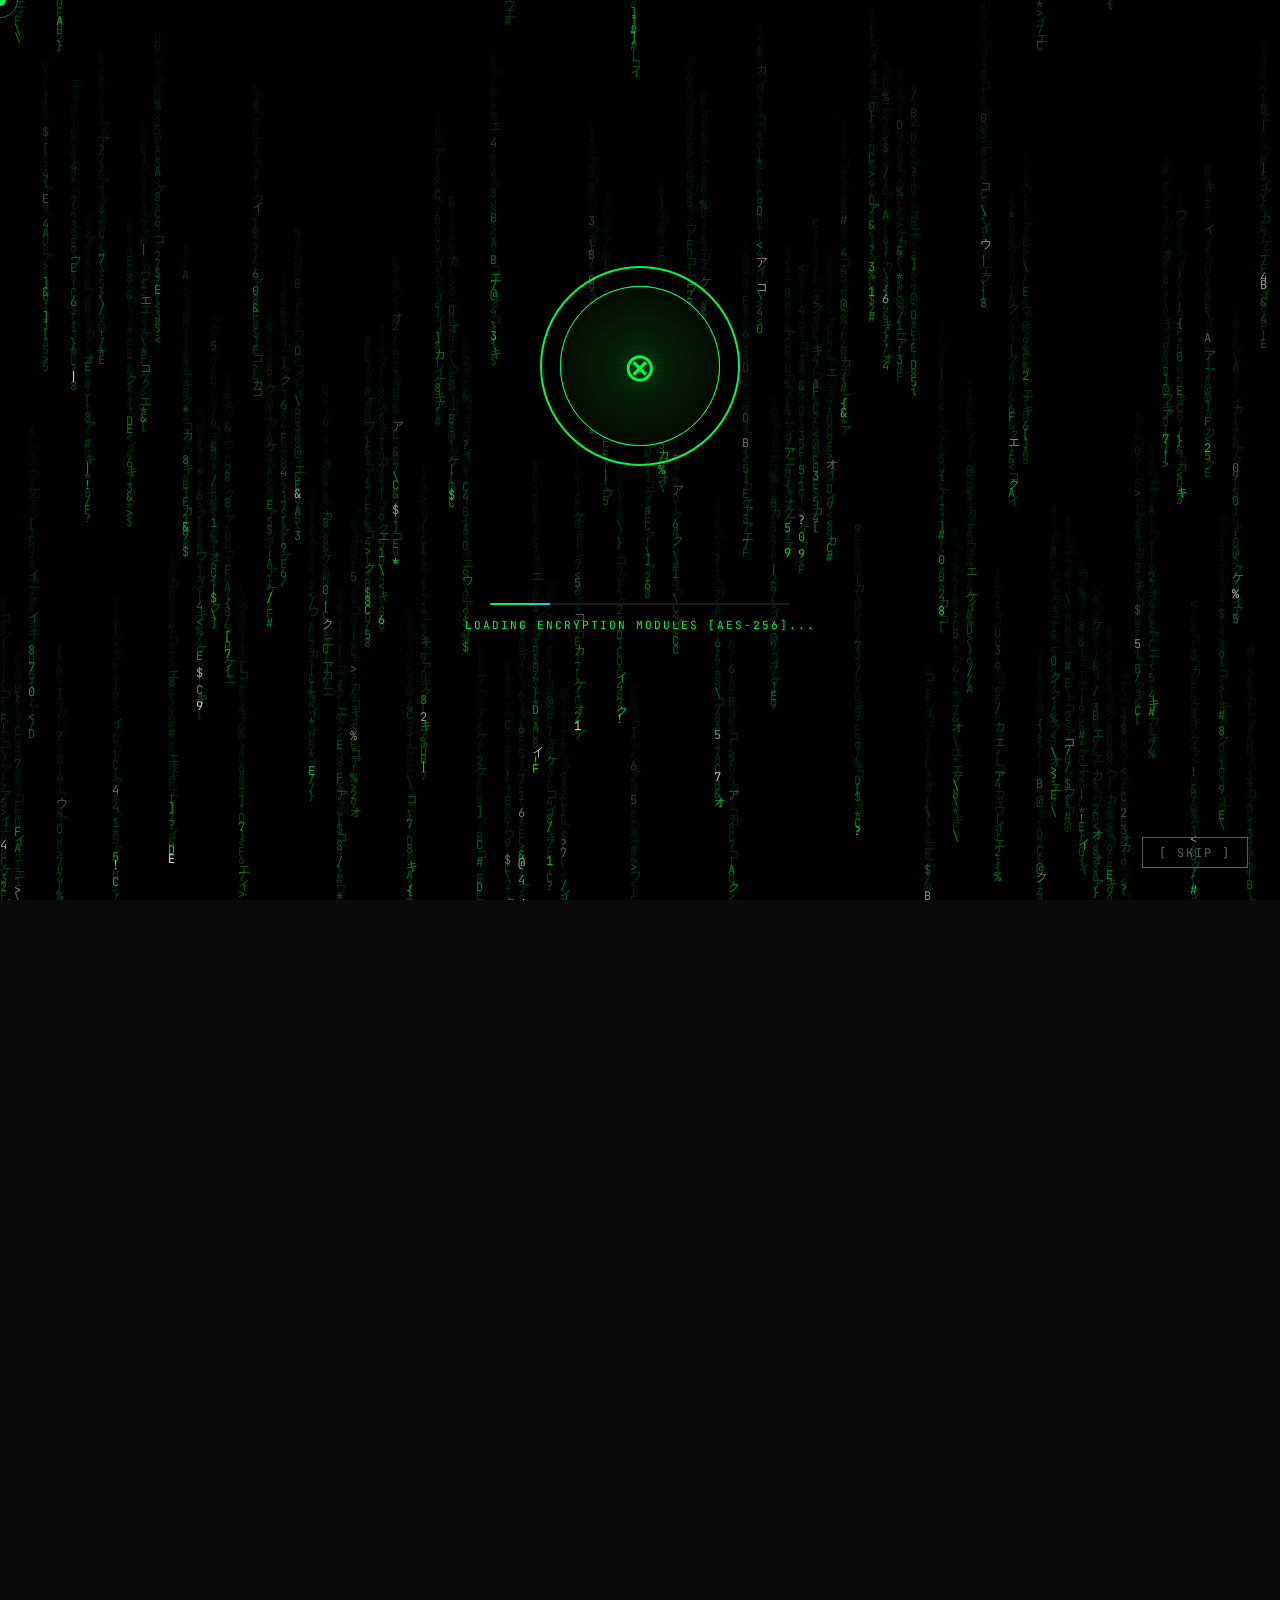
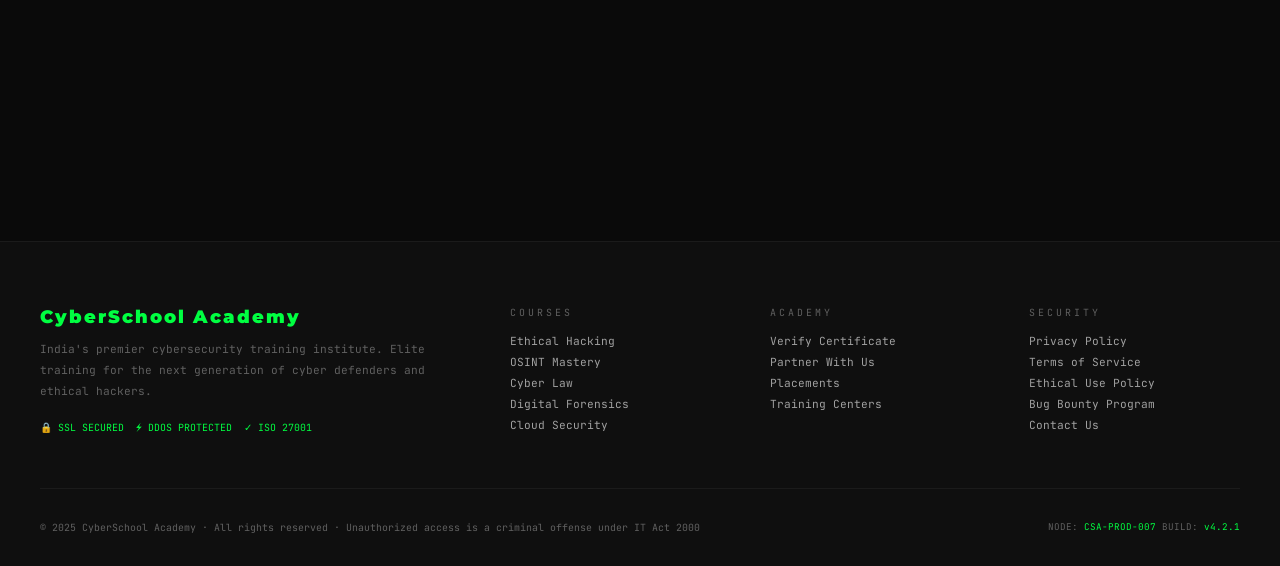
<file: index.html>
<!DOCTYPE html>
<html lang="en">
<head>
<meta charset="UTF-8">
<meta name="viewport" content="width=device-width, initial-scale=1.0">
<title>CyberSchool Academy — Elite Cybersecurity Training</title>
<link href="https://fonts.googleapis.com/css2?family=JetBrains+Mono:wght@300;400;500;700&family=Montserrat:wght@300;400;600;700;900&display=swap" rel="stylesheet">
<style>
*,*::before,*::after{box-sizing:border-box;margin:0;padding:0}
:root{
--black:#0a0a0a;--green:#00ff41;--blue:#00d4ff;--purple:#7b2fff;
--red:#ff3366;--orange:#ff6b2b;--gold:#ffd700;
--surface1:#0f0f0f;--surface2:#141414;--surface3:#1a1a1a;--surface4:#1f1f1f;
--border:#ffffff0d;--border2:#ffffff1a;--text1:#f0f0f0;--text2:#a0a0a0;--text3:#606060;
--font-mono:'JetBrains Mono',monospace;--font-head:'Montserrat',sans-serif;
--glow-green:0 0 20px #00ff4133,0 0 60px #00ff4111;
--glow-blue:0 0 20px #00d4ff33,0 0 60px #00d4ff11;
--transition:all .3s cubic-bezier(.4,0,.2,1);
}
html{scroll-behavior:smooth}
body{background:var(--black);color:var(--text1);font-family:var(--font-head);overflow-x:hidden;cursor:none}
.cursor{position:fixed;width:12px;height:12px;background:var(--green);border-radius:50%;pointer-events:none;z-index:99999;transform:translate(-50%,-50%);mix-blend-mode:screen}
.cursor-ring{position:fixed;width:36px;height:36px;border:1px solid var(--green);border-radius:50%;pointer-events:none;z-index:99998;transform:translate(-50%,-50%);transition:all .12s ease;opacity:.5}
::-webkit-scrollbar{width:4px}::-webkit-scrollbar-track{background:#0a0a0a}::-webkit-scrollbar-thumb{background:var(--green);border-radius:2px}
::selection{background:var(--green);color:#000}

/* CINEMATIC INTRO */
#cinematic-intro{position:fixed;inset:0;z-index:10000;background:#000;display:flex;align-items:center;justify-content:center;flex-direction:column}
#intro-canvas{position:absolute;inset:0;width:100%;height:100%}
.vault-container{position:relative;z-index:2;text-align:center}
.vault-door{width:200px;height:200px;margin:0 auto 2rem;position:relative}
.vault-ring{position:absolute;inset:0;border-radius:50%;border:2px solid var(--green);animation:vaultSpin 2s linear infinite;opacity:0;transition:opacity .5s}
.vault-ring:nth-child(2){border-color:var(--blue);animation-duration:3s;animation-direction:reverse;width:80%;height:80%;top:10%;left:10%}
.vault-ring:nth-child(3){border-style:dashed;width:60%;height:60%;top:20%;left:20%;animation-duration:1.5s}
.vault-inner{position:absolute;inset:20px;background:radial-gradient(circle,#0a2a0a,#000);border-radius:50%;display:flex;align-items:center;justify-content:center;border:1px solid var(--green)}
.vault-lock{font-family:var(--font-mono);color:var(--green);font-size:2.5rem;text-shadow:var(--glow-green)}
.intro-logo{font-family:var(--font-head);font-weight:900;font-size:2.5rem;color:var(--green);letter-spacing:4px;opacity:0;text-transform:uppercase}
.intro-sub{font-family:var(--font-mono);color:var(--text2);font-size:.75rem;letter-spacing:6px;opacity:0;margin-top:.5rem}
.intro-bar{width:300px;height:2px;background:var(--surface3);margin:2rem auto 0;border-radius:1px;overflow:hidden}
.intro-progress{height:100%;background:linear-gradient(90deg,var(--green),var(--blue));width:0%;transition:width .15s linear}
.intro-status{font-family:var(--font-mono);color:var(--green);font-size:.7rem;margin-top:.8rem;letter-spacing:2px;min-height:1rem}
.skip-btn{position:absolute;bottom:2rem;right:2rem;font-family:var(--font-mono);color:var(--text3);font-size:.75rem;background:none;border:1px solid var(--text3);padding:.4rem 1rem;cursor:none;transition:var(--transition);letter-spacing:2px}
.skip-btn:hover{color:var(--green);border-color:var(--green)}
@keyframes vaultSpin{to{transform:rotate(360deg)}}

/* MAIN */
#app{opacity:0;transition:opacity 1s ease}
#app.visible{opacity:1}

/* NAV */
nav{position:fixed;top:0;left:0;right:0;z-index:1000;height:64px;background:#0a0a0aee;backdrop-filter:blur(20px);border-bottom:1px solid var(--border);display:flex;align-items:center;padding:0 2rem;gap:1.5rem}
.nav-logo{font-family:var(--font-head);font-weight:900;font-size:1rem;color:var(--green);letter-spacing:2px;text-transform:uppercase;cursor:none;white-space:nowrap}
.nav-logo span{color:var(--blue)}
.nav-links{display:flex;gap:1rem;margin:0 auto}
.nav-link{font-family:var(--font-mono);font-size:.7rem;color:var(--text2);text-decoration:none;letter-spacing:2px;text-transform:uppercase;transition:var(--transition);cursor:none;padding:.3rem 0;border-bottom:1px solid transparent}
.nav-link:hover,.nav-link.active{color:var(--green);border-color:var(--green)}
.nav-actions{display:flex;gap:.5rem;align-items:center}
.nav-btn{font-family:var(--font-mono);font-size:.65rem;padding:.35rem .8rem;border:1px solid var(--border2);color:var(--text2);background:transparent;cursor:none;transition:var(--transition);letter-spacing:1px;white-space:nowrap}
.nav-btn:hover{border-color:var(--green);color:var(--green)}
.nav-btn.primary{border-color:var(--green);color:var(--green);background:#00ff4111}

/* CLI SEARCH */
.cli-search{position:relative;display:flex;align-items:center;background:var(--surface2);border:1px solid var(--border2);padding:.3rem .8rem;min-width:200px;transition:var(--transition)}
.cli-search:focus-within{border-color:var(--green);box-shadow:var(--glow-green)}
.cli-prompt{font-family:var(--font-mono);color:var(--green);font-size:.7rem;margin-right:.5rem;white-space:nowrap}
.cli-input{background:none;border:none;outline:none;font-family:var(--font-mono);color:var(--text1);font-size:.7rem;width:100%;caret-color:var(--green)}
.cli-results{position:absolute;top:100%;left:0;right:0;background:var(--surface2);border:1px solid var(--border2);border-top:none;z-index:100;max-height:280px;overflow-y:auto;display:none}
.cli-result-item{padding:.5rem .8rem;font-family:var(--font-mono);font-size:.7rem;color:var(--text2);cursor:none;transition:var(--transition);border-bottom:1px solid var(--border)}
.cli-result-item:hover{background:var(--surface3);color:var(--green)}
.cli-search.open .cli-results{display:block}

/* PAGES */
.page{display:none;min-height:100vh;padding-top:64px}
.page.active{display:block}

/* HERO */
#hero{position:relative;min-height:100vh;display:flex;align-items:center;justify-content:center;overflow:hidden}
#hero-canvas{position:absolute;inset:0;width:100%;height:100%}
.hero-content{position:relative;z-index:2;text-align:center;padding:2rem}
.hero-badge{display:inline-flex;align-items:center;gap:.5rem;background:#00ff4111;border:1px solid var(--green);color:var(--green);font-family:var(--font-mono);font-size:.68rem;padding:.3rem 1rem;letter-spacing:2px;margin-bottom:2rem;animation:badgePulse 2s infinite}
@keyframes badgePulse{0%,100%{box-shadow:0 0 0 0 #00ff4133}50%{box-shadow:0 0 0 8px transparent}}
.hero-title{font-family:var(--font-head);font-weight:900;font-size:clamp(2.2rem,6vw,4.5rem);line-height:1.05;letter-spacing:-1px;margin-bottom:1.5rem}
.hero-title .line1{color:var(--text1);display:block}
.hero-title .line2{color:var(--green);display:block;position:relative}
.hero-title .line3{color:var(--blue);display:block}
.glitch{position:relative;display:inline-block}
.glitch::before{content:attr(data-text);position:absolute;inset:0;color:var(--red);clip-path:polygon(0 0,100% 0,100% 35%,0 35%);animation:glitch1 3.5s infinite;transform:translate(-2px,0)}
.glitch::after{content:attr(data-text);position:absolute;inset:0;color:var(--blue);clip-path:polygon(0 65%,100% 65%,100% 100%,0 100%);animation:glitch2 3.5s infinite;transform:translate(2px,0)}
@keyframes glitch1{0%,92%,100%{transform:translate(0)}95%{transform:translate(-3px,1px)}97%{transform:translate(3px,-1px)}}
@keyframes glitch2{0%,92%,100%{transform:translate(0)}94%{transform:translate(3px,1px)}96%{transform:translate(-3px,-1px)}}
.hero-desc{font-family:var(--font-mono);color:var(--text2);font-size:.85rem;max-width:560px;margin:0 auto 2.5rem;line-height:1.9;letter-spacing:.3px}
.hero-actions{display:flex;gap:1rem;justify-content:center;flex-wrap:wrap}
.btn{font-family:var(--font-mono);font-size:.75rem;padding:.7rem 1.75rem;border:1px solid;cursor:none;transition:var(--transition);letter-spacing:2px;text-transform:uppercase;text-decoration:none;display:inline-block}
.btn-green{border-color:var(--green);color:var(--green);background:#00ff4108}
.btn-green:hover{box-shadow:var(--glow-green);background:#00ff4118}
.btn-blue{border-color:var(--blue);color:var(--blue);background:#00d4ff08}
.btn-blue:hover{box-shadow:var(--glow-blue);background:#00d4ff18}
.btn-outline{border-color:var(--border2);color:var(--text2)}
.btn-outline:hover{border-color:var(--text1);color:var(--text1)}
.hero-stats{display:flex;gap:3rem;justify-content:center;margin-top:4rem;padding-top:2rem;border-top:1px solid var(--border)}
.hero-stat{text-align:center}
.hero-stat-num{font-family:var(--font-head);font-weight:900;font-size:2rem;color:var(--green);display:block}
.hero-stat-label{font-family:var(--font-mono);color:var(--text3);font-size:.62rem;letter-spacing:3px;text-transform:uppercase;margin-top:.2rem}
.scroll-indicator{position:absolute;bottom:2rem;left:50%;transform:translateX(-50%);display:flex;flex-direction:column;align-items:center;gap:.5rem;animation:float 2s ease-in-out infinite}
.scroll-line{width:1px;height:40px;background:linear-gradient(to bottom,var(--green),transparent)}
.scroll-label{font-family:var(--font-mono);color:var(--text3);font-size:.6rem;letter-spacing:3px}
@keyframes float{0%,100%{transform:translateX(-50%) translateY(0)}50%{transform:translateX(-50%) translateY(8px)}}

/* SECTIONS */
.section{padding:6rem 2rem}
.section-alt{background:var(--surface1)}
.container{max-width:1200px;margin:0 auto}
.section-header{text-align:center;margin-bottom:4rem}
.section-tag{font-family:var(--font-mono);color:var(--green);font-size:.68rem;letter-spacing:4px;text-transform:uppercase;margin-bottom:.75rem;display:block}
.section-title{font-family:var(--font-head);font-weight:900;font-size:clamp(1.8rem,4vw,2.8rem);color:var(--text1);line-height:1.2}
.section-title span{color:var(--green)}
.section-desc{font-family:var(--font-mono);color:var(--text2);font-size:.8rem;max-width:480px;margin:.8rem auto 0;line-height:1.9}

/* NEURAL MAP */
#neural-map-container{position:relative;height:480px;margin:0 auto;max-width:1000px;border:1px solid var(--border);background:#050505;overflow:hidden}
#neural-canvas{width:100%;height:100%;cursor:none}
.neural-overlay{position:absolute;bottom:0;left:0;right:0;background:linear-gradient(to top,var(--surface1),transparent);height:80px;pointer-events:none}
.neural-feed{position:absolute;top:1rem;right:1rem;width:240px;background:#0a0a0acc;border:1px solid var(--border2);padding:.75rem;font-family:var(--font-mono);font-size:.63rem}
.neural-feed-title{color:var(--green);margin-bottom:.5rem;letter-spacing:2px}
.neural-event{color:var(--text3);padding:.2rem 0;border-bottom:1px solid var(--border);white-space:nowrap;overflow:hidden;text-overflow:ellipsis;transition:color 3s}
.neural-event.new{color:var(--green)}
.neural-coords{position:absolute;bottom:1rem;left:1rem;font-family:var(--font-mono);font-size:.6rem;color:var(--text3);letter-spacing:2px}

/* COURSES */
.dept-tabs{display:flex;gap:0;margin-bottom:3rem;border-bottom:1px solid var(--border);flex-wrap:wrap}
.dept-tab{font-family:var(--font-mono);font-size:.68rem;padding:.65rem 1.25rem;color:var(--text3);cursor:none;transition:var(--transition);letter-spacing:2px;text-transform:uppercase;border-bottom:2px solid transparent;margin-bottom:-1px}
.dept-tab:hover{color:var(--text2)}
.dept-tab.active{color:var(--green);border-color:var(--green)}
.courses-grid{display:grid;grid-template-columns:repeat(auto-fill,minmax(300px,1fr));gap:1.5rem}
.course-card{background:var(--surface2);border:1px solid var(--border);padding:1.5rem;position:relative;overflow:hidden;transition:var(--transition);cursor:none}
.course-card:hover{border-color:var(--border2);transform:translateY(-2px);box-shadow:0 12px 40px #00000080}
.course-card::before{content:'';position:absolute;top:0;left:-100%;width:100%;height:1px;background:linear-gradient(90deg,transparent,var(--green),transparent);transition:left .5s ease}
.course-card:hover::before{left:100%}
.course-card::after{content:'';position:absolute;left:0;right:0;height:2px;background:linear-gradient(to bottom,transparent,rgba(0,255,65,.12),transparent);top:-100%;transition:top .7s ease;pointer-events:none}
.course-card:hover::after{top:100%}
.course-dept{font-family:var(--font-mono);font-size:.6rem;color:var(--blue);letter-spacing:3px;text-transform:uppercase;margin-bottom:.75rem}
.course-title{font-family:var(--font-head);font-weight:700;font-size:1.05rem;color:var(--text1);margin-bottom:.6rem;line-height:1.3}
.course-desc{font-family:var(--font-mono);font-size:.7rem;color:var(--text2);line-height:1.75;margin-bottom:1.25rem}
.course-meta{display:flex;gap:.5rem;margin-bottom:1rem;flex-wrap:wrap}
.course-tag{font-family:var(--font-mono);font-size:.58rem;padding:.2rem .5rem;border:1px solid var(--border2);color:var(--text3)}
.course-seats{display:flex;align-items:center;gap:.5rem;font-family:var(--font-mono);font-size:.65rem;margin-bottom:1rem}
.seats-bar{flex:1;height:3px;background:var(--surface4);border-radius:1px;overflow:hidden}
.seats-fill{height:100%;border-radius:1px}
.seats-fill.low{background:var(--red)}
.seats-fill.med{background:var(--orange)}
.seats-fill.high{background:var(--green)}
.course-footer{display:flex;align-items:center;justify-content:space-between}
.course-price{font-family:var(--font-head);font-weight:700;font-size:1.05rem;color:var(--green)}
.course-enroll{font-family:var(--font-mono);font-size:.65rem;padding:.35rem .9rem;border:1px solid var(--green);color:var(--green);background:transparent;cursor:none;transition:var(--transition);letter-spacing:1px}
.course-enroll:hover{background:var(--green);color:#000}
.pdf-badge{position:absolute;top:1rem;right:1rem;font-family:var(--font-mono);font-size:.58rem;padding:.2rem .5rem;background:#00d4ff11;border:1px solid var(--blue);color:var(--blue);letter-spacing:1px;cursor:none;transition:var(--transition)}
.pdf-badge:hover{background:#00d4ff22}

/* VERIFY */
.verify-box{background:var(--surface2);border:1px solid var(--border);padding:2rem;position:relative}
.verify-box::before{content:'VERIFICATION ENGINE v2.1';font-family:var(--font-mono);font-size:.58rem;color:var(--green);position:absolute;top:-10px;left:1rem;background:var(--surface1);padding:0 .5rem;letter-spacing:2px}
.verify-tabs{display:flex;gap:0;margin-bottom:2rem}
.verify-tab{font-family:var(--font-mono);font-size:.68rem;padding:.55rem 1.25rem;background:var(--surface2);border:1px solid var(--border);color:var(--text3);cursor:none;transition:var(--transition);letter-spacing:1px;flex:1;text-align:center}
.verify-tab.active{background:#00ff4108;border-color:var(--green);color:var(--green)}
.verify-input-group{display:flex;gap:1rem;margin-bottom:1.5rem}
.verify-input{flex:1;background:var(--surface3);border:1px solid var(--border2);padding:.7rem 1rem;font-family:var(--font-mono);font-size:.82rem;color:var(--text1);outline:none;transition:var(--transition)}
.verify-input:focus{border-color:var(--green)}
.verify-input::placeholder{color:var(--text3)}
.verify-btn{font-family:var(--font-mono);font-size:.72rem;padding:.7rem 1.4rem;background:#00ff4111;border:1px solid var(--green);color:var(--green);cursor:none;transition:var(--transition);letter-spacing:2px;white-space:nowrap}
.verify-btn:hover{background:#00ff4122}
.verify-result{display:none;border:1px solid var(--border2);padding:1.5rem;position:relative}
.verify-result.valid{border-color:var(--green);background:#00ff4108}
.verify-result.invalid{border-color:var(--red);background:#ff336608}
.verify-result.show{display:block;animation:slideIn .3s ease}
@keyframes slideIn{from{opacity:0;transform:translateY(-10px)}to{opacity:1;transform:translateY(0)}}
.verify-status{display:flex;align-items:center;gap:1rem;margin-bottom:1rem}
.status-icon{width:40px;height:40px;border-radius:50%;display:flex;align-items:center;justify-content:center;font-size:1.1rem;flex-shrink:0}
.status-icon.valid{background:#00ff4122;border:1px solid var(--green);color:var(--green)}
.status-icon.invalid{background:#ff336622;border:1px solid var(--red);color:var(--red)}
.status-label{font-family:var(--font-head);font-weight:700;font-size:1.05rem}
.status-label.valid{color:var(--green)}
.status-label.invalid{color:var(--red)}
.verify-details{display:grid;grid-template-columns:1fr 1fr;gap:.6rem;margin-top:1rem}
.verify-detail{background:var(--surface3);padding:.55rem .75rem}
.verify-detail-label{font-family:var(--font-mono);font-size:.58rem;color:var(--text3);letter-spacing:2px;margin-bottom:.25rem}
.verify-detail-value{font-family:var(--font-mono);font-size:.75rem;color:var(--text1)}

/* B2B */
.b2b-grid{display:grid;grid-template-columns:1fr 1fr;gap:2rem;max-width:1000px;margin:2rem auto 0}
.b2b-card{background:var(--surface2);border:1px solid var(--border);padding:2rem}
.b2b-card-title{font-family:var(--font-head);font-weight:700;font-size:1.05rem;color:var(--text1);margin-bottom:.3rem}
.b2b-card-sub{font-family:var(--font-mono);font-size:.65rem;color:var(--text3);margin-bottom:1.5rem;letter-spacing:1px}
.form-group{margin-bottom:1rem}
.form-label{font-family:var(--font-mono);font-size:.62rem;color:var(--text3);letter-spacing:2px;margin-bottom:.4rem;display:block;text-transform:uppercase}
.form-input,.form-select,.form-textarea{width:100%;background:var(--surface3);border:1px solid var(--border2);padding:.6rem .8rem;font-family:var(--font-mono);font-size:.78rem;color:var(--text1);outline:none;transition:var(--transition);appearance:none;-webkit-appearance:none}
.form-input:focus,.form-select:focus,.form-textarea:focus{border-color:var(--green)}
.form-textarea{resize:vertical;min-height:90px}
.form-select{cursor:none}
.file-drop{border:1px dashed var(--border2);padding:1.25rem;text-align:center;cursor:none;transition:var(--transition)}
.file-drop:hover,.file-drop.dragover{border-color:var(--green);background:#00ff4108}
.file-drop-icon{font-size:1.8rem;margin-bottom:.4rem;color:var(--text3)}
.file-drop-label{font-family:var(--font-mono);font-size:.68rem;color:var(--text3)}
.submit-btn{width:100%;font-family:var(--font-mono);font-size:.72rem;padding:.7rem;background:#00ff4111;border:1px solid var(--green);color:var(--green);cursor:none;transition:var(--transition);letter-spacing:2px;margin-top:.25rem}
.submit-btn:hover{background:#00ff4122;box-shadow:var(--glow-green)}
.tracker-step{display:flex;align-items:center;gap:.75rem;margin-bottom:.5rem}
.tracker-dot{width:8px;height:8px;border-radius:50%;flex-shrink:0}
.tracker-dot.done{background:var(--green)}
.tracker-dot.active{background:var(--blue);animation:badgePulse 1.5s infinite}
.tracker-dot.pending{background:var(--surface4);border:1px solid var(--border2)}
.tracker-label{font-family:var(--font-mono);font-size:.68rem}
.tracker-label.done{color:var(--green)}.tracker-label.active{color:var(--blue)}.tracker-label.pending{color:var(--text3)}

/* PARTNERS */
.partners-grid{display:grid;grid-template-columns:repeat(auto-fill,minmax(180px,1fr));gap:1rem}
.partner-card{background:var(--surface2);border:1px solid var(--border);padding:1.25rem;text-align:center;cursor:none;transition:var(--transition)}
.partner-card:hover{border-color:var(--blue);background:#00d4ff08}
.partner-logo{font-family:var(--font-head);font-weight:900;font-size:1.1rem;color:var(--blue);margin-bottom:.4rem}
.partner-type{font-family:var(--font-mono);font-size:.62rem;color:var(--text3);letter-spacing:2px}
.partner-openings{font-family:var(--font-mono);font-size:.68rem;color:var(--green);margin-top:.4rem}

/* OFFLINE */
.offline-grid{display:grid;grid-template-columns:repeat(auto-fill,minmax(280px,1fr));gap:1.5rem}
.offline-card{background:var(--surface2);border:1px solid var(--border);padding:1.5rem;position:relative}
.offline-card::before{content:'';position:absolute;top:0;left:0;right:0;height:2px;background:linear-gradient(90deg,var(--purple),var(--blue))}
.offline-city{font-family:var(--font-head);font-weight:700;font-size:1.05rem;color:var(--text1);margin-bottom:.3rem}
.offline-address{font-family:var(--font-mono);font-size:.68rem;color:var(--text3);margin-bottom:.9rem;line-height:1.65}
.offline-badges{display:flex;gap:.4rem;flex-wrap:wrap}
.offline-badge{font-family:var(--font-mono);font-size:.58rem;padding:.15rem .5rem;border:1px solid}
.offline-badge.lab{border-color:var(--purple);color:var(--purple)}
.offline-badge.cert{border-color:var(--green);color:var(--green)}
.offline-badge.corp{border-color:var(--blue);color:var(--blue)}
.offline-capacity{font-family:var(--font-mono);font-size:.62rem;color:var(--text3);margin-top:.6rem}

/* AUTH */
.auth-page{min-height:100vh;display:flex;align-items:center;justify-content:center;padding:2rem;position:relative;overflow:hidden}
.auth-card{position:relative;z-index:2;background:var(--surface1);border:1px solid var(--border2);padding:2.5rem;width:100%;max-width:440px}
.auth-card::before{content:attr(data-title);font-family:var(--font-mono);font-size:.58rem;color:var(--green);position:absolute;top:-10px;left:1.5rem;background:var(--black);padding:0 .75rem;letter-spacing:3px}
.auth-logo{text-align:center;margin-bottom:2rem}
.auth-logo-text{font-family:var(--font-head);font-weight:900;font-size:1.5rem;color:var(--green);letter-spacing:3px}
.auth-logo-sub{font-family:var(--font-mono);font-size:.6rem;color:var(--text3);letter-spacing:4px;margin-top:.3rem}
.auth-title{font-family:var(--font-head);font-weight:700;font-size:1.3rem;margin-bottom:.3rem}
.auth-sub{font-family:var(--font-mono);font-size:.68rem;color:var(--text3);margin-bottom:1.5rem;letter-spacing:1px}
.auth-divider{display:flex;align-items:center;gap:1rem;margin:1.25rem 0}
.auth-divider-line{flex:1;height:1px;background:var(--border)}
.auth-divider-text{font-family:var(--font-mono);font-size:.62rem;color:var(--text3);letter-spacing:2px}
.auth-footer{text-align:center;margin-top:1.25rem;font-family:var(--font-mono);font-size:.68rem;color:var(--text3)}
.auth-footer a{color:var(--green);text-decoration:none;cursor:none}
.pass-strength{height:3px;border-radius:1px;margin-top:.4rem;background:var(--surface4);overflow:hidden}
.pass-strength-fill{height:100%;width:0;transition:width .3s,background .3s}
.pass-label{font-family:var(--font-mono);font-size:.58rem;color:var(--text3);margin-top:.25rem;letter-spacing:1px}

/* DASHBOARD */
.dashboard-layout{display:grid;grid-template-columns:220px 1fr;min-height:100vh;padding-top:64px}
.sidebar{background:var(--surface1);border-right:1px solid var(--border);padding:1.5rem 0;position:sticky;top:64px;height:calc(100vh - 64px);overflow-y:auto}
.sidebar-section{margin-bottom:1.75rem}
.sidebar-label{font-family:var(--font-mono);font-size:.58rem;color:var(--text3);letter-spacing:3px;text-transform:uppercase;padding:0 1.25rem;margin-bottom:.65rem}
.sidebar-item{display:flex;align-items:center;gap:.75rem;padding:.55rem 1.25rem;cursor:none;transition:var(--transition);font-family:var(--font-mono);font-size:.72rem;color:var(--text2);border-left:2px solid transparent}
.sidebar-item:hover,.sidebar-item.active{color:var(--green);background:#00ff4108;border-color:var(--green)}
.dashboard-main{padding:2rem;overflow-y:auto;min-height:calc(100vh - 64px)}
.dashboard-header{display:flex;align-items:flex-start;justify-content:space-between;margin-bottom:2rem;padding-bottom:1rem;border-bottom:1px solid var(--border)}
.dashboard-title{font-family:var(--font-head);font-weight:700;font-size:1.4rem}
.user-avatar{width:36px;height:36px;border-radius:50%;background:#00ff4122;border:1px solid var(--green);display:flex;align-items:center;justify-content:center;font-family:var(--font-mono);font-size:.7rem;color:var(--green)}
.stats-row{display:grid;grid-template-columns:repeat(4,1fr);gap:1rem;margin-bottom:1.75rem}
.stat-card{background:var(--surface2);border:1px solid var(--border);padding:1.25rem;position:relative;overflow:hidden}
.stat-card::after{content:'';position:absolute;bottom:0;left:0;right:0;height:2px}
.stat-card.green::after{background:var(--green)}
.stat-card.blue::after{background:var(--blue)}
.stat-card.purple::after{background:var(--purple)}
.stat-card.orange::after{background:var(--orange)}
.stat-num{font-family:var(--font-head);font-weight:900;font-size:2rem;color:var(--text1)}
.stat-label{font-family:var(--font-mono);font-size:.6rem;color:var(--text3);letter-spacing:2px;margin-top:.25rem}
.stat-change{font-family:var(--font-mono);font-size:.62rem;color:var(--green);margin-top:.4rem}
.progress-card,.activity-feed{background:var(--surface2);border:1px solid var(--border);padding:1.5rem}
.progress-title{font-family:var(--font-head);font-weight:600;font-size:.95rem;margin-bottom:1rem}
.progress-item{margin-bottom:.85rem}
.progress-item-header{display:flex;justify-content:space-between;margin-bottom:.35rem}
.progress-item-name{font-family:var(--font-mono);font-size:.72rem;color:var(--text2)}
.progress-item-pct{font-family:var(--font-mono);font-size:.72rem;color:var(--green)}
.progress-bar{height:4px;background:var(--surface4);border-radius:2px;overflow:hidden}
.progress-fill{height:100%;border-radius:2px;background:linear-gradient(90deg,var(--green),var(--blue))}
.activity-item{display:flex;align-items:flex-start;gap:.6rem;padding:.65rem 0;border-bottom:1px solid var(--border);font-family:var(--font-mono);font-size:.68rem}
.activity-dot{width:6px;height:6px;border-radius:50%;background:var(--green);margin-top:.25rem;flex-shrink:0}
.activity-text{color:var(--text2);line-height:1.5}
.activity-time{color:var(--text3);font-size:.62rem;margin-top:.15rem}
.admin-badge{background:#ff336611;border:1px solid var(--red);color:var(--red);font-family:var(--font-mono);font-size:.6rem;padding:.2rem .6rem;letter-spacing:2px;display:inline-block}

/* CERT PREVIEW */
.cert-preview{border:2px solid var(--gold);padding:2rem;text-align:center;position:relative;background:linear-gradient(135deg,#0a0a0a,#1a1500);margin-top:1.25rem}
.cert-preview::before{content:'';position:absolute;inset:8px;border:1px solid #ffd70030}
.cert-title{font-family:var(--font-head);font-weight:900;font-size:1.4rem;color:var(--gold);letter-spacing:4px;margin-bottom:.5rem}
.cert-body{font-family:var(--font-mono);font-size:.72rem;color:var(--text2);line-height:2.1}
.cert-id{font-family:var(--font-mono);font-size:.62rem;color:var(--green);letter-spacing:3px;margin-top:.9rem}
.cert-seal{font-size:1.8rem;margin-top:.4rem}
.cert-generator{background:var(--surface2);border:1px solid var(--border);padding:1.5rem}

/* MODAL & 2FA */
.modal-overlay{position:fixed;inset:0;background:#000000cc;z-index:5000;display:none;align-items:center;justify-content:center;backdrop-filter:blur(4px)}
.modal-overlay.show{display:flex;animation:mfade .2s ease}
@keyframes mfade{from{opacity:0}to{opacity:1}}
.modal-box{background:var(--surface1);border:1px solid var(--border2);padding:2rem;width:380px;position:relative}
.modal-box::before{content:'SECURE CHANNEL';font-family:var(--font-mono);font-size:.58rem;color:var(--green);position:absolute;top:-10px;left:1rem;background:var(--surface1);padding:0 .5rem;letter-spacing:3px}
.otp-inputs{display:flex;gap:.4rem;margin:1.5rem 0}
.otp-input{width:44px;height:52px;background:var(--surface3);border:1px solid var(--border2);font-family:var(--font-mono);font-size:1.4rem;color:var(--green);text-align:center;outline:none;transition:var(--transition)}
.otp-input:focus{border-color:var(--green);box-shadow:0 0 0 1px var(--green)}

/* TOASTS */
.toast-container{position:fixed;bottom:2rem;right:2rem;z-index:9000;display:flex;flex-direction:column;gap:.4rem}
.toast{background:var(--surface1);border:1px solid var(--border2);padding:.65rem 1.1rem;font-family:var(--font-mono);font-size:.7rem;color:var(--text1);display:flex;align-items:center;gap:.6rem;animation:tIn .3s ease,tOut .3s ease 2.7s forwards;max-width:320px}
.toast.success{border-color:var(--green)}.toast.error{border-color:var(--red)}.toast.info{border-color:var(--blue)}
@keyframes tIn{from{transform:translateX(110%);opacity:0}to{transform:translateX(0);opacity:1}}
@keyframes tOut{to{transform:translateX(110%);opacity:0}}

/* FOOTER */
footer{background:var(--surface1);border-top:1px solid var(--border);padding:4rem 2rem 2rem}
.footer-grid{display:grid;grid-template-columns:2fr 1fr 1fr 1fr;gap:3rem;max-width:1200px;margin:0 auto 3rem}
.footer-logo{font-family:var(--font-head);font-weight:900;font-size:1.1rem;color:var(--green);letter-spacing:2px;margin-bottom:.75rem}
footer p{font-family:var(--font-mono);font-size:.7rem;color:var(--text3);line-height:1.85}
.footer-col-title{font-family:var(--font-mono);font-size:.62rem;color:var(--text3);letter-spacing:3px;text-transform:uppercase;margin-bottom:.9rem}
.footer-link{display:block;font-family:var(--font-mono);font-size:.7rem;color:var(--text2);text-decoration:none;margin-bottom:.45rem;cursor:none;transition:var(--transition)}
.footer-link:hover{color:var(--green)}
.footer-bottom{display:flex;justify-content:space-between;align-items:center;padding-top:2rem;border-top:1px solid var(--border);max-width:1200px;margin:0 auto;flex-wrap:wrap;gap:1rem}
.footer-bottom-text{font-family:var(--font-mono);font-size:.62rem;color:var(--text3)}

/* UTIL */
.hidden{display:none!important}
.text-green{color:var(--green)}.text-blue{color:var(--blue)}.text-red{color:var(--red)}
.mono{font-family:var(--font-mono)}
.grid-2{display:grid;grid-template-columns:1fr 1fr;gap:1rem}
.dash-grid-2{display:grid;grid-template-columns:1fr 1fr;gap:1.5rem;margin-top:1.5rem}
.loading-screen{position:fixed;inset:0;background:var(--black);z-index:8000;display:flex;align-items:center;justify-content:center;transition:opacity .5s;pointer-events:none}
.loading-screen.hidden{opacity:0}
.loading-spinner{width:36px;height:36px;border:1px solid var(--border);border-top-color:var(--green);border-radius:50%;animation:spin .8s linear infinite;margin:0 auto 1rem}
@keyframes spin{to{transform:rotate(360deg)}}
body::after{content:'';position:fixed;inset:0;background:repeating-linear-gradient(0deg,transparent,transparent 2px,rgba(0,0,0,.03) 2px,rgba(0,0,0,.03) 4px);pointer-events:none;z-index:99990}

/* UNI CARD */
.uni-card{background:var(--surface2);border:1px solid var(--border);padding:1rem;margin-bottom:.75rem;cursor:none;transition:var(--transition)}
.uni-card:hover{border-color:var(--purple)}
.uni-name{font-family:var(--font-head);font-weight:700;font-size:.95rem;color:var(--text1)}
.uni-degree{font-family:var(--font-mono);font-size:.65rem;color:var(--purple);margin-top:.25rem}
.uni-intake{font-family:var(--font-mono);font-size:.62rem;color:var(--text3);margin-top:.35rem}

/* TABLE */
.data-table{width:100%;border-collapse:collapse;font-family:var(--font-mono);font-size:.68rem}
.data-table th{color:var(--text3);letter-spacing:2px;padding:.6rem .75rem;border-bottom:1px solid var(--border);text-align:left;text-transform:uppercase;font-size:.58rem}
.data-table td{padding:.6rem .75rem;border-bottom:1px solid var(--border);color:var(--text2)}
.data-table tr:hover td{background:var(--surface3);color:var(--text1)}
.badge-role{font-family:var(--font-mono);font-size:.58rem;padding:.15rem .5rem;border:1px solid}
.badge-role.admin{border-color:var(--red);color:var(--red)}
.badge-role.student{border-color:var(--blue);color:var(--blue)}

/* Assignment */
.assign-card{background:var(--surface2);border:1px solid var(--border);padding:1.25rem;margin-bottom:.75rem;position:relative}
.assign-card::before{content:'';position:absolute;left:0;top:0;bottom:0;width:3px}
.assign-card.pending::before{background:var(--orange)}
.assign-card.submitted::before{background:var(--green)}
.assign-card.overdue::before{background:var(--red)}
.assign-title{font-family:var(--font-head);font-weight:600;font-size:.95rem;margin-bottom:.35rem}
.assign-meta{font-family:var(--font-mono);font-size:.62rem;color:var(--text3)}
.assign-status{font-family:var(--font-mono);font-size:.6rem;padding:.15rem .5rem;border:1px solid;display:inline-block;margin-top:.5rem}
.assign-status.pending{border-color:var(--orange);color:var(--orange)}
.assign-status.submitted{border-color:var(--green);color:var(--green)}
.assign-status.overdue{border-color:var(--red);color:var(--red)}

@media(max-width:900px){
.nav-links{display:none}
.stats-row{grid-template-columns:1fr 1fr}
.dashboard-layout{grid-template-columns:1fr}
.sidebar{display:none}
.b2b-grid{grid-template-columns:1fr}
.footer-grid{grid-template-columns:1fr 1fr}
.hero-stats{gap:1.5rem;flex-wrap:wrap}
.verify-input-group{flex-direction:column}
.dash-grid-2{grid-template-columns:1fr}
}
</style>
</head>
<body>

<div class="cursor" id="cursor"></div>
<div class="cursor-ring" id="cursor-ring"></div>
<div class="toast-container" id="toast-container"></div>
<div class="loading-screen" id="loading-screen"><div style="text-align:center;font-family:var(--font-mono)"><div class="loading-spinner"></div><div style="color:var(--green);font-size:.72rem;letter-spacing:3px">INITIALIZING...</div></div></div>

<!-- CINEMATIC INTRO -->
<div id="cinematic-intro">
  <canvas id="intro-canvas"></canvas>
  <div class="vault-container">
    <div class="vault-door">
      <div class="vault-ring"></div>
      <div class="vault-ring"></div>
      <div class="vault-ring"></div>
      <div class="vault-inner"><div class="vault-lock" id="vault-lock">⊗</div></div>
    </div>
    <div class="intro-logo" id="intro-logo">CYBERSCHOOL ACADEMY</div>
    <div class="intro-sub" id="intro-sub">ELITE CYBERSECURITY TRAINING INSTITUTE</div>
    <div class="intro-bar"><div class="intro-progress" id="intro-progress"></div></div>
    <div class="intro-status" id="intro-status">&nbsp;</div>
  </div>
  <button class="skip-btn" onclick="skipIntro()">[ SKIP ]</button>
</div>

<!-- APP -->
<div id="app">

<nav id="main-nav">
  <div class="nav-logo">Cyber<span>School</span></div>
  <div class="nav-links">
    <a class="nav-link active" onclick="navigate('home')" data-page="home">// HOME</a>
    <a class="nav-link" onclick="navigate('courses')" data-page="courses">// COURSES</a>
    <a class="nav-link" onclick="navigate('verify')" data-page="verify">// VERIFY</a>
    <a class="nav-link" onclick="navigate('partners')" data-page="partners">// PARTNERS</a>
    <a class="nav-link" onclick="navigate('placements')" data-page="placements">// PLACEMENTS</a>
    <a class="nav-link" onclick="navigate('offline')" data-page="offline">// CENTERS</a>
  </div>
  <div class="nav-actions">
    <div class="cli-search" id="cli-search">
      <span class="cli-prompt">$</span>
      <input class="cli-input" id="cli-input" placeholder="/search [course]" oninput="handleSearch(this.value)" onkeydown="handleSearchKey(event)">
      <div class="cli-results" id="cli-results"></div>
    </div>
    <button class="nav-btn" id="nav-login-btn" onclick="navigate('login')">LOGIN</button>
    <button class="nav-btn primary" id="nav-register-btn" onclick="navigate('register')">ENROLL</button>
    <button class="nav-btn hidden" id="nav-dashboard-btn" onclick="navigate('dashboard')">DASHBOARD</button>
    <button class="nav-btn hidden" id="nav-logout-btn" onclick="logout()" style="border-color:var(--red);color:var(--red)">LOGOUT</button>
  </div>
</nav>

<!-- HOME PAGE -->
<div class="page active" id="page-home">
  <section id="hero">
    <canvas id="hero-canvas"></canvas>
    <div class="hero-content">
      <div class="hero-badge"><span style="width:6px;height:6px;border-radius:50%;background:var(--green);display:inline-block"></span>LIVE TRAINING ENVIRONMENT — INDIA</div>
      <h1 class="hero-title">
        <span class="line1">THE ELITE</span>
        <span class="line2 glitch" data-text="CYBERSECURITY">CYBERSECURITY</span>
        <span class="line3">ACADEMY</span>
      </h1>
      <p class="hero-desc">Master offensive &amp; defensive security through hands-on labs, real-world scenarios, and mentorship from industry veterans. Join <span class="text-green">12,000+</span> certified professionals.</p>
      <div class="hero-actions">
        <a class="btn btn-green" onclick="navigate('courses')">$ EXPLORE COURSES</a>
        <a class="btn btn-blue" onclick="navigate('register')">ENROLL NOW &gt;&gt;</a>
        <a class="btn btn-outline" onclick="navigate('verify')">VERIFY CERT</a>
      </div>
      <div class="hero-stats">
        <div class="hero-stat"><span class="hero-stat-num" id="stat-students">0</span><span class="hero-stat-label">Students Trained</span></div>
        <div class="hero-stat"><span class="hero-stat-num">94%</span><span class="hero-stat-label">Placement Rate</span></div>
        <div class="hero-stat"><span class="hero-stat-num">48</span><span class="hero-stat-label">Expert Mentors</span></div>
        <div class="hero-stat"><span class="hero-stat-num">200+</span><span class="hero-stat-label">Partner Companies</span></div>
      </div>
    </div>
    <div class="scroll-indicator"><div class="scroll-line"></div><div class="scroll-label">SCROLL</div></div>
  </section>

  <section class="section section-alt">
    <div class="container">
      <div class="section-header">
        <span class="section-tag">// LIVE ACTIVITY FEED</span>
        <h2 class="section-title">The <span>Neural Map</span></h2>
        <p class="section-desc">Real-time visualization of academy activity. Hover nodes for details.</p>
      </div>
      <div id="neural-map-container">
        <canvas id="neural-canvas"></canvas>
        <div class="neural-overlay"></div>
        <div class="neural-feed">
          <div class="neural-feed-title">// LIVE FEED</div>
          <div id="neural-events"></div>
        </div>
        <div class="neural-coords" id="neural-coords">ROT: 0.00 | NODES: 10 | LATENCY: 4ms</div>
      </div>
    </div>
  </section>
</div>

<!-- COURSES PAGE -->
<div class="page" id="page-courses">
  <div class="section">
    <div class="container">
      <div class="section-header">
        <span class="section-tag">// TRAINING MODULES</span>
        <h2 class="section-title">Academy <span>Departments</span></h2>
        <p class="section-desc">Choose your specialization. All courses include hands-on labs and a verified certificate.</p>
      </div>
      <div class="dept-tabs" id="dept-tabs">
        <div class="dept-tab active" onclick="filterDept(this,'all')">ALL MODULES</div>
        <div class="dept-tab" onclick="filterDept(this,'ethical')">ETHICAL HACKING</div>
        <div class="dept-tab" onclick="filterDept(this,'osint')">OSINT</div>
        <div class="dept-tab" onclick="filterDept(this,'law')">CYBER LAW</div>
        <div class="dept-tab" onclick="filterDept(this,'forensics')">FORENSICS</div>
        <div class="dept-tab" onclick="filterDept(this,'cloud')">CLOUD SEC</div>
      </div>
      <div class="courses-grid" id="courses-grid"></div>
    </div>
  </div>
</div>

<!-- VERIFY PAGE -->
<div class="page" id="page-verify">
  <div class="section section-alt">
    <div class="container" style="max-width:780px">
      <div class="section-header">
        <span class="section-tag">// VERIFICATION ENGINE v2.1</span>
        <h2 class="section-title">Security <span>Clearance</span> Check</h2>
        <p class="section-desc">Verify authenticity of certificates, team members, and partner organizations using unique IDs.</p>
      </div>
      <div class="verify-tabs">
        <div class="verify-tab active" onclick="switchVerify(this,'certificate')">CERTIFICATE</div>
        <div class="verify-tab" onclick="switchVerify(this,'member')">TEAM MEMBER</div>
        <div class="verify-tab" onclick="switchVerify(this,'partner')">PARTNER ORG</div>
      </div>
      <div class="verify-box">
        <div class="verify-input-group">
          <input class="verify-input" id="verify-input" placeholder="Enter ID (e.g. CSA-2024-001337)" maxlength="50" onkeydown="if(event.key==='Enter')verifyID()">
          <button class="verify-btn" onclick="verifyID()">⚡ VERIFY</button>
        </div>
        <div style="text-align:center;font-family:var(--font-mono);font-size:.62rem;color:var(--text3);margin-bottom:1.25rem;letter-spacing:2px">— OR USE DEMO IDs BELOW —</div>
        <div id="verify-result" class="verify-result"></div>
        <div style="margin-top:1.75rem;padding-top:1.75rem;border-top:1px solid var(--border)">
          <div style="font-family:var(--font-mono);font-size:.62rem;color:var(--text3);letter-spacing:2px;margin-bottom:.75rem">// DEMO IDs — CLICK TO TEST</div>
          <div style="display:flex;gap:.4rem;flex-wrap:wrap" id="demo-ids"></div>
        </div>
      </div>
    </div>
  </div>
</div>

<!-- PARTNERS PAGE -->
<div class="page" id="page-partners">
  <div class="section">
    <div class="container">
      <div class="section-header">
        <span class="section-tag">// B2B COLLABORATION PORTAL</span>
        <h2 class="section-title">Partner <span>With Us</span></h2>
        <p class="section-desc">Submit collaboration proposals for universities, corporations, and strategic partnerships.</p>
      </div>
      <div class="b2b-grid">
        <div class="b2b-card">
          <div class="b2b-card-title">Submit Proposal</div>
          <div class="b2b-card-sub">// ENCRYPTED — SSL/TLS 1.3</div>
          <div class="form-group">
            <label class="form-label">Organization Type</label>
            <select class="form-select" id="org-type">
              <option value="">Select type...</option>
              <option>University / College</option>
              <option>Corporate Partner</option>
              <option>Government Entity</option>
              <option>NGO / Non-Profit</option>
              <option>Startup Accelerator</option>
            </select>
          </div>
          <div class="form-group">
            <label class="form-label">Organization Name</label>
            <input class="form-input" id="org-name" placeholder="e.g. IIT Bombay Cyber Lab">
          </div>
          <div class="form-group">
            <label class="form-label">Contact Email</label>
            <input class="form-input" id="org-email" type="email" placeholder="contact@organization.ac.in">
          </div>
          <div class="form-group">
            <label class="form-label">Proposal Details</label>
            <textarea class="form-textarea" id="org-proposal" placeholder="Describe scope, objectives, expected outcomes..."></textarea>
          </div>
          <div class="form-group">
            <label class="form-label">Attach Document (PDF/DOCX)</label>
            <div class="file-drop" id="file-drop" ondragover="handleDragOver(event)" ondrop="handleDrop(event)" onclick="document.getElementById('file-input').click()">
              <div class="file-drop-icon">📎</div>
              <div class="file-drop-label">Drag &amp; drop or click to upload</div>
              <div id="file-name" style="font-family:var(--font-mono);font-size:.62rem;color:var(--green);margin-top:.4rem"></div>
            </div>
            <input type="file" id="file-input" style="display:none" accept=".pdf,.docx,.doc" onchange="handleFileSelect(this)">
          </div>
          <button class="submit-btn" onclick="submitProposal()">⟶ SUBMIT PROPOSAL</button>
        </div>
        <div class="b2b-card">
          <div class="b2b-card-title">Proposal Tracker</div>
          <div class="b2b-card-sub">// REAL-TIME STATUS MONITOR</div>
          <div id="proposal-list" style="margin-top:.75rem"></div>
          <div style="margin-top:1.75rem;padding-top:1.5rem;border-top:1px solid var(--border)">
            <div class="b2b-card-title" style="font-size:.9rem;margin-bottom:.9rem">Active Partners</div>
            <div id="active-partners-list"></div>
          </div>
        </div>
      </div>
    </div>
  </div>
</div>

<!-- PLACEMENTS PAGE -->
<div class="page" id="page-placements">
  <div class="section section-alt">
    <div class="container">
      <div class="section-header">
        <span class="section-tag">// CAREER &amp; UNIVERSITY HUB</span>
        <h2 class="section-title">Placements &amp; <span>Degrees</span></h2>
        <p class="section-desc">Direct pathways to partner corporations and academic institutions. 94% placement within 6 months.</p>
      </div>
      <div style="display:flex;gap:2rem;flex-wrap:wrap">
        <div style="flex:1;min-width:300px">
          <div style="font-family:var(--font-mono);font-size:.62rem;color:var(--blue);letter-spacing:3px;margin-bottom:1rem">// CORPORATE PARTNERS</div>
          <div class="partners-grid" id="corp-partners"></div>
        </div>
        <div style="width:280px;min-width:260px">
          <div style="font-family:var(--font-mono);font-size:.62rem;color:var(--purple);letter-spacing:3px;margin-bottom:1rem">// UNIVERSITY PATHWAYS</div>
          <div id="uni-partners"></div>
        </div>
      </div>
    </div>
  </div>
</div>

<!-- OFFLINE CENTERS -->
<div class="page" id="page-offline">
  <div class="section">
    <div class="container">
      <div class="section-header">
        <span class="section-tag">// PHYSICAL TRAINING CENTERS</span>
        <h2 class="section-title">Offline <span>Units</span></h2>
        <p class="section-desc">Fully equipped training centers with advanced labs, hardware hacking rigs, and certified instructors.</p>
      </div>
      <div class="offline-grid" id="offline-grid"></div>
    </div>
  </div>
</div>

<!-- LOGIN PAGE -->
<div class="page" id="page-login">
  <div class="auth-page">
    <canvas style="position:absolute;inset:0;width:100%;height:100%" id="login-canvas"></canvas>
    <div class="auth-card" data-title="// SECURE ACCESS PORTAL">
      <div class="auth-logo"><div class="auth-logo-text">CSA</div><div class="auth-logo-sub">CYBERSCHOOL ACADEMY</div></div>
      <div class="auth-title">Access Terminal</div>
      <div class="auth-sub">// AUTHENTICATE TO CONTINUE</div>
      <div class="form-group"><label class="form-label">Email / Username</label><input class="form-input" id="login-email" type="email" placeholder="agent@cyberschool.ac" autocomplete="email"></div>
      <div class="form-group">
        <label class="form-label">Password</label>
        <div style="position:relative">
          <input class="form-input" id="login-pass" type="password" placeholder="••••••••••" style="padding-right:2.5rem" autocomplete="current-password">
          <button onclick="togglePass('login-pass',this)" style="position:absolute;right:.6rem;top:50%;transform:translateY(-50%);background:none;border:none;color:var(--text3);cursor:none;font-size:.8rem;padding:.2rem">👁</button>
        </div>
      </div>
      <button class="submit-btn" onclick="handleLogin()">⟶ AUTHENTICATE</button>
      <div class="auth-divider"><div class="auth-divider-line"></div><div class="auth-divider-text">OR</div><div class="auth-divider-line"></div></div>
      <button class="submit-btn" style="background:#00d4ff08;border-color:var(--blue);color:var(--blue)" onclick="showToast('OAuth integration coming soon','info')">⟶ SIGN IN WITH GOOGLE</button>
      <div class="auth-footer">No account? <a onclick="navigate('register')">Enroll Now →</a></div>
      <div style="margin-top:1rem;padding:.75rem;background:var(--surface2);border:1px solid var(--border)">
        <div style="font-family:var(--font-mono);font-size:.58rem;color:var(--text3);letter-spacing:2px;margin-bottom:.4rem">// DEMO CREDENTIALS</div>
        <div style="font-family:var(--font-mono);font-size:.62rem;color:var(--green);cursor:none" onclick="document.getElementById('login-email').value='admin@cyberschool.ac';document.getElementById('login-pass').value='admin123'">admin@cyberschool.ac / admin123 (click to fill)</div>
        <div style="font-family:var(--font-mono);font-size:.62rem;color:var(--blue);margin-top:.2rem;cursor:none" onclick="document.getElementById('login-email').value='student@cyberschool.ac';document.getElementById('login-pass').value='student123'">student@cyberschool.ac / student123 (click to fill)</div>
      </div>
    </div>
  </div>
</div>

<!-- REGISTER PAGE -->
<div class="page" id="page-register">
  <div class="auth-page">
    <canvas style="position:absolute;inset:0;width:100%;height:100%" id="register-canvas"></canvas>
    <div class="auth-card" data-title="// NEW AGENT ENROLLMENT" style="max-width:500px">
      <div class="auth-logo"><div class="auth-logo-text">CSA</div><div class="auth-logo-sub">CYBERSCHOOL ACADEMY</div></div>
      <div class="auth-title">Enroll as Agent</div>
      <div class="auth-sub">// CREATE YOUR SECURE IDENTITY</div>
      <div class="grid-2">
        <div class="form-group"><label class="form-label">First Name</label><input class="form-input" id="reg-fname" placeholder="John"></div>
        <div class="form-group"><label class="form-label">Last Name</label><input class="form-input" id="reg-lname" placeholder="Doe"></div>
      </div>
      <div class="form-group"><label class="form-label">Email Address</label><input class="form-input" id="reg-email" type="email" placeholder="agent@domain.com"></div>
      <div class="form-group">
        <label class="form-label">Choose Track</label>
        <select class="form-select" id="reg-track">
          <option value="">Select specialization...</option>
          <option>Ethical Hacking</option><option>OSINT Analyst</option><option>Cyber Law</option>
          <option>Digital Forensics</option><option>Cloud Security</option><option>Red Team Operations</option>
        </select>
      </div>
      <div class="form-group">
        <label class="form-label">Create Password</label>
        <input class="form-input" id="reg-pass" type="password" placeholder="Min 8 characters" oninput="checkPassStrength(this.value)">
        <div class="pass-strength"><div class="pass-strength-fill" id="pass-fill"></div></div>
        <div class="pass-label" id="pass-label">Enter password to check strength</div>
      </div>
      <div class="form-group"><label class="form-label">Confirm Password</label><input class="form-input" id="reg-pass2" type="password" placeholder="Repeat password"></div>
      <div style="margin-bottom:.9rem"><label style="display:flex;align-items:flex-start;gap:.5rem;cursor:none;font-family:var(--font-mono);font-size:.65rem;color:var(--text3);line-height:1.5"><input type="checkbox" id="reg-agree" style="accent-color:var(--green);margin-top:2px;flex-shrink:0">I agree to the Terms, Privacy Policy, and Ethical Use Agreement</label></div>
      <button class="submit-btn" onclick="handleRegister()">⟶ CREATE SECURE ACCOUNT</button>
      <div class="auth-footer">Already enrolled? <a onclick="navigate('login')">Login →</a></div>
    </div>
  </div>
</div>

<!-- DASHBOARD PAGE -->
<div class="page" id="page-dashboard">
  <div class="dashboard-layout">
    <div class="sidebar" id="sidebar">
      <div class="sidebar-section">
        <div class="sidebar-label">NAVIGATION</div>
        <div class="sidebar-item active" onclick="showDashPanel('overview',this)">⬡ Overview</div>
        <div class="sidebar-item" onclick="showDashPanel('courses',this)">◈ My Courses</div>
        <div class="sidebar-item" onclick="showDashPanel('assignments',this)">◉ Assignments</div>
        <div class="sidebar-item" onclick="showDashPanel('certificates',this)">◆ Certificates</div>
        <div class="sidebar-item" onclick="showDashPanel('progress',this)">▸ Progress</div>
      </div>
      <div class="sidebar-section" id="admin-sidebar" style="display:none">
        <div class="sidebar-label">ADMIN — GOD MODE</div>
        <div class="sidebar-item" onclick="showDashPanel('admin',this)">⚡ Admin Panel</div>
        <div class="sidebar-item" onclick="showDashPanel('certgen',this)">⬟ Cert Generator</div>
        <div class="sidebar-item" onclick="showDashPanel('users',this)">◎ User Management</div>
        <div class="sidebar-item" onclick="showDashPanel('logs',this)">≡ Activity Logs</div>
      </div>
    </div>
    <div class="dashboard-main">
      <!-- OVERVIEW -->
      <div id="dash-overview" class="dash-panel">
        <div class="dashboard-header">
          <div><div class="dashboard-title">Command Center</div><div style="font-family:var(--font-mono);font-size:.68rem;color:var(--text3);margin-top:.2rem">Welcome back, <span id="dash-username" class="text-green"></span></div></div>
          <div style="display:flex;align-items:center;gap:.75rem"><div class="user-avatar" id="dash-avatar">U</div><div><div style="font-family:var(--font-mono);font-size:.75rem;color:var(--text1)" id="dash-user-display"></div><div style="font-family:var(--font-mono);font-size:.58rem;color:var(--text3);letter-spacing:2px" id="dash-user-role">STUDENT AGENT</div></div></div>
        </div>
        <div class="stats-row">
          <div class="stat-card green"><div class="stat-num">3</div><div class="stat-label">COURSES DONE</div><div class="stat-change">↑ 1 this month</div></div>
          <div class="stat-card blue"><div class="stat-num">7</div><div class="stat-label">LABS SOLVED</div><div class="stat-change">↑ 3 this week</div></div>
          <div class="stat-card purple"><div class="stat-num" id="ds-certs">2</div><div class="stat-label">CERTIFICATES</div><div class="stat-change">↑ 1 new</div></div>
          <div class="stat-card orange"><div class="stat-num">1,240</div><div class="stat-label">XP POINTS</div><div class="stat-change">Rank: Elite</div></div>
        </div>
        <div class="dash-grid-2">
          <div class="progress-card">
            <div class="progress-title">Current Progress</div>
            <div class="progress-item"><div class="progress-item-header"><span class="progress-item-name">Ethical Hacking Pro</span><span class="progress-item-pct">72%</span></div><div class="progress-bar"><div class="progress-fill" style="width:72%"></div></div></div>
            <div class="progress-item"><div class="progress-item-header"><span class="progress-item-name">OSINT Mastery</span><span class="progress-item-pct">45%</span></div><div class="progress-bar"><div class="progress-fill" style="width:45%"></div></div></div>
            <div class="progress-item"><div class="progress-item-header"><span class="progress-item-name">Python for Hackers</span><span class="progress-item-pct">90%</span></div><div class="progress-bar"><div class="progress-fill" style="width:90%"></div></div></div>
            <div class="progress-item"><div class="progress-item-header"><span class="progress-item-name">Digital Forensics</span><span class="progress-item-pct">30%</span></div><div class="progress-bar"><div class="progress-fill" style="width:30%"></div></div></div>
          </div>
          <div class="activity-feed">
            <div class="progress-title">Activity Log</div>
            <div id="user-activity"></div>
          </div>
        </div>
      </div>
      <!-- MY COURSES -->
      <div id="dash-courses" class="dash-panel hidden">
        <div class="dashboard-header"><div class="dashboard-title">My Courses</div></div>
        <div id="my-courses-list"></div>
      </div>
      <!-- ASSIGNMENTS -->
      <div id="dash-assignments" class="dash-panel hidden">
        <div class="dashboard-header"><div class="dashboard-title">Assignments</div></div>
        <div id="assignments-list"></div>
      </div>
      <!-- CERTIFICATES -->
      <div id="dash-certificates" class="dash-panel hidden">
        <div class="dashboard-header"><div class="dashboard-title">My Certificates</div></div>
        <div id="certs-list"></div>
      </div>
      <!-- PROGRESS -->
      <div id="dash-progress" class="dash-panel hidden">
        <div class="dashboard-header"><div class="dashboard-title">Progress Analytics</div></div>
        <div id="progress-analytics"></div>
      </div>
      <!-- ADMIN -->
      <div id="dash-admin" class="dash-panel hidden">
        <div class="dashboard-header"><div><div class="dashboard-title">Admin Panel</div><div class="admin-badge" style="margin-top:.5rem">⚡ GOD MODE ACTIVE</div></div></div>
        <div class="stats-row">
          <div class="stat-card green"><div class="stat-num" id="admin-total-students">0</div><div class="stat-label">TOTAL STUDENTS</div></div>
          <div class="stat-card blue"><div class="stat-num" id="admin-proposals">0</div><div class="stat-label">PROPOSALS</div></div>
          <div class="stat-card purple"><div class="stat-num" id="admin-certs-count">0</div><div class="stat-label">CERTS ISSUED</div></div>
          <div class="stat-card orange"><div class="stat-num">99.9%</div><div class="stat-label">UPTIME</div></div>
        </div>
        <div id="admin-users-table"></div>
      </div>
      <!-- CERT GENERATOR -->
      <div id="dash-certgen" class="dash-panel hidden">
        <div class="dashboard-header"><div class="dashboard-title">Certificate Generator</div></div>
        <div class="cert-generator">
          <div style="display:grid;grid-template-columns:1fr 1fr 1fr;gap:1rem;margin-bottom:1.25rem">
            <div class="form-group"><label class="form-label">Student Name</label><input class="form-input" id="cg-name" placeholder="Full Name"></div>
            <div class="form-group"><label class="form-label">Course</label><select class="form-select" id="cg-course"><option>Ethical Hacking Pro</option><option>OSINT Mastery</option><option>Cyber Law &amp; Policy</option><option>Digital Forensics</option><option>Cloud Security</option></select></div>
            <div class="form-group"><label class="form-label">Grade</label><select class="form-select" id="cg-grade"><option>Distinction</option><option>Merit</option><option>Pass</option></select></div>
          </div>
          <button class="submit-btn" style="width:auto;padding:.6rem 2rem" onclick="generateCert()">⟶ GENERATE CERTIFICATE</button>
          <div class="cert-preview" id="cert-preview" style="display:none"></div>
        </div>
      </div>
      <!-- USER MANAGEMENT -->
      <div id="dash-users" class="dash-panel hidden">
        <div class="dashboard-header"><div class="dashboard-title">User Management</div></div>
        <div id="user-mgmt-table"></div>
      </div>
      <!-- LOGS -->
      <div id="dash-logs" class="dash-panel hidden">
        <div class="dashboard-header"><div class="dashboard-title">Activity Logs</div></div>
        <div id="activity-logs-container" style="background:var(--surface2);border:1px solid var(--border);padding:1rem;font-family:var(--font-mono);font-size:.68rem;height:420px;overflow-y:auto;color:var(--green)"></div>
      </div>
    </div>
  </div>
</div>

</div><!-- end app -->

<!-- 2FA MODAL -->
<div class="modal-overlay" id="twofa-modal">
  <div class="modal-box">
    <div style="font-family:var(--font-head);font-weight:700;font-size:1.15rem;margin-bottom:.4rem">Two-Factor Authentication</div>
    <p style="font-family:var(--font-mono);font-size:.7rem;color:var(--text2);margin-bottom:.5rem">Enter the 6-digit code sent to your registered device.</p>
    <div class="otp-inputs" id="otp-inputs">
      <input class="otp-input" maxlength="1" oninput="otpInput(this,0)" onkeydown="otpKey(event,0)">
      <input class="otp-input" maxlength="1" oninput="otpInput(this,1)" onkeydown="otpKey(event,1)">
      <input class="otp-input" maxlength="1" oninput="otpInput(this,2)" onkeydown="otpKey(event,2)">
      <input class="otp-input" maxlength="1" oninput="otpInput(this,3)" onkeydown="otpKey(event,3)">
      <input class="otp-input" maxlength="1" oninput="otpInput(this,4)" onkeydown="otpKey(event,4)">
      <input class="otp-input" maxlength="1" oninput="otpInput(this,5)" onkeydown="otpKey(event,5)">
    </div>
    <div style="font-family:var(--font-mono);font-size:.65rem;color:var(--blue);margin-bottom:1rem;padding:.5rem;background:var(--surface3);border:1px solid var(--border)" id="otp-hint"></div>
    <button class="submit-btn" onclick="verify2FA()">VERIFY &amp; LOGIN →</button>
    <button class="submit-btn" style="background:transparent;border-color:var(--border2);color:var(--text3);margin-top:.4rem" onclick="document.getElementById('twofa-modal').classList.remove('show')">CANCEL</button>
  </div>
</div>

<!-- FOOTER -->
<footer id="main-footer">
  <div class="footer-grid">
    <div>
      <div class="footer-logo">CyberSchool Academy</div>
      <p>India's premier cybersecurity training institute. Elite training for the next generation of cyber defenders and ethical hackers.</p>
      <div style="margin-top:1.25rem;font-family:var(--font-mono);font-size:.62rem;color:var(--green)">🔒 SSL SECURED &nbsp;⚡ DDOS PROTECTED &nbsp;✓ ISO 27001</div>
    </div>
    <div>
      <div class="footer-col-title">Courses</div>
      <a class="footer-link" onclick="navigate('courses')">Ethical Hacking</a>
      <a class="footer-link" onclick="navigate('courses')">OSINT Mastery</a>
      <a class="footer-link" onclick="navigate('courses')">Cyber Law</a>
      <a class="footer-link" onclick="navigate('courses')">Digital Forensics</a>
      <a class="footer-link" onclick="navigate('courses')">Cloud Security</a>
    </div>
    <div>
      <div class="footer-col-title">Academy</div>
      <a class="footer-link" onclick="navigate('verify')">Verify Certificate</a>
      <a class="footer-link" onclick="navigate('partners')">Partner With Us</a>
      <a class="footer-link" onclick="navigate('placements')">Placements</a>
      <a class="footer-link" onclick="navigate('offline')">Training Centers</a>
    </div>
    <div>
      <div class="footer-col-title">Security</div>
      <a class="footer-link">Privacy Policy</a>
      <a class="footer-link">Terms of Service</a>
      <a class="footer-link">Ethical Use Policy</a>
      <a class="footer-link">Bug Bounty Program</a>
      <a class="footer-link">Contact Us</a>
    </div>
  </div>
  <div class="footer-bottom">
    <div class="footer-bottom-text">© 2025 CyberSchool Academy · All rights reserved · Unauthorized access is a criminal offense under IT Act 2000</div>
    <div style="font-family:var(--font-mono);font-size:.58rem;color:var(--text3)">NODE: <span class="text-green">CSA-PROD-007</span> BUILD: <span class="text-green">v4.2.1</span></div>
  </div>
</footer>

<script>
// ===== DATA =====
const COURSES=[
  {id:'C001',title:'Ethical Hacking Pro',dept:'ethical',desc:'Complete penetration testing from recon to exploitation. 50+ hands-on labs, real-world targets.',price:'₹24,999',seats:12,maxSeats:30,tags:['CEH','OSCP-Prep','Hands-On'],duration:'6 months',level:'Advanced'},
  {id:'C002',title:'OSINT Mastery',dept:'osint',desc:'Open source intelligence gathering with Maltego, Shodan, Recon-ng, and advanced OSINT frameworks.',price:'₹18,999',seats:8,maxSeats:25,tags:['OSINT','Recon','Threat Intel'],duration:'4 months',level:'Intermediate'},
  {id:'C003',title:'Cyber Law & Policy',dept:'law',desc:'Indian IT Act, GDPR, cybercrime law, digital evidence handling, and legal frameworks for cyber cases.',price:'₹14,999',seats:20,maxSeats:40,tags:['IT Act','GDPR','Legal'],duration:'3 months',level:'Beginner'},
  {id:'C004',title:'Digital Forensics',dept:'forensics',desc:'Disk imaging, memory forensics, network analysis, and courtroom-ready evidence presentation techniques.',price:'₹22,999',seats:5,maxSeats:20,tags:['Forensics','Autopsy','Volatility'],duration:'5 months',level:'Advanced'},
  {id:'C005',title:'Cloud Security Architect',dept:'cloud',desc:'AWS, Azure, GCP security architecture, IAM policies, cloud-native security tools and incident response.',price:'₹28,999',seats:15,maxSeats:35,tags:['AWS','Azure','CSSP'],duration:'4 months',level:'Expert'},
  {id:'C006',title:'Red Team Operations',dept:'ethical',desc:'Full red team campaign planning, C2 frameworks, AV evasion techniques, and professional reporting.',price:'₹34,999',seats:3,maxSeats:15,tags:['Red Team','C2','Cobalt Strike'],duration:'8 months',level:'Expert'},
  {id:'C007',title:'OSINT & Social Engineering',dept:'osint',desc:'Combine OSINT with social engineering tactics for comprehensive security assessments.',price:'₹21,999',seats:11,maxSeats:25,tags:['Social Eng','OSINT','Phishing'],duration:'3 months',level:'Intermediate'},
  {id:'C008',title:'Mobile App Pentesting',dept:'ethical',desc:'Android/iOS application security testing using Frida, Objection, Burp Suite, and mobile malware analysis.',price:'₹19,999',seats:18,maxSeats:30,tags:['Android','iOS','OWASP'],duration:'4 months',level:'Intermediate'},
  {id:'C009',title:'Cyber Law for Corporates',dept:'law',desc:'Data protection, IP law, corporate liability, compliance frameworks (ISO 27001, DPDP Act) for enterprises.',price:'₹16,999',seats:25,maxSeats:50,tags:['Compliance','DPDP','ISO 27001'],duration:'2 months',level:'Beginner'},
];

const VERIFY_DB={
  'CSA-2024-001337':{type:'certificate',name:'Arjun Sharma',course:'Ethical Hacking Pro',date:'2024-08-15',grade:'Distinction',status:'valid',issuer:'Dr. Priya Mehta'},
  'CSA-2024-007842':{type:'certificate',name:'Fatima Noor',course:'OSINT Mastery',date:'2024-10-22',grade:'Merit',status:'valid',issuer:'Rahul Verma'},
  'CSA-TEAM-001':{type:'member',name:'Dr. Priya Mehta',role:'Head — Ethical Hacking Dept',joined:'2022-01-01',status:'valid',clearance:'ADMIN'},
  'CSA-TEAM-002':{type:'member',name:'Rahul Verma',role:'Senior OSINT Instructor',joined:'2022-06-15',status:'valid',clearance:'INSTRUCTOR'},
  'CSA-PART-CYB':{type:'partner',org:'CyberShield Technologies Pvt. Ltd.',since:'2023-01-01',status:'valid',tier:'Gold Partner'},
  'CSA-FAKE-999':{type:'certificate',name:'John Smith',course:'Advanced Hacking',date:'2023-01-01',grade:'Pass',status:'fake'},
  'CSA-EXP-2022':{type:'certificate',name:'Old Student',course:'Basic IT Security',date:'2022-01-01',grade:'Pass',status:'expired'},
};

const NEURAL_EVENTS=[
  '✓ Certificate Verified — CSA-2024-001337','⟳ Enrollment — Ethical Hacking Pro','⚡ Lab Done — SQL Injection 101',
  '✓ Assignment Submitted — Module 7','⟳ Partner Joined — DataFortress Inc','⚡ CTF Solved — CryptoChallenge #42',
  '✓ Certificate Generated — OSINT Course','⟳ Student Enrolled — Cloud Security','⚡ Admin 2FA Verified','✓ B2B Proposal Approved — NIT Delhi',
  '⟳ 3 New Students Enrolled','⚡ Lab Opened — Buffer Overflow','✓ Partner Verified — TCS Cyber',
];

const CORP_PARTNERS=[
  {name:'CyberShield',type:'Corporate',openings:12},{name:'HackSecure',type:'Startup',openings:5},
  {name:'DataFortress',type:'Enterprise',openings:8},{name:'NetGuard Pro',type:'Corporate',openings:3},
  {name:'InfoSec Labs',type:'R&D',openings:7},{name:'CryptoDefend',type:'Fintech',openings:4},
];

const UNI_PARTNERS=[
  {name:'IIT Bombay',degree:'M.Tech Cybersecurity',intake:40},
  {name:'NIT Delhi',degree:'B.Tech InfoSec',intake:60},
  {name:'BITS Pilani',degree:'M.Sc Digital Forensics',intake:30},
  {name:'VIT Vellore',degree:'MBA Cyber Management',intake:45},
];

const OFFLINE_CENTERS=[
  {city:'Mumbai',address:'Level 8, Cyber Tower, BKC, Mumbai 400051',badges:['lab','cert','corp'],capacity:'Capacity: 120 seats'},
  {city:'Delhi NCR',address:'Block-C, Cyber Hub, Gurugram, Haryana 122002',badges:['lab','cert'],capacity:'Capacity: 80 seats'},
  {city:'Bangalore',address:'4th Floor, Tech Park, Whitefield, Bangalore 560066',badges:['lab','cert','corp'],capacity:'Capacity: 150 seats'},
  {city:'Hyderabad',address:'IT Tower 2, HITEC City, Hyderabad 500081',badges:['lab'],capacity:'Capacity: 60 seats'},
  {city:'Pune',address:'Innovation Hub, Hinjewadi Phase 2, Pune 411057',badges:['cert','corp'],capacity:'Capacity: 70 seats'},
  {city:'Chennai',address:'Tidel Park, Taramani, Chennai 600113',badges:['lab','cert'],capacity:'Capacity: 90 seats'},
];

const ASSIGNMENTS=[
  {title:'Module 4: Reconnaissance Lab',course:'Ethical Hacking Pro',due:'2025-05-20',status:'pending'},
  {title:'OSINT Target Analysis Report',course:'OSINT Mastery',due:'2025-05-15',status:'submitted'},
  {title:'Legal Brief — IT Act Case Study',course:'Cyber Law & Policy',due:'2025-04-30',status:'overdue'},
  {title:'Memory Forensics Writeup',course:'Digital Forensics',due:'2025-05-25',status:'pending'},
  {title:'AWS IAM Policy Audit',course:'Cloud Security',due:'2025-06-01',status:'pending'},
];

const MY_CERTS=[
  {id:'CSA-2024-001337',course:'Ethical Hacking Pro',date:'2024-08-15',grade:'Distinction'},
  {id:'CSA-2024-009001',course:'Python for Hackers',date:'2024-11-10',grade:'Merit'},
];

// ===== STATE =====
let currentUser=null,loginAttemptUser=null,current2FACode='',currentPage='home';
let proposals=JSON.parse(localStorage.getItem('csa_proposals')||'[]');
let users=JSON.parse(localStorage.getItem('csa_users')||'[]');
let logs=JSON.parse(localStorage.getItem('csa_logs')||'[]');
let generatedCerts=JSON.parse(localStorage.getItem('csa_certs')||'[]');

// Seed users
if(!users.some(u=>u.email==='admin@cyberschool.ac')){
  users.push({id:'USR001',email:'admin@cyberschool.ac',password:'admin123',name:'Admin Override',role:'admin',joined:new Date().toISOString(),track:'Administration'});
  localStorage.setItem('csa_users',JSON.stringify(users));
}
if(!users.some(u=>u.email==='student@cyberschool.ac')){
  users.push({id:'USR002',email:'student@cyberschool.ac',password:'student123',name:'Alex Hacker',role:'student',joined:new Date().toISOString(),track:'Ethical Hacking'});
  localStorage.setItem('csa_users',JSON.stringify(users));
}

// ===== CURSOR =====
const cursor=document.getElementById('cursor'),ring=document.getElementById('cursor-ring');
let mx=0,my=0,rx=0,ry=0;
document.addEventListener('mousemove',e=>{mx=e.clientX;my=e.clientY;cursor.style.left=mx+'px';cursor.style.top=my+'px'});
setInterval(()=>{rx+=(mx-rx)*.15;ry+=(my-ry)*.15;ring.style.left=rx+'px';ring.style.top=ry+'px'},16);
document.addEventListener('mousedown',()=>{cursor.style.width='6px';cursor.style.height='6px';ring.style.width='48px';ring.style.height='48px'});
document.addEventListener('mouseup',()=>{cursor.style.width='12px';cursor.style.height='12px';ring.style.width='36px';ring.style.height='36px'});

// ===== TOAST =====
function showToast(msg,type='info',icon=''){
  const icons={success:'✓',error:'✗',info:'ℹ'};
  const t=document.createElement('div');
  t.className=`toast ${type}`;
  t.innerHTML=`<span style="flex-shrink:0">${icon||icons[type]}</span><span>${msg}</span>`;
  document.getElementById('toast-container').appendChild(t);
  setTimeout(()=>t.remove(),3200);
}

// ===== LOGGING =====
function addLog(msg){
  const ts=new Date().toISOString();
  logs.unshift(`[${ts}] ${msg}`);
  if(logs.length>200)logs.pop();
  localStorage.setItem('csa_logs',JSON.stringify(logs));
}

// ===== CINEMATIC INTRO =====
function runIntro(){
  const canvas=document.getElementById('intro-canvas'),ctx=canvas.getContext('2d');
  canvas.width=window.innerWidth;canvas.height=window.innerHeight;
  const cols=Math.floor(canvas.width/14),drops=Array.from({length:cols},()=>Math.random()*50);
  const chars='アイウエオカキクケコ0123456789ABCDEF<>{}[]|/\\*&%$#@!?';
  let matInterval;
  function drawMatrix(){
    ctx.fillStyle='rgba(0,0,0,0.055)';ctx.fillRect(0,0,canvas.width,canvas.height);
    ctx.font='12px JetBrains Mono';
    drops.forEach((y,i)=>{
      const c=chars[Math.floor(Math.random()*chars.length)];
      const x=i*14;
      const brightness=Math.random();
      ctx.fillStyle=brightness>.97?'rgba(255,255,255,0.9)':brightness>.85?'rgba(0,255,65,0.9)':`rgba(0,255,65,${.2+brightness*.4})`;
      ctx.fillText(c,x,y*14);
      if(y*14>canvas.height&&Math.random()>.95)drops[i]=0;
      drops[i]+=.6;
    });
  }
  matInterval=setInterval(drawMatrix,35);
  const vaultRings=document.querySelectorAll('.vault-ring');
  setTimeout(()=>vaultRings.forEach(r=>r.style.opacity='1'),200);
  const steps=[
    {p:8,m:'INITIALIZING SECURE BOOT SEQUENCE...'},
    {p:20,m:'LOADING ENCRYPTION MODULES [AES-256]...'},
    {p:35,m:'ESTABLISHING NEURAL NETWORK TOPOLOGY...'},
    {p:48,m:'VERIFYING CERTIFICATE CHAIN [CA:ROOT]...'},
    {p:62,m:'CALIBRATING THREAT DETECTION SYSTEMS...'},
    {p:75,m:'DECRYPTING VAULT ARCHIVE [RSA-4096]...'},
    {p:88,m:'AUTHENTICATING BIOMETRIC SIGNATURE...'},
    {p:96,m:'OPENING VAULT DOOR...'},
    {p:100,m:'ACCESS GRANTED — WELCOME, AGENT ✓'},
  ];
  const prog=document.getElementById('intro-progress'),status=document.getElementById('intro-status');
  const logo=document.getElementById('intro-logo'),sub=document.getElementById('intro-sub');
  let si=0;
  function nextStep(){
    if(si>=steps.length){
      clearInterval(matInterval);
      logo.style.cssText='opacity:1;transition:opacity .6s';
      sub.style.cssText='opacity:1;transition:opacity .6s .3s';
      document.getElementById('vault-lock').textContent='✓';
      document.getElementById('vault-lock').style.color='var(--blue)';
      setTimeout(completeIntro,1800);return;
    }
    const s=steps[si++];
    prog.style.width=s.p+'%';status.textContent=s.m;
    setTimeout(nextStep,380+Math.random()*250);
  }
  setTimeout(nextStep,500);
}

function completeIntro(){
  const intro=document.getElementById('cinematic-intro');
  intro.style.cssText='opacity:0;transition:opacity .9s;pointer-events:none';
  setTimeout(()=>{
    intro.style.display='none';
    document.getElementById('app').classList.add('visible');
    document.getElementById('loading-screen').classList.add('hidden');
    initAll();
  },900);
}

function skipIntro(){
  document.getElementById('intro-progress').style.cssText='width:100%;transition:none';
  setTimeout(completeIntro,200);
}

function initAll(){
  initHeroCanvas();initNeuralMap();initCourses();initVerify();
  initPartners();initPlacements();initOffline();checkAuth();
}

// ===== NAVIGATION =====
function navigate(page){
  currentPage=page;
  document.querySelectorAll('.page').forEach(p=>p.classList.remove('active'));
  const t=document.getElementById('page-'+page);if(t)t.classList.add('active');
  document.querySelectorAll('.nav-link').forEach(l=>l.classList.toggle('active',l.dataset&&l.dataset.page===page));
  const footerHide=['login','register','dashboard'];
  document.getElementById('main-footer').style.display=footerHide.includes(page)?'none':'block';
  window.scrollTo(0,0);
  if(page==='dashboard')initDashboard();
  if(page==='login'||page==='register')initAuthCanvas(page);
  addLog(`NAV: User navigated to /${page}`);
  // close search
  document.getElementById('cli-search').classList.remove('open');
  document.getElementById('cli-input').value='';
}

// ===== HERO CANVAS =====
let heroAnimId;
function initHeroCanvas(){
  const canvas=document.getElementById('hero-canvas');if(!canvas)return;
  const ctx=canvas.getContext('2d');
  function resize(){canvas.width=canvas.offsetWidth||window.innerWidth;canvas.height=canvas.offsetHeight||window.innerHeight;}
  resize();
  window.addEventListener('resize',resize);
  const nodes=Array.from({length:60},()=>({x:Math.random()*canvas.width,y:Math.random()*canvas.height,vx:(Math.random()-.5)*.35,vy:(Math.random()-.5)*.35,r:Math.random()*2+.5}));
  function draw(){
    ctx.clearRect(0,0,canvas.width,canvas.height);
    nodes.forEach(n=>{
      n.x+=n.vx;n.y+=n.vy;
      if(n.x<0||n.x>canvas.width)n.vx*=-1;
      if(n.y<0||n.y>canvas.height)n.vy*=-1;
      ctx.beginPath();ctx.arc(n.x,n.y,n.r,0,Math.PI*2);
      ctx.fillStyle='rgba(0,255,65,0.35)';ctx.fill();
    });
    for(let i=0;i<nodes.length;i++){
      for(let j=i+1;j<nodes.length;j++){
        const d=Math.hypot(nodes[i].x-nodes[j].x,nodes[i].y-nodes[j].y);
        if(d<130){
          ctx.beginPath();ctx.moveTo(nodes[i].x,nodes[i].y);ctx.lineTo(nodes[j].x,nodes[j].y);
          ctx.strokeStyle=`rgba(0,212,255,${(1-d/130)*.12})`;ctx.lineWidth=.5;ctx.stroke();
        }
      }
    }
    heroAnimId=requestAnimationFrame(draw);
  }
  if(heroAnimId)cancelAnimationFrame(heroAnimId);
  draw();
  animateCounter('stat-students',0,12847,2200);
}

function animateCounter(id,from,to,dur){
  const el=document.getElementById(id);if(!el)return;
  const s=Date.now();
  function upd(){const p=Math.min((Date.now()-s)/dur,1);const e=1-Math.pow(1-p,3);el.textContent=Math.floor(from+e*(to-from)).toLocaleString();if(p<1)requestAnimationFrame(upd);}
  upd();
}

// ===== NEURAL MAP =====
function initNeuralMap(){
  const canvas=document.getElementById('neural-canvas');if(!canvas)return;
  const container=document.getElementById('neural-map-container');
  canvas.width=container.offsetWidth||900;canvas.height=480;
  const ctx=canvas.getContext('2d');
  const nodeLabels=['Mumbai HQ','Delhi Center','Cert Engine','OSINT Lab','Student DB','Partner API','CTF Server','Verify Node','Admin Core','Firewall Node'];
  const nodeColors=['#00ff41','#00d4ff','#7b2fff','#ff6b2b','#00ff41','#00d4ff','#ff3366','#00ff41','#ffd700','#00d4ff'];
  
  const W=canvas.width,H=canvas.height,CX=W/2,CY=H/2,R=160;
  const nodes3d=nodeLabels.map((label,i)=>{
    const angle=(i/nodeLabels.length)*Math.PI*2;
    const elevation=(Math.random()-.5)*1.2;
    return {
      label,color:nodeColors[i],
      ox:Math.cos(angle)*R,oy:Math.sin(elevation)*80,oz:Math.sin(angle)*R,
      pulse:Math.random()*Math.PI*2,pulseSpeed:.02+Math.random()*.02,
      connections:[(i+1)%nodeLabels.length,(i+3)%nodeLabels.length]
    };
  });
  
  let rotY=0,hovered=-1;
  const packets=[];
  
  function project(x,y,z){
    const cosR=Math.cos(rotY),sinR=Math.sin(rotY);
    const rx=x*cosR+z*sinR,rz=-x*sinR+z*cosR;
    const fov=400,scale=fov/(fov+rz+300);
    return {sx:CX+rx*scale,sy:CY+y*scale,scale,rz};
  }
  
  function drawNeural(){
    ctx.fillStyle='rgba(5,5,5,0.25)';ctx.fillRect(0,0,W,H);
    rotY+=.003;
    
    // grid floor
    ctx.strokeStyle='rgba(0,255,65,0.04)';ctx.lineWidth=1;
    for(let x=-300;x<=300;x+=60){
      const p1=project(x,-80,-300),p2=project(x,-80,300);
      ctx.beginPath();ctx.moveTo(p1.sx,p1.sy);ctx.lineTo(p2.sx,p2.sy);ctx.stroke();
    }
    for(let z=-300;z<=300;z+=60){
      const p1=project(-300,-80,z),p2=project(300,-80,z);
      ctx.beginPath();ctx.moveTo(p1.sx,p1.sy);ctx.lineTo(p2.sx,p2.sy);ctx.stroke();
    }
    
    const projected=nodes3d.map(n=>({...n,...project(n.ox,n.oy,n.oz)}));
    projected.sort((a,b)=>a.rz-b.rz);
    
    // connections
    projected.forEach(n=>{
      n.connections.forEach(ci=>{
        const target=projected.find(t=>t.label===nodeLabels[ci]);
        if(!target)return;
        const grad=ctx.createLinearGradient(n.sx,n.sy,target.sx,target.sy);
        grad.addColorStop(0,n.color+'33');
        grad.addColorStop(1,target.color+'11');
        ctx.beginPath();ctx.moveTo(n.sx,n.sy);ctx.lineTo(target.sx,target.sy);
        ctx.strokeStyle=grad;ctx.lineWidth=n.scale*.8;ctx.stroke();
      });
    });
    
    // packets
    if(Math.random()<.02){
      const src=Math.floor(Math.random()*projected.length);
      const dst=(src+1+Math.floor(Math.random()*(projected.length-1)))%projected.length;
      packets.push({src,dst,t:0,speed:.015+Math.random()*.01});
    }
    packets.forEach((p,i)=>{
      p.t+=p.speed;
      if(p.t>=1){packets.splice(i,1);return;}
      const s=projected[p.src],d=projected[p.dst];
      if(!s||!d)return;
      const px=s.sx+(d.sx-s.sx)*p.t,py=s.sy+(d.sy-s.sy)*p.t;
      ctx.beginPath();ctx.arc(px,py,3*s.scale,0,Math.PI*2);
      ctx.fillStyle='#00ff41';ctx.fill();
      ctx.shadowBlur=8;ctx.shadowColor='#00ff41';ctx.fill();ctx.shadowBlur=0;
    });
    
    // nodes
    projected.forEach((n,i)=>{
      n.pulse+=n.pulseSpeed;
      const r=6*n.scale,glow=Math.sin(n.pulse)*.5+.5;
      ctx.beginPath();ctx.arc(n.sx,n.sy,r+glow*3,0,Math.PI*2);
      ctx.fillStyle=n.color+'22';ctx.fill();
      ctx.beginPath();ctx.arc(n.sx,n.sy,r,0,Math.PI*2);
      ctx.fillStyle=n.color;ctx.fill();
      ctx.shadowBlur=15*glow;ctx.shadowColor=n.color;ctx.fill();ctx.shadowBlur=0;
      if(n.scale>0.8){
        ctx.font=`${Math.floor(9*n.scale)}px JetBrains Mono`;
        ctx.fillStyle=i===hovered?n.color:'rgba(200,200,200,0.7)';
        ctx.fillText(n.label,n.sx+r+4,n.sy+4);
      }
    });
    
    document.getElementById('neural-coords').textContent=`ROT: ${rotY.toFixed(2)} | NODES: ${nodeLabels.length} | LATENCY: ${(3+Math.random()*3).toFixed(0)}ms`;
    requestAnimationFrame(drawNeural);
  }
  drawNeural();
  
  // live events
  const evContainer=document.getElementById('neural-events');
  function addNeuralEvent(){
    const ev=document.createElement('div');
    ev.className='neural-event new';
    ev.textContent=NEURAL_EVENTS[Math.floor(Math.random()*NEURAL_EVENTS.length)];
    evContainer.insertBefore(ev,evContainer.firstChild);
    setTimeout(()=>ev.classList.remove('new'),3000);
    while(evContainer.children.length>6)evContainer.removeChild(evContainer.lastChild);
  }
  addNeuralEvent();
  setInterval(addNeuralEvent,2800);
}

// ===== COURSES =====
let currentDept='all';
function initCourses(){renderCourses('all');}
function filterDept(el,dept){
  currentDept=dept;
  document.querySelectorAll('.dept-tab').forEach(t=>t.classList.remove('active'));
  el.classList.add('active');
  renderCourses(dept);
}
function renderCourses(dept){
  const grid=document.getElementById('courses-grid');
  const filtered=dept==='all'?COURSES:COURSES.filter(c=>c.dept===dept);
  grid.innerHTML=filtered.map(c=>{
    const pct=Math.round((c.maxSeats-c.seats)/c.maxSeats*100);
    const seatClass=c.seats<=5?'low':c.seats<=12?'med':'high';
    const seatLabel=c.seats<=5?`⚠ ${c.seats} seats left`:c.seats<=12?`${c.seats} seats left`:`${c.seats} available`;
    return `<div class="course-card">
      <button class="pdf-badge" onclick="downloadSyllabus('${c.id}','${c.title}')">📄 SYLLABUS</button>
      <div class="course-dept">${c.dept.toUpperCase()} DEPT</div>
      <div class="course-title">${c.title}</div>
      <div class="course-desc">${c.desc}</div>
      <div class="course-meta">${c.tags.map(t=>`<span class="course-tag">${t}</span>`).join('')}<span class="course-tag" style="border-color:var(--purple);color:var(--purple)">${c.level}</span><span class="course-tag">${c.duration}</span></div>
      <div class="course-seats"><span style="color:${seatClass==='low'?'var(--red)':seatClass==='med'?'var(--orange)':'var(--green)'}">${seatLabel}</span><div class="seats-bar"><div class="seats-fill ${seatClass}" style="width:${pct}%"></div></div></div>
      <div class="course-footer"><div class="course-price">${c.price}</div><button class="course-enroll" onclick="enrollCourse('${c.id}','${c.title}')">ENROLL →</button></div>
    </div>`;
  }).join('');
}

function downloadSyllabus(id,title){
  const content=`CYBERSCHOOL ACADEMY\nSYLLABUS — ${title.toUpperCase()}\nID: ${id}\n\nModule 1: Introduction & Environment Setup\nModule 2: Core Concepts & Fundamentals\nModule 3: Hands-On Lab Sessions\nModule 4: Advanced Techniques\nModule 5: Real-World Scenarios\nModule 6: Certification Exam Prep\n\nFor full syllabus, contact: academics@cyberschool.ac`;
  const blob=new Blob([content],{type:'text/plain'});
  const a=document.createElement('a');a.href=URL.createObjectURL(blob);a.download=`CSA_${id}_Syllabus.txt`;a.click();
  showToast(`Syllabus downloaded: ${title}`,'success');
  addLog(`DOWNLOAD: Syllabus ${id} downloaded`);
}

function enrollCourse(id,title){
  if(!currentUser){showToast('Please login to enroll in courses','error');setTimeout(()=>navigate('login'),1500);return;}
  showToast(`Enrolled in ${title}! Check your dashboard.`,'success');
  addLog(`ENROLL: ${currentUser.email} enrolled in ${id}`);
}

// ===== VERIFY =====
let currentVerifyType='certificate';
function initVerify(){
  const demoIds=Object.keys(VERIFY_DB);
  document.getElementById('demo-ids').innerHTML=demoIds.map(id=>`<button style="font-family:var(--font-mono);font-size:.6rem;padding:.25rem .6rem;background:var(--surface3);border:1px solid var(--border2);color:var(--text3);cursor:none;transition:var(--transition)" onmouseover="this.style.color='var(--green)'" onmouseout="this.style.color='var(--text3)'" onclick="document.getElementById('verify-input').value='${id}';verifyID()">${id}</button>`).join('');
}

function switchVerify(el,type){
  currentVerifyType=type;
  document.querySelectorAll('.verify-tab').forEach(t=>t.classList.remove('active'));
  el.classList.add('active');
  document.getElementById('verify-input').placeholder=type==='certificate'?'Enter Cert ID (CSA-YYYY-XXXXXX)':type==='member'?'Enter Team ID (CSA-TEAM-XXX)':'Enter Partner ID (CSA-PART-XXX)';
  document.getElementById('verify-result').className='verify-result';
  document.getElementById('verify-result').innerHTML='';
}

function verifyID(){
  const id=document.getElementById('verify-input').value.trim().toUpperCase();
  if(!id){showToast('Please enter an ID to verify','error');return;}
  const result=document.getElementById('verify-result');
  result.innerHTML='<div style="font-family:var(--font-mono);color:var(--text3);font-size:.72rem">⟳ SCANNING DATABASE...</div>';
  result.className='verify-result show';
  addLog(`VERIFY: ID ${id} queried`);
  setTimeout(()=>{
    // Check generated certs too
    const genCert=generatedCerts.find(c=>c.id===id);
    const data=VERIFY_DB[id]||(genCert?{type:'certificate',name:genCert.name,course:genCert.course,date:genCert.date,grade:genCert.grade,status:'valid',issuer:'Admin Override'}:null);
    if(!data){
      result.className='verify-result invalid show';
      result.innerHTML=`<div class="verify-status"><div class="status-icon invalid">✗</div><div><div class="status-label invalid">RECORD NOT FOUND</div><div style="font-family:var(--font-mono);font-size:.65rem;color:var(--text3)">ID: ${id}</div></div></div><div style="font-family:var(--font-mono);font-size:.7rem;color:var(--text3)">This ID does not exist in our database. If you believe this is an error, contact verification@cyberschool.ac</div>`;
      return;
    }
    const isValid=data.status==='valid';
    const isFake=data.status==='fake';
    const isExpired=data.status==='expired';
    result.className=`verify-result ${isValid?'valid':'invalid'} show`;
    const statusText=isValid?'✓ VERIFIED — AUTHENTIC':isFake?'⚠ FLAGGED — FRAUDULENT DOCUMENT':isExpired?'⏲ EXPIRED — NO LONGER VALID':'✗ INVALID';
    const icon=isValid?'✓':isFake?'⚠':'✗';
    let details='';
    if(data.type==='certificate')details=`<div class="verify-detail"><div class="verify-detail-label">STUDENT</div><div class="verify-detail-value">${data.name}</div></div><div class="verify-detail"><div class="verify-detail-label">COURSE</div><div class="verify-detail-value">${data.course}</div></div><div class="verify-detail"><div class="verify-detail-label">ISSUED DATE</div><div class="verify-detail-value">${data.date}</div></div><div class="verify-detail"><div class="verify-detail-label">GRADE</div><div class="verify-detail-value">${data.grade}</div></div>${data.issuer?`<div class="verify-detail"><div class="verify-detail-label">ISSUER</div><div class="verify-detail-value">${data.issuer}</div></div>`:''}`;
    else if(data.type==='member')details=`<div class="verify-detail"><div class="verify-detail-label">NAME</div><div class="verify-detail-value">${data.name}</div></div><div class="verify-detail"><div class="verify-detail-label">ROLE</div><div class="verify-detail-value">${data.role}</div></div><div class="verify-detail"><div class="verify-detail-label">JOINED</div><div class="verify-detail-value">${data.joined}</div></div><div class="verify-detail"><div class="verify-detail-label">CLEARANCE</div><div class="verify-detail-value">${data.clearance}</div></div>`;
    else if(data.type==='partner')details=`<div class="verify-detail"><div class="verify-detail-label">ORGANIZATION</div><div class="verify-detail-value">${data.org}</div></div><div class="verify-detail"><div class="verify-detail-label">PARTNER SINCE</div><div class="verify-detail-value">${data.since}</div></div><div class="verify-detail"><div class="verify-detail-label">TIER</div><div class="verify-detail-value">${data.tier}</div></div>`;
    result.innerHTML=`<div class="verify-status"><div class="status-icon ${isValid?'valid':'invalid'}">${icon}</div><div><div class="status-label ${isValid?'valid':'invalid'}">${statusText}</div><div style="font-family:var(--font-mono);font-size:.62rem;color:var(--text3);letter-spacing:2px">ID: ${id}</div></div></div><div class="verify-details">${details}</div>`;
    addLog(`VERIFY: ${id} — ${data.status.toUpperCase()}`);
  },900);
}

// ===== PARTNERS / B2B =====
function initPartners(){
  renderProposals();
  const activeList=document.getElementById('active-partners-list');
  if(activeList){
    activeList.innerHTML=['CyberShield Tech','NIT Delhi','TCS Cyber Div','DataFortress','BITS Pilani'].map(p=>`<div style="display:flex;justify-content:space-between;padding:.4rem 0;border-bottom:1px solid var(--border);font-family:var(--font-mono);font-size:.68rem"><span style="color:var(--text2)">${p}</span><span style="color:var(--green)">ACTIVE</span></div>`).join('');
  }
}

function renderProposals(){
  const list=document.getElementById('proposal-list');if(!list)return;
  if(!proposals.length){list.innerHTML='<div style="font-family:var(--font-mono);font-size:.68rem;color:var(--text3)">No proposals submitted yet.</div>';return;}
  list.innerHTML=proposals.map(p=>{
    const statusColors={submitted:['var(--blue)','active'],reviewing:['var(--orange)','active'],approved:['var(--green)','done'],rejected:['var(--red)','done']};
    const [color,dotClass]=statusColors[p.status]||['var(--text3)','pending'];
    return `<div style="background:var(--surface3);border:1px solid var(--border);padding:.9rem;margin-bottom:.5rem">
      <div style="display:flex;justify-content:space-between;margin-bottom:.5rem"><span style="font-family:var(--font-mono);font-size:.72rem;color:var(--text1)">${p.org}</span><span style="font-family:var(--font-mono);font-size:.58rem;color:${color};border:1px solid ${color};padding:.1rem .4rem">${p.status.toUpperCase()}</span></div>
      <div style="font-family:var(--font-mono);font-size:.62rem;color:var(--text3)">${p.type} · ${p.date}</div>
      <div style="margin-top:.6rem;display:flex;gap:.5rem;align-items:center">
        ${['submitted','reviewing','approved'].map(s=>`<div class="tracker-dot ${p.status==='approved'?'done':p.status===s?'active':'pending'}"></div><span class="tracker-label ${p.status==='approved'?'done':p.status===s?'active':'pending'}" style="font-size:.58rem">${s}</span>`).join('')}
      </div>
    </div>`;
  }).join('');
}

function handleDragOver(e){e.preventDefault();document.getElementById('file-drop').classList.add('dragover');}
function handleDrop(e){e.preventDefault();document.getElementById('file-drop').classList.remove('dragover');const f=e.dataTransfer.files[0];if(f)document.getElementById('file-name').textContent='📎 '+f.name;}
function handleFileSelect(input){if(input.files[0])document.getElementById('file-name').textContent='📎 '+input.files[0].name;}

function submitProposal(){
  const type=document.getElementById('org-type').value;
  const name=document.getElementById('org-name').value.trim();
  const email=document.getElementById('org-email').value.trim();
  const proposal=document.getElementById('org-proposal').value.trim();
  if(!type||!name||!email||!proposal){showToast('Please fill all required fields','error');return;}
  if(!email.includes('@')){showToast('Invalid email address','error');return;}
  const p={id:'PROP-'+Date.now(),org:name,type,email,proposal,status:'submitted',date:new Date().toLocaleDateString()};
  proposals.unshift(p);
  localStorage.setItem('csa_proposals',JSON.stringify(proposals));
  // Auto-review
  setTimeout(()=>{p.status='reviewing';localStorage.setItem('csa_proposals',JSON.stringify(proposals));renderProposals();},3000);
  showToast(`Proposal submitted! Ref: ${p.id}`,'success');
  addLog(`B2B: Proposal submitted by ${name} (${email})`);
  document.getElementById('org-type').value='';
  document.getElementById('org-name').value='';
  document.getElementById('org-email').value='';
  document.getElementById('org-proposal').value='';
  document.getElementById('file-name').textContent='';
  renderProposals();
}

// ===== PLACEMENTS =====
function initPlacements(){
  const corp=document.getElementById('corp-partners');
  if(corp)corp.innerHTML=CORP_PARTNERS.map(p=>`<div class="partner-card"><div class="partner-logo">${p.name}</div><div class="partner-type">${p.type.toUpperCase()}</div><div class="partner-openings">${p.openings} openings</div></div>`).join('');
  const uni=document.getElementById('uni-partners');
  if(uni)uni.innerHTML=UNI_PARTNERS.map(u=>`<div class="uni-card"><div class="uni-name">${u.name}</div><div class="uni-degree">${u.degree}</div><div class="uni-intake">Annual Intake: ${u.intake} seats</div></div>`).join('');
}

// ===== OFFLINE =====
function initOffline(){
  const grid=document.getElementById('offline-grid');if(!grid)return;
  grid.innerHTML=OFFLINE_CENTERS.map(c=>`<div class="offline-card"><div class="offline-city">📍 ${c.city}</div><div class="offline-address">${c.address}</div><div class="offline-badges">${c.badges.map(b=>`<span class="offline-badge ${b}">${b==='lab'?'🔬 LAB':b==='cert'?'✓ CERT EXAM':'🏢 CORP TRAINING'}</span>`).join('')}</div><div class="offline-capacity">${c.capacity}</div></div>`).join('');
}

// ===== AUTH CANVAS =====
function initAuthCanvas(page){
  const cid=page==='login'?'login-canvas':'register-canvas';
  const canvas=document.getElementById(cid);if(!canvas)return;
  const ctx=canvas.getContext('2d');
  function resize(){canvas.width=canvas.offsetWidth||window.innerWidth;canvas.height=canvas.offsetHeight||window.innerHeight;}
  resize();
  const cols=Math.floor(canvas.width/18);
  const drops=Array.from({length:cols},()=>Math.random()*canvas.height/14);
  const chars='01アイウカキ</>{}[]⊗✓✗';
  function draw(){
    ctx.fillStyle='rgba(10,10,10,0.06)';ctx.fillRect(0,0,canvas.width,canvas.height);
    ctx.font='11px JetBrains Mono';
    drops.forEach((y,i)=>{
      const c=chars[Math.floor(Math.random()*chars.length)];
      ctx.fillStyle=`rgba(0,255,65,${.03+Math.random()*.1})`;
      ctx.fillText(c,i*18,y*14);
      if(y*14>canvas.height&&Math.random()>.97)drops[i]=0;
      drops[i]+=.4;
    });
    requestAnimationFrame(draw);
  }
  draw();
}

// ===== LOGIN =====
function handleLogin(){
  const email=document.getElementById('login-email').value.trim().toLowerCase();
  const pass=document.getElementById('login-pass').value;
  if(!email||!pass){showToast('Enter email and password','error');return;}
  const user=users.find(u=>u.email.toLowerCase()===email&&u.password===pass);
  if(!user){showToast('Invalid credentials. Try demo creds below.','error');addLog(`AUTH: Failed login attempt for ${email}`);return;}
  loginAttemptUser=user;
  // Generate 2FA
  current2FACode=String(Math.floor(100000+Math.random()*900000));
  document.getElementById('otp-hint').textContent=`// DEMO: Your OTP code is ${current2FACode}`;
  document.querySelectorAll('.otp-input').forEach(i=>i.value='');
  document.getElementById('twofa-modal').classList.add('show');
  document.querySelectorAll('.otp-input')[0].focus();
  addLog(`AUTH: 2FA initiated for ${email}`);
}

function otpInput(el,idx){
  if(el.value&&idx<5)document.querySelectorAll('.otp-input')[idx+1].focus();
}
function otpKey(e,idx){
  if(e.key==='Backspace'&&!e.target.value&&idx>0){
    document.querySelectorAll('.otp-input')[idx-1].focus();
  }
  if(e.key==='Enter')verify2FA();
}

function verify2FA(){
  const code=Array.from(document.querySelectorAll('.otp-input')).map(i=>i.value).join('');
  if(code===current2FACode){
    currentUser=loginAttemptUser;
    sessionStorage.setItem('csa_user',JSON.stringify(currentUser));
    document.getElementById('twofa-modal').classList.remove('show');
    updateNavAuth();
    showToast(`Welcome, ${currentUser.name}! 2FA verified.`,'success');
    addLog(`AUTH: ${currentUser.email} logged in successfully`);
    navigate('dashboard');
  } else {
    showToast('Invalid OTP code. Try again.','error');
    document.querySelectorAll('.otp-input').forEach(i=>i.value='');
    document.querySelectorAll('.otp-input')[0].focus();
  }
}

// ===== REGISTER =====
function handleRegister(){
  const fname=document.getElementById('reg-fname').value.trim();
  const lname=document.getElementById('reg-lname').value.trim();
  const email=document.getElementById('reg-email').value.trim().toLowerCase();
  const track=document.getElementById('reg-track').value;
  const pass=document.getElementById('reg-pass').value;
  const pass2=document.getElementById('reg-pass2').value;
  const agree=document.getElementById('reg-agree').checked;
  if(!fname||!lname||!email||!track||!pass||!pass2){showToast('All fields are required','error');return;}
  if(!email.includes('@')){showToast('Invalid email address','error');return;}
  if(pass.length<8){showToast('Password must be at least 8 characters','error');return;}
  if(pass!==pass2){showToast('Passwords do not match','error');return;}
  if(!agree){showToast('Please agree to terms','error');return;}
  if(users.some(u=>u.email.toLowerCase()===email)){showToast('Email already registered','error');return;}
  const newUser={id:'USR'+Date.now(),email,password:pass,name:`${fname} ${lname}`,role:'student',joined:new Date().toISOString(),track};
  users.push(newUser);
  localStorage.setItem('csa_users',JSON.stringify(users));
  showToast('Account created! Please login.','success');
  addLog(`REGISTER: New student ${email} enrolled`);
  navigate('login');
}

function checkPassStrength(p){
  const fill=document.getElementById('pass-fill'),label=document.getElementById('pass-label');
  if(!fill)return;
  let score=0;
  if(p.length>=8)score++;if(p.length>=12)score++;
  if(/[A-Z]/.test(p))score++;if(/[0-9]/.test(p))score++;if(/[^A-Za-z0-9]/.test(p))score++;
  const levels=[{w:'10%',bg:'var(--red)',t:'VERY WEAK'},{w:'25%',bg:'var(--red)',t:'WEAK'},{w:'50%',bg:'var(--orange)',t:'MODERATE'},{w:'75%',bg:'var(--blue)',t:'STRONG'},{w:'100%',bg:'var(--green)',t:'VERY STRONG'}];
  const l=levels[Math.min(score,4)];
  fill.style.width=l.w;fill.style.background=l.bg;label.textContent=l.t;label.style.color=l.bg;
}

function togglePass(id,btn){
  const inp=document.getElementById(id);
  inp.type=inp.type==='password'?'text':'password';
  btn.textContent=inp.type==='password'?'👁':'🙈';
}

// ===== AUTH STATE =====
function checkAuth(){
  const saved=sessionStorage.getItem('csa_user');
  if(saved){currentUser=JSON.parse(saved);updateNavAuth();}
}

function updateNavAuth(){
  const loggedIn=!!currentUser;
  document.getElementById('nav-login-btn').classList.toggle('hidden',loggedIn);
  document.getElementById('nav-register-btn').classList.toggle('hidden',loggedIn);
  document.getElementById('nav-dashboard-btn').classList.toggle('hidden',!loggedIn);
  document.getElementById('nav-logout-btn').classList.toggle('hidden',!loggedIn);
}

function logout(){
  currentUser=null;
  sessionStorage.removeItem('csa_user');
  updateNavAuth();
  showToast('Logged out successfully','info');
  addLog(`AUTH: User logged out`);
  navigate('home');
}

// ===== DASHBOARD =====
function initDashboard(){
  if(!currentUser){navigate('login');return;}
  document.getElementById('dash-username').textContent=currentUser.name;
  document.getElementById('dash-user-display').textContent=currentUser.name;
  document.getElementById('dash-user-role').textContent=currentUser.role==='admin'?'ADMIN — GOD MODE':'STUDENT AGENT';
  document.getElementById('dash-avatar').textContent=currentUser.name[0].toUpperCase();
  document.getElementById('admin-sidebar').style.display=currentUser.role==='admin'?'block':'none';
  initUserActivity();initMyCourses();initAssignments();initCertsList();initProgress();
  if(currentUser.role==='admin'){initAdminPanel();}
  // cert count
  const userCerts=MY_CERTS.length+generatedCerts.filter(c=>c.issuedTo===currentUser.email).length;
  document.getElementById('ds-certs').textContent=userCerts;
}

function showDashPanel(panel,el){
  document.querySelectorAll('.dash-panel').forEach(p=>p.classList.add('hidden'));
  document.getElementById('dash-'+panel).classList.remove('hidden');
  document.querySelectorAll('.sidebar-item').forEach(i=>i.classList.remove('active'));
  if(el)el.classList.add('active');
  if(panel==='admin')initAdminPanel();
  if(panel==='users')initUserMgmt();
  if(panel==='logs')initLogs();
}

function initUserActivity(){
  const acts=[
    {text:'Completed Lab: XSS Injection Attack',time:'2 hours ago'},
    {text:'Enrolled in Cloud Security Architect',time:'1 day ago'},
    {text:'Downloaded Ethical Hacking Syllabus',time:'2 days ago'},
    {text:'Submitted Assignment: Module 4',time:'3 days ago'},
    {text:'Certificate issued: Python for Hackers',time:'1 week ago'},
  ];
  document.getElementById('user-activity').innerHTML=acts.map(a=>`<div class="activity-item"><div class="activity-dot"></div><div><div class="activity-text">${a.text}</div><div class="activity-time">${a.time}</div></div></div>`).join('');
}

function initMyCourses(){
  const list=document.getElementById('my-courses-list');if(!list)return;
  const enrolled=[
    {title:'Ethical Hacking Pro',progress:72,status:'In Progress',next:'Buffer Overflow Attacks'},
    {title:'OSINT Mastery',progress:45,status:'In Progress',next:'Maltego Advanced'},
    {title:'Python for Hackers',progress:100,status:'Completed',next:'—'},
    {title:'Digital Forensics',progress:30,status:'In Progress',next:'Memory Analysis with Volatility'},
  ];
  list.innerHTML=enrolled.map(c=>`<div style="background:var(--surface2);border:1px solid var(--border);padding:1.25rem;margin-bottom:.75rem">
    <div style="display:flex;justify-content:space-between;margin-bottom:.5rem">
      <span style="font-family:var(--font-head);font-weight:600;font-size:.95rem">${c.title}</span>
      <span style="font-family:var(--font-mono);font-size:.62rem;color:${c.status==='Completed'?'var(--green)':'var(--blue)'};border:1px solid ${c.status==='Completed'?'var(--green)':'var(--blue)'};padding:.15rem .5rem">${c.status.toUpperCase()}</span>
    </div>
    <div class="progress-item"><div class="progress-item-header"><span class="progress-item-name">Progress</span><span class="progress-item-pct">${c.progress}%</span></div><div class="progress-bar"><div class="progress-fill" style="width:${c.progress}%"></div></div></div>
    <div style="font-family:var(--font-mono);font-size:.65rem;color:var(--text3);margin-top:.4rem">Next: ${c.next}</div>
  </div>`).join('');
}

function initAssignments(){
  const list=document.getElementById('assignments-list');if(!list)return;
  list.innerHTML=ASSIGNMENTS.map(a=>`<div class="assign-card ${a.status}">
    <div class="assign-title">${a.title}</div>
    <div class="assign-meta">${a.course} · Due: ${a.due}</div>
    <div class="assign-status ${a.status}">${a.status.toUpperCase()}</div>
    ${a.status==='pending'?`<button class="submit-btn" style="width:auto;padding:.3rem 1rem;margin-top:.6rem;font-size:.65rem" onclick="submitAssignment('${a.title}',this)">⟶ SUBMIT</button>`:''}
  </div>`).join('');
}

function submitAssignment(title,btn){
  btn.textContent='✓ SUBMITTED';
  btn.style.background='var(--green)';btn.style.color='#000';
  btn.parentElement.classList.replace('pending','submitted');
  btn.parentElement.querySelector('.assign-status').textContent='SUBMITTED';
  btn.parentElement.querySelector('.assign-status').className='assign-status submitted';
  btn.remove();
  showToast(`Assignment "${title}" submitted!`,'success');
  addLog(`SUBMIT: Assignment "${title}" submitted by ${currentUser.email}`);
}

function initCertsList(){
  const list=document.getElementById('certs-list');if(!list)return;
  const allCerts=[...MY_CERTS,...generatedCerts.filter(c=>c.issuedTo===currentUser.email)];
  if(!allCerts.length){list.innerHTML='<div style="font-family:var(--font-mono);color:var(--text3)">No certificates yet. Complete courses to earn certificates.</div>';return;}
  list.innerHTML=allCerts.map(c=>`<div style="background:var(--surface2);border:1px solid var(--border);padding:1.25rem;margin-bottom:.75rem;display:flex;justify-content:space-between;align-items:center">
    <div>
      <div style="font-family:var(--font-head);font-weight:600">${c.course}</div>
      <div style="font-family:var(--font-mono);font-size:.65rem;color:var(--green);margin-top:.25rem">${c.id}</div>
      <div style="font-family:var(--font-mono);font-size:.62rem;color:var(--text3);margin-top:.2rem">${c.date} · Grade: ${c.grade}</div>
    </div>
    <button class="verify-btn" onclick="navigate('verify');setTimeout(()=>{document.getElementById('verify-input').value='${c.id}';verifyID()},300)">VERIFY</button>
  </div>`).join('');
}

function initProgress(){
  const cont=document.getElementById('progress-analytics');if(!cont)return;
  cont.innerHTML=`<div class="progress-card">
    <div class="progress-title">Detailed Analytics</div>
    ${[{n:'Ethical Hacking Pro',p:72},{n:'OSINT Mastery',p:45},{n:'Python for Hackers',p:100},{n:'Digital Forensics',p:30},{n:'Cloud Security',p:15}].map(i=>`<div class="progress-item"><div class="progress-item-header"><span class="progress-item-name">${i.n}</span><span class="progress-item-pct">${i.p}%</span></div><div class="progress-bar"><div class="progress-fill" style="width:${i.p}%"></div></div></div>`).join('')}
    <div style="margin-top:1.5rem;padding-top:1rem;border-top:1px solid var(--border)">
      <div style="font-family:var(--font-mono);font-size:.62rem;color:var(--text3);letter-spacing:2px;margin-bottom:.75rem">// SKILL MATRIX</div>
      ${[{s:'Penetration Testing',v:72},{s:'OSINT Research',v:55},{s:'Python Scripting',v:90},{s:'Digital Forensics',v:30},{s:'Cloud Architecture',v:15},{s:'Cyber Law',v:60}].map(s=>`<div style="display:flex;align-items:center;gap:1rem;margin-bottom:.5rem"><span style="font-family:var(--font-mono);font-size:.65rem;color:var(--text2);width:160px">${s.s}</span><div style="flex:1;height:6px;background:var(--surface4);border-radius:3px;overflow:hidden"><div style="height:100%;width:${s.v}%;background:linear-gradient(90deg,var(--green),var(--blue));border-radius:3px"></div></div><span style="font-family:var(--font-mono);font-size:.62rem;color:var(--text3);width:35px;text-align:right">${s.v}%</span></div>`).join('')}
    </div>
  </div>`;
}

function initAdminPanel(){
  const students=users.filter(u=>u.role==='student').length;
  document.getElementById('admin-total-students').textContent=students;
  document.getElementById('admin-proposals').textContent=proposals.length;
  document.getElementById('admin-certs-count').textContent=generatedCerts.length;
  const table=document.getElementById('admin-users-table');if(!table)return;
  table.innerHTML=`<div style="background:var(--surface2);border:1px solid var(--border);padding:1rem;margin-top:1rem">
    <div style="font-family:var(--font-mono);font-size:.62rem;color:var(--text3);letter-spacing:3px;margin-bottom:.75rem">// REGISTERED USERS</div>
    <table class="data-table"><thead><tr><th>ID</th><th>Name</th><th>Email</th><th>Role</th><th>Track</th><th>Joined</th></tr></thead>
    <tbody>${users.map(u=>`<tr><td>${u.id}</td><td>${u.name}</td><td>${u.email}</td><td><span class="badge-role ${u.role}">${u.role.toUpperCase()}</span></td><td>${u.track||'—'}</td><td>${new Date(u.joined).toLocaleDateString()}</td></tr>`).join('')}</tbody></table>
  </div>`;
}

function initUserMgmt(){
  const cont=document.getElementById('user-mgmt-table');if(!cont)return;
  cont.innerHTML=`<div style="background:var(--surface2);border:1px solid var(--border);padding:1rem">
    <div style="font-family:var(--font-mono);font-size:.62rem;color:var(--text3);letter-spacing:3px;margin-bottom:.75rem">// USER MANAGEMENT — RBAC ENABLED</div>
    <table class="data-table"><thead><tr><th>Name</th><th>Email</th><th>Role</th><th>Actions</th></tr></thead>
    <tbody>${users.map(u=>`<tr><td>${u.name}</td><td>${u.email}</td><td><span class="badge-role ${u.role}">${u.role.toUpperCase()}</span></td><td style="display:flex;gap:.4rem">
      <button style="font-family:var(--font-mono);font-size:.58rem;padding:.2rem .5rem;background:transparent;border:1px solid var(--border2);color:var(--text3);cursor:none;transition:var(--transition)" onmouseover="this.style.borderColor='var(--blue)';this.style.color='var(--blue)'" onmouseout="this.style.borderColor='var(--border2)';this.style.color='var(--text3)'" onclick="promoteUser('${u.id}',this)">TOGGLE ROLE</button>
      <button style="font-family:var(--font-mono);font-size:.58rem;padding:.2rem .5rem;background:transparent;border:1px solid var(--border2);color:var(--text3);cursor:none;transition:var(--transition)" onmouseover="this.style.borderColor='var(--red)';this.style.color='var(--red)'" onmouseout="this.style.borderColor='var(--border2)';this.style.color='var(--text3)'" onclick="removeUser('${u.id}')">REMOVE</button>
    </td></tr>`).join('')}</tbody></table>
  </div>`;
}

function promoteUser(id,btn){
  const u=users.find(x=>x.id===id);if(!u)return;
  u.role=u.role==='admin'?'student':'admin';
  localStorage.setItem('csa_users',JSON.stringify(users));
  showToast(`${u.name} role changed to ${u.role.toUpperCase()}`,'success');
  addLog(`ADMIN: ${currentUser.email} changed role of ${u.email} to ${u.role}`);
  initUserMgmt();
}

function removeUser(id){
  if(users.find(x=>x.id===id)?.email===currentUser.email){showToast('Cannot remove yourself','error');return;}
  users=users.filter(x=>x.id!==id);
  localStorage.setItem('csa_users',JSON.stringify(users));
  showToast('User removed','info');
  initUserMgmt();initAdminPanel();
}

function initLogs(){
  const cont=document.getElementById('activity-logs-container');if(!cont)return;
  cont.innerHTML=logs.length?logs.map(l=>`<div style="border-bottom:1px solid var(--border);padding:.3rem 0;white-space:nowrap;overflow:hidden;text-overflow:ellipsis">${l}</div>`).join(''):'<div style="color:var(--text3)">No logs yet.</div>';
  cont.scrollTop=0;
}

// ===== CERT GENERATOR =====
function generateCert(){
  if(!currentUser||currentUser.role!=='admin'){showToast('Admin only','error');return;}
  const name=document.getElementById('cg-name').value.trim();
  const course=document.getElementById('cg-course').value;
  const grade=document.getElementById('cg-grade').value;
  if(!name){showToast('Enter student name','error');return;}
  const id='CSA-'+new Date().getFullYear()+'-'+String(Math.floor(100000+Math.random()*900000));
  const date=new Date().toISOString().split('T')[0];
  const cert={id,name,course,grade,date,issuedBy:currentUser.name,issuedTo:''};
  generatedCerts.push(cert);
  localStorage.setItem('csa_certs',JSON.stringify(generatedCerts));
  // Add to verifydb in session
  VERIFY_DB[id]={type:'certificate',name,course,date,grade,status:'valid',issuer:currentUser.name};
  const preview=document.getElementById('cert-preview');
  preview.style.display='block';
  preview.innerHTML=`<div class="cert-title">CERTIFICATE OF COMPLETION</div>
    <div class="cert-body">
      <div style="font-size:.65rem;color:var(--text3);letter-spacing:3px;margin-bottom:.5rem">THIS IS TO CERTIFY THAT</div>
      <div style="font-family:var(--font-head);font-size:1.6rem;color:var(--text1);margin:.5rem 0">${name}</div>
      <div style="font-size:.65rem;color:var(--text3);letter-spacing:2px;margin-bottom:.5rem">HAS SUCCESSFULLY COMPLETED</div>
      <div style="font-size:1rem;color:var(--blue);font-weight:700;margin:.3rem 0">${course}</div>
      <div>with grade: <span style="color:var(--gold)">${grade}</span></div>
      <div style="margin-top:.5rem;font-size:.65rem;color:var(--text3)">Issued on ${date} by ${currentUser.name}</div>
    </div>
    <div class="cert-id">${id}</div>
    <div class="cert-seal">🔐</div>
    <div style="font-family:var(--font-mono);font-size:.6rem;color:var(--text3);margin-top:.5rem">Verify at: cyberschool.ac/verify</div>`;
  showToast(`Certificate generated: ${id}`,'success');
  addLog(`CERTGEN: Certificate ${id} generated for ${name} by ${currentUser.email}`);
  document.getElementById('admin-certs-count').textContent=generatedCerts.length;
}

// ===== CLI SEARCH =====
function handleSearch(q){
  const search=document.getElementById('cli-search'),results=document.getElementById('cli-results');
  if(!q.trim()){search.classList.remove('open');return;}
  const hits=COURSES.filter(c=>c.title.toLowerCase().includes(q.toLowerCase())||c.tags.some(t=>t.toLowerCase().includes(q.toLowerCase())));
  if(!hits.length){search.classList.remove('open');return;}
  results.innerHTML=hits.slice(0,6).map(c=>`<div class="cli-result-item" onclick="navigate('courses');setTimeout(()=>filterDept({classList:{add:()=>{},remove:()=>{},toggle:()=>{}}},document.querySelector('.dept-tab.active')?.dataset?.dept||'all'),300);document.getElementById('cli-search').classList.remove('open');document.getElementById('cli-input').value=''">
    <span style="color:var(--green)">${c.title}</span> <span style="color:var(--text3);font-size:.6rem">${c.price}</span>
  </div>`).join('');
  search.classList.add('open');
}

function handleSearchKey(e){
  if(e.key==='Escape'){document.getElementById('cli-search').classList.remove('open');document.getElementById('cli-input').value='';}
  if(e.key==='Enter'){navigate('courses');document.getElementById('cli-search').classList.remove('open');document.getElementById('cli-input').value='';}
}

document.addEventListener('click',e=>{
  if(!document.getElementById('cli-search').contains(e.target))document.getElementById('cli-search').classList.remove('open');
});

// ===== BOOT =====
window.addEventListener('load',()=>{
  setTimeout(runIntro,100);
});
</script>
</body>
</html>
</file>
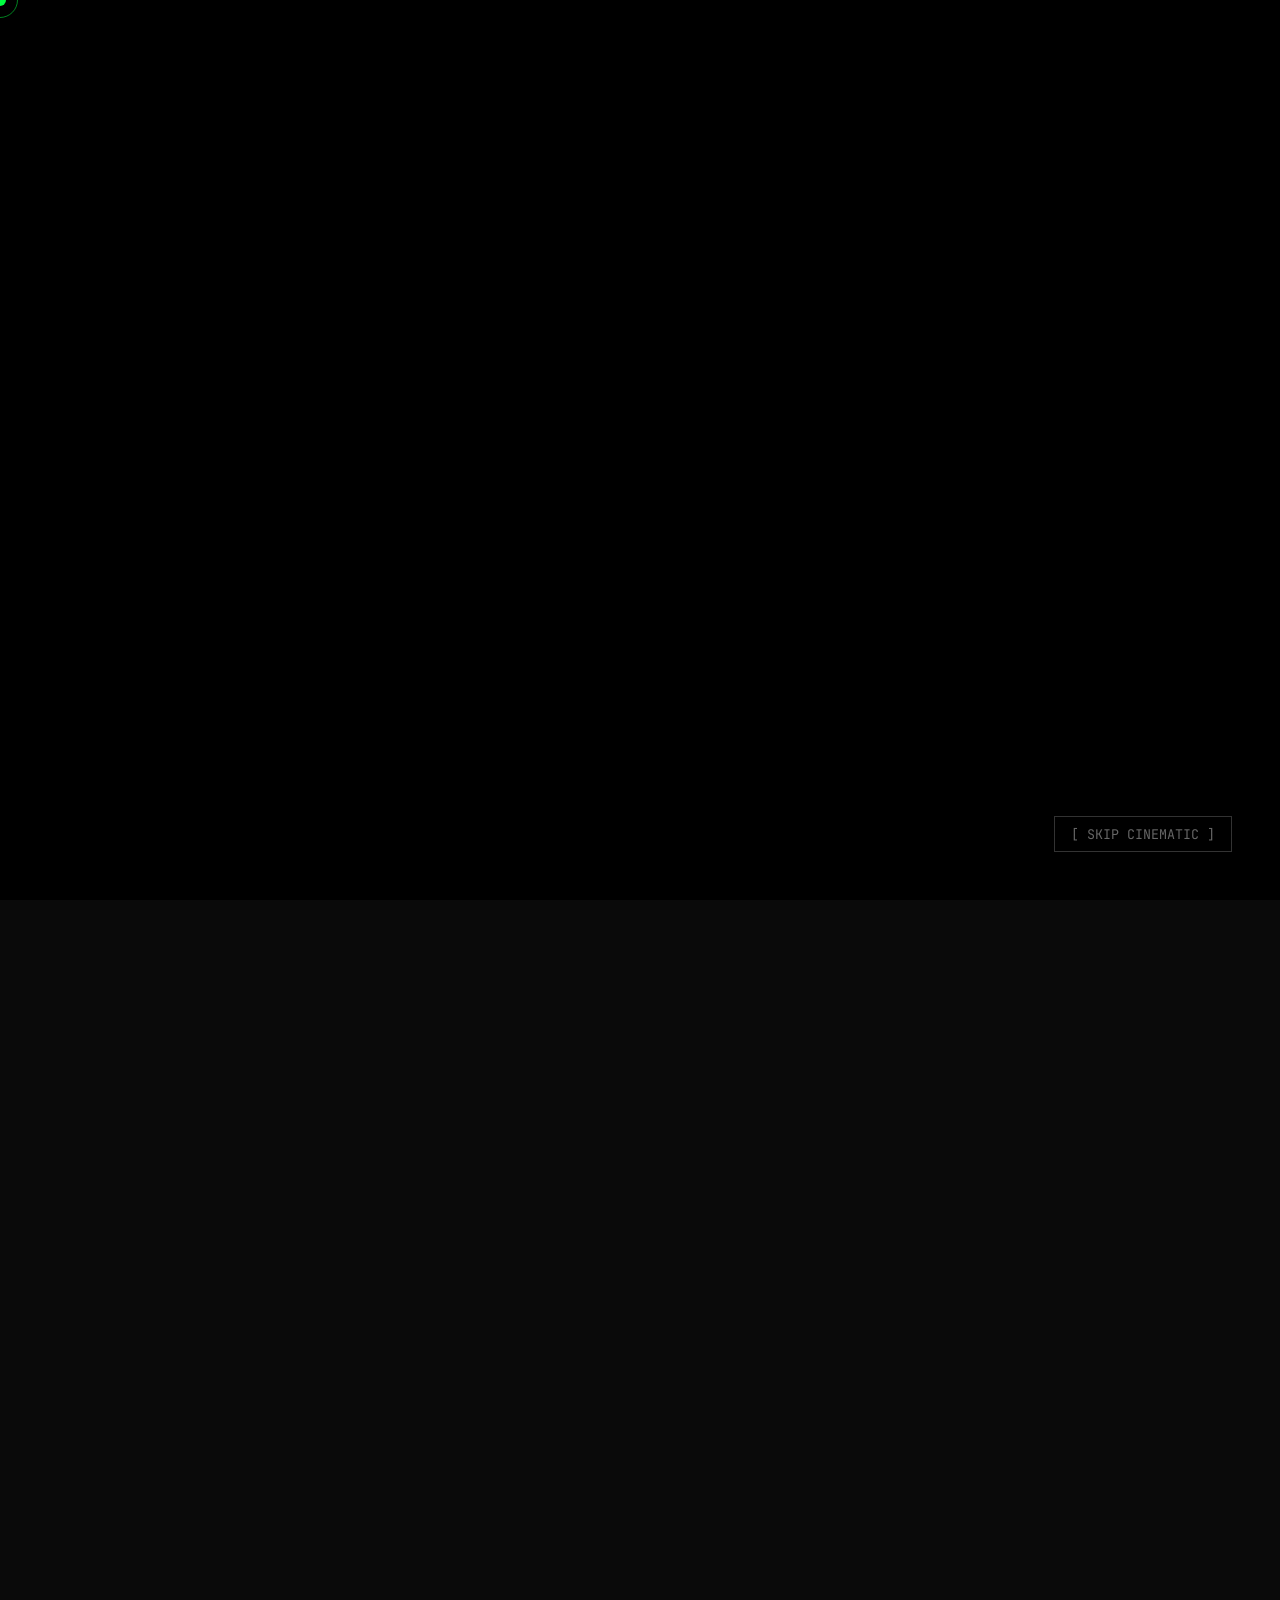
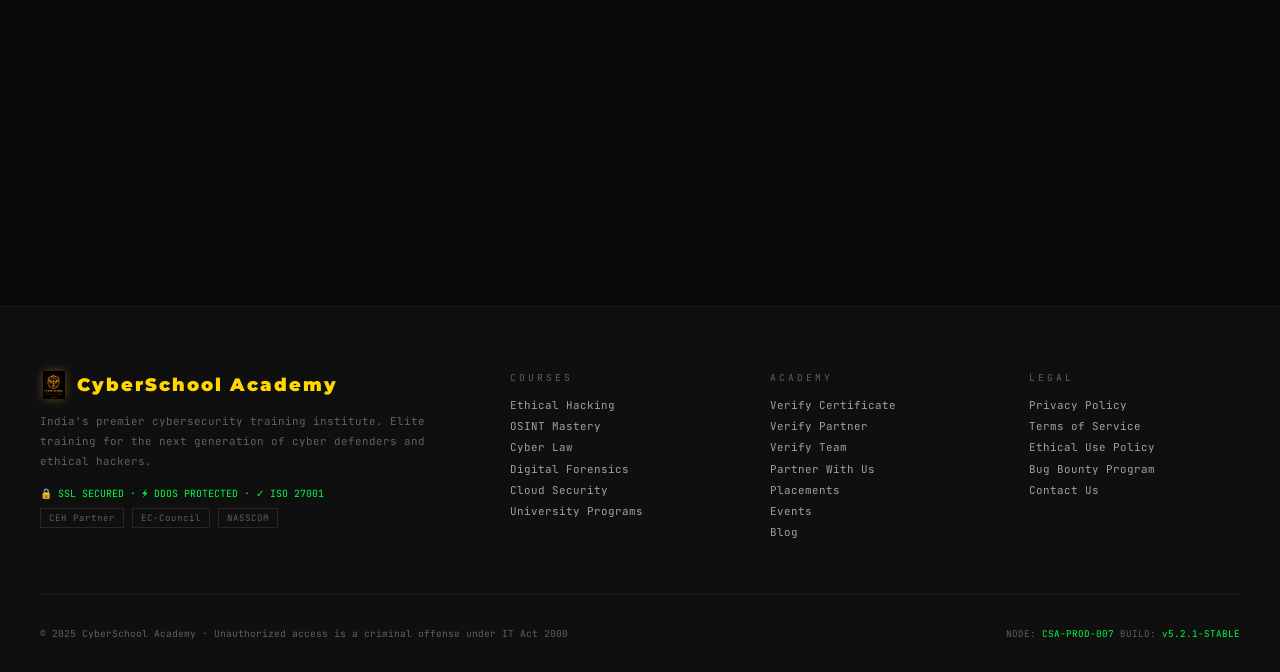
<file: new/index.html>
<!DOCTYPE html>
<html lang="en">
<head>
    <meta charset="UTF-8">
    <meta name="viewport" content="width=device-width, initial-scale=1.0">
    <title>CyberSchool Academy — Elite Cybersecurity Training</title>
    <link href="https://fonts.googleapis.com/css2?family=JetBrains+Mono:wght@300;400;500;700&family=Montserrat:wght@300;400;600;700;900&display=swap" rel="stylesheet">
    <link rel="stylesheet" href="styles.css">
</head>
<body>

<!-- CUSTOM CURSOR & TOASTS -->
<div class="cursor" id="cursor"></div>
<div class="cursor-ring" id="cursor-ring"></div>
<div class="toast-container" id="toast-container"></div>

<!-- =============================================================================
     CINEMATIC ENTRY SEQUENCE (Dual-Video Professional Intro)
     ============================================================================= -->
<div id="cinematic-intro">
    <div class="video-seq-wrap">
        <!-- Video 1: The Hook -->
        <video id="intro-v1" class="intro-vid active" autoplay muted playsinline preload="auto">
            <source src="watermark-removed-video.mp4" type="video/mp4">
        </video>
        <!-- Video 2: The Transition -->
        <video id="intro-v2" class="intro-vid" muted playsinline preload="auto">
            <source src="watermark-removed-video (1).mp4" type="video/mp4">
        </video>
        
        <div class="intro-vignette"></div>
        
        <!-- Final Brand Reveal -->
        <div class="intro-brand" id="intro-brand">
            <img src="csa1.png" class="intro-brand-logo" alt="CSA Logo">
            <div class="intro-brand-text">
                <div class="intro-brand-title">CYBERSCHOOL ACADEMY</div>
                <div class="intro-brand-rule"><span></span><span>EST. 2020</span><span></span></div>
                <div class="intro-brand-sub">SECURE TODAY · LEAD TOMORROW</div>
            </div>
        </div>
        <div class="intro-flash" id="intro-flash"></div>
    </div>
    <button class="skip-intro-btn" id="skip-intro-btn" onclick="skipIntro()">[ SKIP CINEMATIC ]</button>
</div>

<!-- =============================================================================
     MAIN APPLICATION
     ============================================================================= -->
<div id="app">

    <button class="theme-toggle" id="theme-toggle-btn" onclick="toggleTheme()">
        <span class="theme-toggle-icon">🛡️</span> ACADEMY MODE
    </button>

    <!-- NAVIGATION -->
    <nav id="main-nav">
        <div class="nav-logo" onclick="navigate('home')">
            <img src="csa1.png" class="nav-logo-img" alt="CyberSchool Academy Logo">
            <div class="nav-logo-text">
                <span class="nav-logo-title">CyberSchool</span>
                <span class="nav-logo-tag">ACADEMY</span>
            </div>
        </div>
        <div class="nav-links" id="nav-links">
            <a class="nav-link active" onclick="navigate('home')" data-page="home">HOME</a>
            <a class="nav-link" onclick="navigate('about')" data-page="about">ABOUT</a>
            <a class="nav-link" onclick="navigate('courses')" data-page="courses">COURSES</a>
            <a class="nav-link" onclick="navigate('events')" data-page="events">EVENTS</a>
            <div class="nav-dropdown">
                <a class="nav-link">VERIFY ▾</a>
                <div class="nav-dropdown-menu">
                    <a onclick="navigate('verify-cert')">Certificate Verify</a>
                    <a onclick="navigate('verify-partner')">Partner Verify</a>
                    <a onclick="navigate('verify-team')">Team Verify</a>
                </div>
            </div>
            <a class="nav-link" onclick="navigate('blog')" data-page="blog">BLOG</a>
            <a class="nav-link" onclick="navigate('jobs')" data-page="jobs">JOBS</a>
            <a class="nav-link" onclick="navigate('contact')" data-page="contact">CONTACT</a>
            <a class="nav-link" onclick="navigate('collaboration')" data-page="collaboration">COLLAB</a>
        </div>
        <div class="nav-actions">
            <div class="cli-search" id="cli-search">
                <span class="cli-prompt">$</span>
                <input class="cli-input" id="cli-input" placeholder="search..." oninput="handleSearch(this.value)" onkeydown="handleSearchKey(event)">
                <div class="cli-results" id="cli-results"></div>
            </div>
            <button class="nav-btn" id="nav-login-btn" onclick="navigate('login')">LOGIN</button>
            <button class="nav-btn primary" id="nav-register-btn" onclick="navigate('register')">ENROLL</button>
            <button class="nav-btn hidden" id="nav-dashboard-btn" onclick="goToDashboard()">DASHBOARD</button>
            <button class="nav-btn hidden" id="nav-logout-btn" onclick="logout()" style="border-color:var(--red);color:var(--red)">LOGOUT</button>
            <button class="whatsapp-btn" onclick="window.open('https://wa.me/919999999999?text=Hello%20CyberSchool%20Academy','_blank')">💬</button>
        </div>
    </nav>

    <!-- PAGES -->
    <div class="page active" id="page-home">
        <section id="hero">
            <canvas id="hero-canvas"></canvas>
            <div class="hero-content">
                <div class="hero-badge"><span class="live-dot"></span>LIVE TRAINING ENVIRONMENT — INDIA · 6 CITIES</div>
                <h1 class="hero-title">
                    <span class="line1">THE</span>
                    <span class="line2 glitch" data-text="CYBERSCHOOL">CYBERSCHOOL</span>
                    <span class="line3">ACADEMY</span>
                </h1>
                <p class="hero-desc">Master offensive &amp; defensive security through hands-on labs, real-world scenarios, and mentorship from industry veterans. Join <span class="text-green">12,000+</span> certified professionals.</p>
                <div class="hero-actions">
                    <a class="btn btn-green" onclick="navigate('courses')">$ EXPLORE COURSES</a>
                    <a class="btn btn-blue" onclick="navigate('register')">ENROLL NOW &gt;&gt;</a>
                    <a class="btn btn-outline" onclick="navigate('verify-cert')">VERIFY CERT</a>
                </div>
                <div class="hero-stats">
                    <div class="hero-stat"><span class="hero-stat-num" id="stat-students">0</span><span class="hero-stat-label">Students Trained</span></div>
                    <div class="hero-stat"><span class="hero-stat-num">94%</span><span class="hero-stat-label">Placement Rate</span></div>
                    <div class="hero-stat"><span class="hero-stat-num">48</span><span class="hero-stat-label">Expert Mentors</span></div>
                    <div class="hero-stat"><span class="hero-stat-num">200+</span><span class="hero-stat-label">Partner Companies</span></div>
                </div>
            </div>
            <div class="scroll-indicator"><div class="scroll-line"></div><div class="scroll-label">SCROLL</div></div>
        </section>

        <div class="alert-ticker">
            <div class="alert-ticker-label">⚡ CYBER ALERT</div>
            <div class="alert-ticker-content" id="alert-ticker-content"></div>
        </div>

        <section class="section section-alt">
            <div class="container">
                <div class="section-header">
                    <span class="section-tag">// LIVE ACTIVITY FEED</span>
                    <h2 class="section-title">The <span class="text-green">Neural Map</span></h2>
                    <p class="section-desc">Real-time visualization of academy activity across all nodes.</p>
                </div>
                <div id="neural-map-container">
                    <canvas id="neural-canvas"></canvas>
                    <div class="neural-overlay"></div>
                    <div class="neural-feed">
                        <div class="neural-feed-title">// LIVE FEED</div>
                        <div id="neural-events"></div>
                    </div>
                    <div class="neural-coords" id="neural-coords">ROT: 0.00 | NODES: 10 | LATENCY: 4ms</div>
                </div>
            </div>
        </section>

        <section class="section">
            <div class="container">
                <div class="section-header">
                    <span class="section-tag">// UPCOMING EVENTS</span>
                    <h2 class="section-title">Events & <span class="text-green">Meetups</span></h2>
                    <p class="section-desc">Workshops, CTF competitions, seminars, and offline meetups.</p>
                </div>
                <div id="home-events-grid" class="events-grid"></div>
                <div style="text-align:center;margin-top:2rem"><button class="btn btn-green" onclick="navigate('events')">VIEW ALL EVENTS →</button></div>
            </div>
        </section>

        <section class="section section-alt">
            <div class="container">
                <div class="section-header">
                    <span class="section-tag">// FEATURED COURSES</span>
                    <h2 class="section-title">Training <span class="text-green">Modules</span></h2>
                </div>
                <div class="courses-grid" id="home-courses-grid"></div>
                <div style="text-align:center;margin-top:2rem"><button class="btn btn-blue" onclick="navigate('courses')">ALL COURSES →</button></div>
            </div>
        </section>

        <section class="section">
            <div class="container">
                <div class="section-header">
                    <span class="section-tag">// STUDENT REVIEWS</span>
                    <h2 class="section-title">What Our <span class="text-green">Agents</span> Say</h2>
                </div>
                <div class="testimonials-grid" id="testimonials-grid"></div>
            </div>
        </section>

        <section class="section section-alt">
            <div class="container" style="max-width:800px">
                <div class="section-header">
                    <span class="section-tag">// FAQ</span>
                    <h2 class="section-title">Frequently Asked <span class="text-green">Questions</span></h2>
                </div>
                <div id="faq-list"></div>
            </div>
        </section>

        <section class="section">
            <div class="container">
                <div class="section-header">
                    <span class="section-tag">// PHYSICAL CENTERS</span>
                    <h2 class="section-title">Offline <span class="text-green">Units</span></h2>
                    <p class="section-desc">6 fully-equipped training centers across India.</p>
                </div>
                <div class="offline-grid" id="home-offline-grid"></div>
            </div>
        </section>
    </div>

    <div class="page" id="page-about">
        <div class="section section-alt">
            <div class="container">
                <div class="section-header">
                    <span class="section-tag">// ABOUT US</span>
                    <h2 class="section-title">About <span class="text-green">CyberSchool</span> Academy</h2>
                </div>
                <div class="about-grid">
                    <div>
                        <p class="about-text">CyberSchool Academy is India's premier institute for cybersecurity education, founded in 2020 by a team of ethical hackers, legal experts, and digital forensics specialists. We operate at the intersection of offensive security, cyber law, and intelligence — producing India's next generation of cyber defenders.</p>
                        <p class="about-text" style="margin-top:1rem">Our curriculum is designed in collaboration with leading corporations, government bodies, and international certification boards (CEH, OSCP, CISSP). Every course features real-world labs, mentorship, and guaranteed placement support.</p>
                        <div class="about-stats">
                            <div class="about-stat"><span class="about-stat-num">2020</span><span class="about-stat-label">Founded</span></div>
                            <div class="about-stat"><span class="about-stat-num">6</span><span class="about-stat-label">Offline Centers</span></div>
                            <div class="about-stat"><span class="about-stat-num">48</span><span class="about-stat-label">Expert Faculty</span></div>
                            <div class="about-stat"><span class="about-stat-num">ISO</span><span class="about-stat-label">27001 Certified</span></div>
                        </div>
                    </div>
                    <div>
                        <div class="mission-card">
                            <div class="mission-title">// OUR MISSION</div>
                            <p style="font-family:var(--font-mono);font-size:.78rem;color:var(--text2);line-height:1.9">To democratize elite cybersecurity education across India, training ethical hackers, digital investigators, and cyber law experts who protect the digital sovereignty of our nation.</p>
                        </div>
                        <div class="mission-card" style="margin-top:1rem;border-color:var(--blue)">
                            <div class="mission-title" style="color:var(--blue)">// OUR VALUES</div>
                            <div style="font-family:var(--font-mono);font-size:.72rem;color:var(--text2)">
                                <div style="padding:.3rem 0;border-bottom:1px solid var(--border)">⚡ Ethical Use of Knowledge</div>
                                <div style="padding:.3rem 0;border-bottom:1px solid var(--border)">🔐 Security-First Mindset</div>
                                <div style="padding:.3rem 0;border-bottom:1px solid var(--border)">🌐 Continuous Learning</div>
                                <div style="padding:.3rem 0">🤝 Community & Collaboration</div>
                            </div>
                        </div>
                    </div>
                </div>
            </div>
        </div>
        <div class="section">
            <div class="container">
                <div class="section-header">
                    <span class="section-tag">// CORE TEAM</span>
                    <h2 class="section-title">Meet the <span class="text-green">Experts</span></h2>
                </div>
                <div class="team-grid" id="team-grid"></div>
            </div>
        </div>
    </div>

    <div class="page" id="page-courses">
        <div class="section">
            <div class="container">
                <div class="section-header">
                    <span class="section-tag">// TRAINING MODULES</span>
                    <h2 class="section-title">Academy <span class="text-green">Departments</span></h2>
                    <p class="section-desc">Choose your specialization. All courses include hands-on labs and verified certificate.</p>
                </div>
                <div class="dept-tabs" id="dept-tabs">
                    <div class="dept-tab active" onclick="filterDept(this,'all')">ALL MODULES</div>
                    <div class="dept-tab" onclick="filterDept(this,'ethical')">ETHICAL HACKING</div>
                    <div class="dept-tab" onclick="filterDept(this,'osint')">OSINT</div>
                    <div class="dept-tab" onclick="filterDept(this,'law')">CYBER LAW</div>
                    <div class="dept-tab" onclick="filterDept(this,'forensics')">FORENSICS</div>
                    <div class="dept-tab" onclick="filterDept(this,'cloud')">CLOUD SEC</div>
                    <div class="dept-tab" onclick="filterDept(this,'university')">UNIVERSITY</div>
                    <div class="dept-tab" onclick="filterDept(this,'college')">COLLEGE</div>
                </div>
                <div class="courses-grid" id="courses-grid"></div>
            </div>
        </div>
        <div class="section section-alt">
            <div class="container">
                <div class="section-header">
                    <span class="section-tag">// OFFLINE UNIT DEPARTMENTS</span>
                    <h2 class="section-title">Physical <span class="text-green">Training Centers</span></h2>
                    <p class="section-desc">Fully equipped centers with labs, hardware rigs, and certified instructors.</p>
                </div>
                <div class="offline-grid" id="offline-grid"></div>
            </div>
        </div>
    </div>

    <div class="page" id="page-events">
        <div class="section">
            <div class="container">
                <div class="section-header">
                    <span class="section-tag">// LIVE EVENTS</span>
                    <h2 class="section-title">Events & <span class="text-green">CTFs</span></h2>
                    <p class="section-desc">Workshops, CTF competitions, seminars, and offline meetups across India.</p>
                </div>
                <div class="events-filter-tabs">
                    <div class="dept-tab active" onclick="filterEvents(this,'all')">ALL</div>
                    <div class="dept-tab" onclick="filterEvents(this,'workshop')">WORKSHOPS</div>
                    <div class="dept-tab" onclick="filterEvents(this,'ctf')">CTF</div>
                    <div class="dept-tab" onclick="filterEvents(this,'seminar')">SEMINARS</div>
                    <div class="dept-tab" onclick="filterEvents(this,'meetup')">MEETUPS</div>
                    <div class="dept-tab" onclick="filterEvents(this,'webinar')">WEBINARS</div>
                </div>
                <div id="events-grid" class="events-grid"></div>
                <div class="section-header" style="margin-top:4rem">
                    <span class="section-tag">// PAST EVENTS</span>
                    <h2 class="section-title">Event <span class="text-green">Gallery</span></h2>
                </div>
                <div class="gallery-grid" id="gallery-grid"></div>
            </div>
        </div>
    </div>

    <div class="page" id="page-verify-cert">
        <div class="section section-alt">
            <div class="container" style="max-width:800px">
                <div class="section-header">
                    <span class="section-tag">// CERTIFICATE VERIFICATION ENGINE v2.1</span>
                    <h2 class="section-title">Verify <span class="text-green">Certificate</span></h2>
                    <p class="section-desc">Enter a unique certificate ID or scan QR code to verify authenticity.</p>
                </div>
                <div class="verify-box">
                    <div class="verify-input-group">
                        <input class="verify-input" id="cert-verify-input" placeholder="Enter Certificate ID (e.g. CSA-2024-001337)" onkeydown="if(event.key==='Enter')verifyCertificate()">
                        <button class="verify-btn" onclick="verifyCertificate()">⚡ VERIFY</button>
                    </div>
                    <div class="qr-scan-area" onclick="showToast('QR scanning requires camera — use ID input for demo','info')">
                        <div style="font-size:2rem">📷</div>
                        <div style="font-family:var(--font-mono);font-size:.68rem;color:var(--text3);margin-top:.5rem">Click to Scan QR Code</div>
                    </div>
                    <div id="cert-verify-result" class="verify-result"></div>
                    <div style="margin-top:1.5rem;padding-top:1.5rem;border-top:1px solid var(--border)">
                        <div style="font-family:var(--font-mono);font-size:.62rem;color:var(--text3);letter-spacing:2px;margin-bottom:.75rem">// DEMO IDs — CLICK TO TEST</div>
                        <div style="display:flex;gap:.4rem;flex-wrap:wrap" id="cert-demo-ids"></div>
                    </div>
                </div>
            </div>
        </div>
    </div>

    <div class="page" id="page-verify-partner">
        <div class="section section-alt">
            <div class="container" style="max-width:800px">
                <div class="section-header">
                    <span class="section-tag">// PARTNER VERIFICATION SYSTEM</span>
                    <h2 class="section-title">Verify <span class="text-green">Partner</span></h2>
                </div>
                <div class="verify-box">
                    <div class="verify-input-group">
                        <input class="verify-input" id="partner-verify-input" placeholder="Enter Partner ID (e.g. CSA-PART-CYB)">
                        <button class="verify-btn" onclick="verifyPartner()">⚡ VERIFY</button>
                    </div>
                    <div id="partner-verify-result" class="verify-result"></div>
                    <div style="margin-top:1.5rem;padding-top:1.5rem;border-top:1px solid var(--border)">
                        <div style="font-family:var(--font-mono);font-size:.62rem;color:var(--text3);margin-bottom:.75rem">// DEMO: CSA-PART-CYB | CSA-PART-TCS | CSA-PART-FAKE</div>
                        <div style="display:flex;gap:.4rem;flex-wrap:wrap">
                            <button class="demo-id-btn" onclick="document.getElementById('partner-verify-input').value='CSA-PART-CYB';verifyPartner()">CSA-PART-CYB</button>
                            <button class="demo-id-btn" onclick="document.getElementById('partner-verify-input').value='CSA-PART-TCS';verifyPartner()">CSA-PART-TCS</button>
                            <button class="demo-id-btn" onclick="document.getElementById('partner-verify-input').value='CSA-PART-FAKE';verifyPartner()">CSA-PART-FAKE</button>
                        </div>
                    </div>
                </div>
            </div>
        </div>
    </div>

    <div class="page" id="page-verify-team">
        <div class="section section-alt">
            <div class="container" style="max-width:900px">
                <div class="section-header">
                    <span class="section-tag">// TEAM MEMBER VERIFICATION</span>
                    <h2 class="section-title">Verify <span class="text-green">Team Member</span></h2>
                </div>
                <div class="verify-box" style="margin-bottom:2rem">
                    <div class="verify-input-group">
                        <input class="verify-input" id="team-verify-input" placeholder="Enter Team ID (e.g. CSA-TEAM-001)">
                        <button class="verify-btn" onclick="verifyTeamMember()">⚡ VERIFY</button>
                    </div>
                    <div id="team-verify-result" class="verify-result"></div>
                </div>
                <div class="section-header" style="margin-bottom:2rem">
                    <span class="section-tag">// ALL VERIFIED TEAM MEMBERS</span>
                </div>
                <div class="team-verify-grid" id="team-verify-grid"></div>
            </div>
        </div>
    </div>

    <div class="page" id="page-collaboration">
        <div class="section">
            <div class="container">
                <div class="section-header">
                    <span class="section-tag">// B2B COLLABORATION PORTAL</span>
                    <h2 class="section-title">Partner <span class="text-green">With Us</span></h2>
                    <p class="section-desc">Submit collaboration proposals for universities, corporations, and strategic partnerships.</p>
                </div>
                <div class="b2b-grid">
                    <div class="b2b-card">
                        <div class="b2b-card-title">Submit Proposal</div>
                        <div class="b2b-card-sub">// ENCRYPTED — SSL/TLS 1.3</div>
                        <div class="form-group"><label class="form-label">Organization Type</label>
                            <select class="form-select" id="org-type">
                                <option value="">Select type...</option>
                                <option>University / College</option><option>Corporate Partner</option>
                                <option>Government Entity</option><option>NGO / Non-Profit</option><option>Startup Accelerator</option>
                            </select>
                        </div>
                        <div class="form-group"><label class="form-label">Organization Name</label><input class="form-input" id="org-name" placeholder="e.g. IIT Bombay Cyber Lab"></div>
                        <div class="form-group"><label class="form-label">Contact Person</label><input class="form-input" id="org-contact" placeholder="Full name"></div>
                        <div class="form-group"><label class="form-label">Contact Email</label><input class="form-input" id="org-email" type="email" placeholder="contact@organization.ac.in"></div>
                        <div class="form-group"><label class="form-label">Contact Phone</label><input class="form-input" id="org-phone" placeholder="+91 XXXXX XXXXX"></div>
                        <div class="form-group"><label class="form-label">Purpose of Collaboration</label>
                            <select class="form-select" id="org-purpose">
                                <option value="">Select purpose...</option>
                                <option>Curriculum Partnership</option><option>Corporate Training</option>
                                <option>Placement Partnership</option><option>Research Collaboration</option><option>Event Co-hosting</option>
                            </select>
                        </div>
                        <div class="form-group"><label class="form-label">Proposal Details</label>
                            <textarea class="form-textarea" id="org-proposal" placeholder="Describe scope, objectives, expected outcomes..."></textarea>
                        </div>
                        <div class="form-group">
                            <label class="form-label">Attach Document (PDF/DOCX)</label>
                            <div class="file-drop" id="file-drop" ondragover="handleDragOver(event)" ondrop="handleDrop(event)" onclick="document.getElementById('file-input').click()">
                                <div class="file-drop-icon">📎</div>
                                <div class="file-drop-label">Drag &amp; drop or click to upload</div>
                                <div id="file-name" style="font-family:var(--font-mono);font-size:.62rem;color:var(--green);margin-top:.4rem"></div>
                            </div>
                            <input type="file" id="file-input" style="display:none" accept=".pdf,.docx,.doc" onchange="handleFileSelect(this)">
                        </div>
                        <button class="submit-btn" onclick="submitProposal()">⟶ SUBMIT PROPOSAL</button>
                    </div>
                    <div class="b2b-card">
                        <div class="b2b-card-title">Proposal Tracker</div>
                        <div class="b2b-card-sub">// REAL-TIME STATUS</div>
                        <div id="proposal-list"></div>
                        <div style="margin-top:2rem;padding-top:1.5rem;border-top:1px solid var(--border)">
                            <div class="b2b-card-title" style="font-size:.9rem;margin-bottom:1rem">Active Partners</div>
                            <div id="active-partners-list"></div>
                        </div>
                    </div>
                </div>
            </div>
        </div>
    </div>

    <div class="page" id="page-blog">
        <div class="section">
            <div class="container">
                <div class="section-header">
                    <span class="section-tag">// CYBER NEWS & BLOG</span>
                    <h2 class="section-title">Cyber <span class="text-green">Intelligence</span> Feed</h2>
                    <p class="section-desc">Latest cybersecurity news, alerts, and expert insights.</p>
                </div>
                <div class="blog-grid" id="blog-grid"></div>
            </div>
        </div>
    </div>

    <div class="page" id="page-jobs">
        <div class="section">
            <div class="container">
                <div class="section-header">
                    <span class="section-tag">// CAREER & PLACEMENT HUB</span>
                    <h2 class="section-title">Jobs & <span class="text-green">Placements</span></h2>
                    <p class="section-desc">Direct pathways to partner corporations, internships, and academic institutions.</p>
                </div>
                <div style="display:flex;gap:2rem;flex-wrap:wrap">
                    <div style="flex:2;min-width:300px">
                        <div class="subsection-tag">// JOB BOARD</div>
                        <div id="jobs-list"></div>
                        <div class="subsection-tag" style="margin-top:2rem">// INTERNSHIP OPPORTUNITIES</div>
                        <div id="internship-list"></div>
                    </div>
                    <div style="flex:1;min-width:260px">
                        <div class="subsection-tag">// PLACEMENT COMPANIES</div>
                        <div id="placement-companies"></div>
                        <div class="subsection-tag" style="margin-top:2rem">// UNIVERSITY PATHWAYS</div>
                        <div id="uni-partners"></div>
                    </div>
                </div>
            </div>
        </div>
    </div>

    <div class="page" id="page-contact">
        <div class="section section-alt">
            <div class="container">
                <div class="section-header">
                    <span class="section-tag">// CONTACT US</span>
                    <h2 class="section-title">Get in <span class="text-green">Touch</span></h2>
                </div>
                <div class="contact-grid">
                    <div>
                        <div class="contact-info-item">📍 <span>Level 8, Cyber Tower, BKC, Mumbai 400051</span></div>
                        <div class="contact-info-item">📧 <span>info@cyberschool.ac</span></div>
                        <div class="contact-info-item">📱 <span>+91 99999 99999</span></div>
                        <div class="contact-info-item">🕒 <span>Mon–Sat, 9AM–7PM IST</span></div>
                        <div class="map-placeholder" onclick="showToast('Google Maps integration — add API key','info')">
                            <div style="font-family:var(--font-mono);font-size:.72rem;color:var(--text3)">📍 Google Map — Mumbai HQ</div>
                            <div style="font-family:var(--font-mono);font-size:.6rem;color:var(--text3);margin-top:.3rem">Click to open in Maps</div>
                        </div>
                    </div>
                    <div>
                        <div class="form-group"><label class="form-label">Full Name</label><input class="form-input" id="contact-name" placeholder="Your name"></div>
                        <div class="form-group"><label class="form-label">Email</label><input class="form-input" id="contact-email" type="email" placeholder="you@domain.com"></div>
                        <div class="form-group"><label class="form-label">Subject</label>
                            <select class="form-select" id="contact-subject">
                                <option>Course Inquiry</option><option>Partnership</option><option>Technical Support</option>
                                <option>Certificate Issue</option><option>Other</option>
                            </select>
                        </div>
                        <div class="form-group"><label class="form-label">Message</label><textarea class="form-textarea" id="contact-msg" placeholder="Your message..."></textarea></div>
                        <button class="submit-btn" onclick="submitContact()">⟶ SEND MESSAGE</button>
                    </div>
                </div>
            </div>
        </div>
    </div>

    <div class="page" id="page-login">
        <div class="auth-page">
            <canvas style="position:absolute;inset:0;width:100%;height:100%" id="login-canvas"></canvas>
            <div class="auth-card" data-title="// SECURE ACCESS PORTAL">
                <div class="auth-logo">
                    <img src="csa1.png" class="auth-logo-img" alt="Logo">
                    <div class="auth-logo-text">CYBERSCHOOL ACADEMY</div>
                </div>
                <div class="auth-title">Access Terminal</div>
                <div class="auth-sub">// AUTHENTICATE TO CONTINUE</div>
                <div class="form-group"><label class="form-label">Email</label><input class="form-input" id="login-email" type="email" placeholder="agent@cyberschool.ac"></div>
                <div class="form-group"><label class="form-label">Password</label><input class="form-input" id="login-pass" type="password" placeholder="••••••••••"></div>
                <button class="submit-btn" onclick="handleLogin()">⟶ AUTHENTICATE</button>
                <div class="auth-divider"><div class="auth-divider-line"></div><div class="auth-divider-text">OR</div><div class="auth-divider-line"></div></div>
                <button class="submit-btn" style="background:#00d4ff08;border-color:var(--blue);color:var(--blue)" onclick="showToast('OAuth integration coming soon','info')">⟶ SIGN IN WITH GOOGLE</button>
                <div class="auth-footer">No account? <a onclick="navigate('register')">Enroll Now →</a></div>
                <div class="demo-creds">
                    <div class="demo-cred-row" onclick="fillCred('admin@cyberschool.ac','admin123')">⚡ ADMIN: admin@cyberschool.ac / admin123</div>
                    <div class="demo-cred-row" onclick="fillCred('student@cyberschool.ac','student123')">◈ STUDENT: student@cyberschool.ac / student123</div>
                </div>
            </div>
        </div>
    </div>

    <div class="page" id="page-register">
        <div class="auth-page">
            <canvas style="position:absolute;inset:0;width:100%;height:100%" id="register-canvas"></canvas>
            <div class="auth-card" data-title="// NEW AGENT ENROLLMENT" style="max-width:520px">
                <div class="auth-logo"><div class="auth-logo-text">CSA</div><div class="auth-logo-sub">CYBERSCHOOL ACADEMY</div></div>
                <div class="auth-title">Enroll as Agent</div>
                <div class="auth-sub">// CREATE YOUR SECURE IDENTITY</div>
                <div class="grid-2">
                    <div class="form-group"><label class="form-label">First Name</label><input class="form-input" id="reg-fname" placeholder="John"></div>
                    <div class="form-group"><label class="form-label">Last Name</label><input class="form-input" id="reg-lname" placeholder="Doe"></div>
                </div>
                <div class="form-group"><label class="form-label">Email Address</label><input class="form-input" id="reg-email" type="email" placeholder="agent@domain.com"></div>
                <div class="form-group"><label class="form-label">Phone Number</label><input class="form-input" id="reg-phone" placeholder="+91 XXXXX XXXXX"></div>
                <div class="form-group"><label class="form-label">Choose Track</label>
                    <select class="form-select" id="reg-track">
                        <option value="">Select specialization...</option>
                        <option>Ethical Hacking</option><option>OSINT Analyst</option><option>Cyber Law</option>
                        <option>Digital Forensics</option><option>Cloud Security</option><option>Red Team Operations</option>
                    </select>
                </div>
                <div class="form-group">
                    <label class="form-label">Create Password</label>
                    <input class="form-input" id="reg-pass" type="password" placeholder="Min 8 characters" oninput="checkPassStrength(this.value)">
                    <div class="pass-strength"><div class="pass-strength-fill" id="pass-fill"></div></div>
                    <div class="pass-label" id="pass-label">Enter password to check strength</div>
                </div>
                <div class="form-group"><label class="form-label">Confirm Password</label><input class="form-input" id="reg-pass2" type="password" placeholder="Repeat password"></div>
                <div style="margin-bottom:.9rem"><label style="display:flex;align-items:flex-start;gap:.5rem;cursor:none;font-family:var(--font-mono);font-size:.65rem;color:var(--text3);line-height:1.5"><input type="checkbox" id="reg-agree" style="accent-color:var(--green);margin-top:2px">I agree to the Terms, Privacy Policy, and Ethical Use Agreement</label></div>
                <button class="submit-btn" onclick="handleRegister()">⟶ CREATE SECURE ACCOUNT</button>
                <div class="auth-footer">Already enrolled? <a onclick="navigate('login')">Login →</a></div>
            </div>
        </div>
    </div>

    <!-- STUDENT DASHBOARD -->
    <div class="page" id="page-student-dashboard">
        <div class="dashboard-layout">
            <div class="sidebar">
                <div class="sidebar-user">
                    <div class="user-avatar-lg" id="student-avatar-lg">S</div>
                    <div id="student-sidebar-name" style="font-family:var(--font-head);font-size:.9rem;color:var(--text1);margin-top:.5rem">Student</div>
                    <div style="font-family:var(--font-mono);font-size:.58rem;color:var(--text3);letter-spacing:2px">STUDENT AGENT</div>
                </div>
                <div class="sidebar-section">
                    <div class="sidebar-label">NAVIGATION</div>
                    <div class="sidebar-item active" onclick="showStudentPanel('overview',this)">⬡ Overview</div>
                    <div class="sidebar-item" onclick="showStudentPanel('courses',this)">◈ My Courses</div>
                    <div class="sidebar-item" onclick="showStudentPanel('assignments',this)">◉ Assignments</div>
                    <div class="sidebar-item" onclick="showStudentPanel('certificates',this)">◆ Certificates</div>
                    <div class="sidebar-item" onclick="showStudentPanel('liveclass',this)">📡 Live Classes</div>
                    <div class="sidebar-item" onclick="showStudentPanel('payments',this)">💳 Payments</div>
                    <div class="sidebar-item" onclick="showStudentPanel('profile',this)">◎ My Profile</div>
                </div>
            </div>
            <div class="dashboard-main">
                <div id="student-panels"></div>
            </div>
        </div>
    </div>

    <!-- ADMIN DASHBOARD -->
    <div class="page" id="page-admin-dashboard">
        <div class="dashboard-layout">
            <div class="sidebar">
                <div class="sidebar-user">
                    <div class="user-avatar-lg" id="admin-avatar-lg" style="background:#ff336622;border-color:var(--red);color:var(--red)">A</div>
                    <div style="font-family:var(--font-head);font-size:.9rem;color:var(--text1);margin-top:.5rem" id="admin-sidebar-name">Admin</div>
                    <div class="admin-badge">⚡ GOD MODE</div>
                </div>
                <div class="sidebar-section">
                    <div class="sidebar-label">ADMIN PANEL</div>
                    <div class="sidebar-item active" onclick="showAdminPanel('overview',this)">⬡ Dashboard</div>
                    <div class="sidebar-item" onclick="showAdminPanel('courses',this)">◈ Manage Courses</div>
                    <div class="sidebar-item" onclick="showAdminPanel('events',this)">📅 Manage Events</div>
                    <div class="sidebar-item" onclick="showAdminPanel('team',this)">👥 Team Members</div>
                    <div class="sidebar-item" onclick="showAdminPanel('partners',this)">🤝 Partners</div>
                    <div class="sidebar-item" onclick="showAdminPanel('certgen',this)">⬟ Cert Generator</div>
                    <div class="sidebar-item" onclick="showAdminPanel('students',this)">◎ Student DB</div>
                    <div class="sidebar-item" onclick="showAdminPanel('proposals',this)">📋 Proposals</div>
                    <div class="sidebar-item" onclick="showAdminPanel('payments',this)">💳 Payments</div>
                    <div class="sidebar-item" onclick="showAdminPanel('inquiries',this)">📩 Inquiries</div>
                    <div class="sidebar-item" onclick="showAdminPanel('analytics',this)">📊 Analytics</div>
                    <div class="sidebar-item" onclick="showAdminPanel('logs',this)">≡ Activity Logs</div>
                    <div class="sidebar-item" onclick="showAdminPanel('content',this)">✏ Content Editor</div>
                    <div class="sidebar-item" onclick="showAdminPanel('notifications',this)">🔔 Notifications</div>
                </div>
            </div>
            <div class="dashboard-main">
                <div id="admin-panels"></div>
            </div>
        </div>
    </div>

    <!-- =============================================================================
         ADMIN CRUD MODALS (Enhanced with backdrop & ESC support)
         ============================================================================= -->
    
    <!-- COURSE MODAL -->
    <div class="modal-overlay" id="modal-course">
        <div class="modal-box">
            <button class="modal-close" onclick="closeModal('modal-course')">✕</button>
            <div class="modal-header-text" id="course-modal-title">Course Management</div>
            <div class="form-group"><label class="form-label">Course Title</label><input class="form-input" id="m-course-title"></div>
            <div class="form-group"><label class="form-label">Department</label>
                <select class="form-select" id="m-course-dept">
                    <option value="ethical">Ethical Hacking</option>
                    <option value="osint">OSINT</option>
                    <option value="law">Cyber Law</option>
                    <option value="forensics">Forensics</option>
                </select>
            </div>
            <div class="form-group"><label class="form-label">Price</label><input class="form-input" id="m-course-price"></div>
            <div class="form-group"><label class="form-label">Description</label><textarea class="form-textarea" id="m-course-desc"></textarea></div>
            <button class="submit-btn" onclick="saveCourse()">⟶ SAVE COURSE</button>
        </div>
    </div>

    <!-- EVENT MODAL -->
    <div class="modal-overlay" id="modal-event">
        <div class="modal-box">
            <button class="modal-close" onclick="closeModal('modal-event')">✕</button>
            <div class="modal-header-text">Event Management</div>
            <div class="form-group"><label class="form-label">Event Name</label><input class="form-input" id="m-event-title"></div>
            <div class="form-group"><label class="form-label">Date</label><input class="form-input" id="m-event-date" type="date"></div>
            <div class="form-group"><label class="form-label">Type</label>
                <select class="form-select" id="m-event-type">
                    <option value="ctf">CTF</option>
                    <option value="workshop">Workshop</option>
                    <option value="seminar">Seminar</option>
                </select>
            </div>
            <button class="submit-btn" onclick="saveEvent()">⟶ SAVE EVENT</button>
        </div>
    </div>

    <!-- TEAM MODAL -->
    <div class="modal-overlay" id="modal-team">
        <div class="modal-box">
            <button class="modal-close" onclick="closeModal('modal-team')">✕</button>
            <div class="modal-header-text">Team Management</div>
            <div class="form-group"><label class="form-label">Full Name</label><input class="form-input" id="m-team-name"></div>
            <div class="form-group"><label class="form-label">Role</label><input class="form-input" id="m-team-role"></div>
            <div class="form-group"><label class="form-label">Clearance</label>
                <select class="form-select" id="m-team-clearance">
                    <option value="ADMIN">ADMIN</option>
                    <option value="INSTRUCTOR">INSTRUCTOR</option>
                    <option value="CORE">CORE</option>
                </select>
            </div>
            <button class="submit-btn" onclick="saveTeam()">⟶ SAVE MEMBER</button>
        </div>
    </div>

    <!-- DELETE CONFIRMATION MODAL -->
    <div class="modal-overlay" id="modal-delete">
        <div class="modal-box" style="max-width: 400px; text-align: center;">
            <div class="modal-header-text" style="color: var(--red);">WARNING: PERMANENT DELETE</div>
            <p class="about-text" style="margin: 1.5rem 0;">Are you sure you want to purge this record from the database? This action cannot be undone.</p>
            <div style="display: flex; gap: 1rem; justify-content: center;">
                <button class="btn btn-outline" style="flex:1" onclick="closeModal('modal-delete')">CANCEL</button>
                <button class="btn btn-red" style="flex:1" id="confirm-delete-btn">PURGE</button>
            </div>
        </div>
    </div>

    <!-- EVENT REGISTRATION MODAL -->
    <div class="modal-overlay" id="event-modal">
        <div class="modal-box" style="max-width:480px">
            <div class="modal-close" onclick="closeModal('event-modal')">✕</div>
            <div style="font-family:var(--font-head);font-weight:700;font-size:1.15rem;margin-bottom:.3rem" id="event-modal-title">Register for Event</div>
            <div style="font-family:var(--font-mono);font-size:.65rem;color:var(--text3);margin-bottom:1.2rem" id="event-modal-meta"></div>
            <div class="form-group"><label class="form-label">Full Name</label><input class="form-input" id="ev-name" placeholder="Your full name"></div>
            <div class="form-group"><label class="form-label">Email</label><input class="form-input" id="ev-email" type="email" placeholder="you@domain.com"></div>
            <div class="form-group"><label class="form-label">Phone (for WhatsApp)</label><input class="form-input" id="ev-phone" placeholder="+91 XXXXX XXXXX"></div>
            <div class="form-group"><label class="form-label">Mode of Attendance</label>
                <select class="form-select" id="ev-mode"><option value="online">Online</option><option value="offline">Offline (Physical)</option></select>
            </div>
            <button class="submit-btn" onclick="registerEvent()">⟶ CONFIRM REGISTRATION</button>
        </div>
    </div>

    <!-- COURSE ENROLL MODAL -->
    <div class="modal-overlay" id="course-modal">
        <div class="modal-box">
            <div class="modal-close" onclick="closeModal('course-modal')">✕</div>
            <div style="font-family:var(--font-head);font-weight:700;font-size:1.1rem;margin-bottom:.3rem" id="course-modal-title"></div>
            <div style="font-family:var(--font-mono);font-size:.65rem;color:var(--text3);margin-bottom:1rem" id="course-modal-meta"></div>
            <div class="form-group"><label class="form-label">Full Name</label><input class="form-input" id="enroll-name" placeholder="Your name"></div>
            <div class="form-group"><label class="form-label">Email</label><input class="form-input" id="enroll-email" type="email" placeholder="you@domain.com"></div>
            <div class="form-group"><label class="form-label">Phone</label><input class="form-input" id="enroll-phone" placeholder="+91 XXXXX XXXXX"></div>
            <div class="form-group"><label class="form-label">Payment Mode</label>
                <select class="form-select" id="enroll-payment">
                    <option>UPI</option><option>Credit/Debit Card</option><option>Net Banking</option><option>EMI</option>
                </select>
            </div>
            <button class="submit-btn" onclick="completeEnroll()">⟶ CONFIRM ENROLLMENT</button>
        </div>
    </div>

    <!-- 2FA MODAL -->
    <div class="modal-overlay" id="twofa-modal">
        <div class="modal-box">
            <div style="font-family:var(--font-head);font-weight:700;font-size:1.15rem;margin-bottom:.4rem">Two-Factor Authentication</div>
            <p style="font-family:var(--font-mono);font-size:.7rem;color:var(--text2);margin-bottom:.5rem">Enter the 6-digit OTP sent to your device.</p>
            <div class="otp-inputs" id="otp-inputs">
                <input class="otp-input" maxlength="1" oninput="otpInput(this,0)" onkeydown="otpKey(event,0)">
                <input class="otp-input" maxlength="1" oninput="otpInput(this,1)" onkeydown="otpKey(event,1)">
                <input class="otp-input" maxlength="1" oninput="otpInput(this,2)" onkeydown="otpKey(event,2)">
                <input class="otp-input" maxlength="1" oninput="otpInput(this,3)" onkeydown="otpKey(event,3)">
                <input class="otp-input" maxlength="1" oninput="otpInput(this,4)" onkeydown="otpKey(event,4)">
                <input class="otp-input" maxlength="1" oninput="otpInput(this,5)" onkeydown="otpKey(event,5)">
            </div>
            <div class="otp-hint-box" id="otp-hint"></div>
            <button class="submit-btn" onclick="verify2FA()">VERIFY &amp; LOGIN →</button>
            <button class="submit-btn" style="background:transparent;border-color:var(--border2);color:var(--text3);margin-top:.4rem" onclick="closeModal('twofa-modal')">CANCEL</button>
        </div>
    </div>

</div> <!-- end app -->

<footer id="main-footer">
    <div class="footer-grid">
        <div>
            <div class="footer-logo">
                <img src="csa1.png" class="footer-logo-img" alt="CSA Logo"> CyberSchool Academy
            </div>
            <p>India's premier cybersecurity training institute. Elite training for the next generation of cyber defenders and ethical hackers.</p>
            <div style="margin-top:1rem;font-family:var(--font-mono);font-size:.62rem;color:var(--green)">🔒 SSL SECURED · ⚡ DDOS PROTECTED · ✓ ISO 27001</div>
            <div style="margin-top:.5rem;display:flex;gap:.5rem;flex-wrap:wrap">
                <span class="footer-badge">CEH Partner</span>
                <span class="footer-badge">EC-Council</span>
                <span class="footer-badge">NASSCOM</span>
            </div>
        </div>
        <div>
            <div class="footer-col-title">Courses</div>
            <a class="footer-link" onclick="navigate('courses')">Ethical Hacking</a>
            <a class="footer-link" onclick="navigate('courses')">OSINT Mastery</a>
            <a class="footer-link" onclick="navigate('courses')">Cyber Law</a>
            <a class="footer-link" onclick="navigate('courses')">Digital Forensics</a>
            <a class="footer-link" onclick="navigate('courses')">Cloud Security</a>
            <a class="footer-link" onclick="navigate('courses')">University Programs</a>
        </div>
        <div>
            <div class="footer-col-title">Academy</div>
            <a class="footer-link" onclick="navigate('verify-cert')">Verify Certificate</a>
            <a class="footer-link" onclick="navigate('verify-partner')">Verify Partner</a>
            <a class="footer-link" onclick="navigate('verify-team')">Verify Team</a>
            <a class="footer-link" onclick="navigate('collaboration')">Partner With Us</a>
            <a class="footer-link" onclick="navigate('jobs')">Placements</a>
            <a class="footer-link" onclick="navigate('events')">Events</a>
            <a class="footer-link" onclick="navigate('blog')">Blog</a>
        </div>
        <div>
            <div class="footer-col-title">Legal</div>
            <a class="footer-link">Privacy Policy</a>
            <a class="footer-link">Terms of Service</a>
            <a class="footer-link">Ethical Use Policy</a>
            <a class="footer-link">Bug Bounty Program</a>
            <a class="footer-link" onclick="navigate('contact')">Contact Us</a>
        </div>
    </div>
    <div class="footer-bottom">
        <div class="footer-bottom-text">© 2025 CyberSchool Academy · Unauthorized access is a criminal offense under IT Act 2000</div>
        <div style="font-family:var(--font-mono);font-size:.58rem;color:var(--text3)">NODE: <span class="text-green">CSA-PROD-007</span> BUILD: <span class="text-green">v5.2.1-STABLE</span></div>
    </div>
</footer>

<a class="whatsapp-float" href="https://wa.me/919999999999" target="_blank">
    <span>💬</span><span class="wa-label">Chat with us</span>
</a>

<script src="app.js"></script>
</body>
</html>
</file>
<file: new/styles.css>
/* =============================================================================
   CYBERSCHOOL ACADEMY — MASTER STYLES v5.2.1
   Unified Theme: Cyber (Neon) & Academy (Crimson/Gold)
   ============================================================================= */

/* ===== ROOT & RESET ===== */
*, *::before, *::after { box-sizing: border-box; margin: 0; padding: 0; }

:root {
  /* ── Existing Cyber (dark/neon) scheme ── */
  --black: #0a0a0a; --green: #00ff41; --blue: #00d4ff; --purple: #7b2fff;
  --red: #ff3366; --orange: #ff6b2b; --gold: #ffd700; --pink: #ff00aa;
  --surface1: #0f0f0f; --surface2: #141414; --surface3: #1a1a1a; --surface4: #1f1f1f;
  --border: #ffffff0d; --border2: #ffffff1a; --border3: #ffffff26;
  --text1: #f0f0f0; --text2: #a0a0a0; --text3: #606060;
  --font-mono: 'JetBrains Mono', monospace;
  --font-head: 'Montserrat', sans-serif;
  --glow-green: 0 0 20px #00ff4133, 0 0 60px #00ff4111;
  --glow-blue: 0 0 20px #00d4ff33, 0 0 60px #00d4ff11;
  --glow-red: 0 0 20px #ff336633;
  --transition: all .3s cubic-bezier(.4,0,.2,1);

  /* ── Academy (crimson/gold) palette tokens ── */
  --academy-crimson: #7a0000;
  --academy-crimson-dark: #4a0000;
  --academy-crimson-mid: #9b1a1a;
  --academy-gold: #c9a227;
  --academy-gold-light: #ffd700;
  --academy-gold-dim: #a07c1a;
  --academy-bg: #160000;
  --academy-surface1: #1a0000;
  --academy-surface2: #200808;
  --academy-surface3: #2a0e0e;
  --academy-surface4: #330f0f;
  --academy-border: #c9a22710;
  --academy-border2: #c9a22720;
  --academy-border3: #c9a22735;
  --academy-text1: #f5e8c8;
  --academy-text2: #b89e6a;
  --academy-text3: #6e5a34;
}

/* ===================================================
   ACADEMY THEME — Logic
   =================================================== */
body.academy-theme {
  --black: var(--academy-bg);
  --green: var(--academy-gold);
  --blue: var(--academy-crimson-mid);
  --purple: var(--academy-gold-dim);
  --red: var(--academy-crimson);
  --orange: #c05000;
  --gold: var(--academy-gold-light);
  --surface1: var(--academy-surface1);
  --surface2: var(--academy-surface2);
  --surface3: var(--academy-surface3);
  --surface4: var(--academy-surface4);
  --border: var(--academy-border);
  --border2: var(--academy-border2);
  --border3: var(--academy-border3);
  --text1: var(--academy-text1);
  --text2: var(--academy-text2);
  --text3: var(--academy-text3);
  --glow-green: 0 0 20px #c9a22744, 0 0 60px #c9a22720;
  --glow-blue: 0 0 20px #9b1a1a44, 0 0 60px #9b1a1a20;
  --glow-red: 0 0 20px #7a000044;
  background: var(--academy-bg);
}

body.academy-theme::-webkit-scrollbar-thumb { background: var(--academy-gold); }
body.academy-theme ::selection { background: var(--academy-gold); color: #1a0000; }

/* ===== GENERAL BODY & UI ===== */
html { scroll-behavior: smooth; }
body { background: var(--black); color: var(--text1); font-family: var(--font-head); overflow-x: hidden; cursor: none; transition: background 0.5s ease; }
body::after { content: ''; position: fixed; inset: 0; background: repeating-linear-gradient(0deg, transparent, transparent 2px, rgba(0,0,0,.02) 2px, rgba(0,0,0,.02) 4px); pointer-events: none; z-index: 99990; }
::-webkit-scrollbar { width: 4px; }
::-webkit-scrollbar-track { background: #0a0a0a; }
::-webkit-scrollbar-thumb { background: var(--green); border-radius: 2px; }
::selection { background: var(--green); color: #000; }

/* ===== CURSOR ===== */
.cursor { position: fixed; width: 12px; height: 12px; background: var(--green); border-radius: 50%; pointer-events: none; z-index: 99999; transform: translate(-50%,-50%); mix-blend-mode: screen; transition: width .1s, height .1s; }
.cursor-ring { position: fixed; width: 36px; height: 36px; border: 1px solid var(--green); border-radius: 50%; pointer-events: none; z-index: 99998; transform: translate(-50%,-50%); transition: all .12s ease; opacity: .5; }

/* ===== CINEMATIC ENTRY SEQUENCE ===== */
/* ===== CINEMATIC INTRO (Dual Video - Full Size Fix) ===== */
#cinematic-intro{
  position:fixed;
  inset:0;
  z-index:10000;
  background:#000;
  display:flex;
  align-items:center;
  justify-content:center;
  overflow:hidden;
  width:100vw;
  height:100vh;
}

.video-seq-wrap{
  position:relative;
  width:100%;
  height:100%;
  overflow:hidden;
}

.intro-vid{
  position:absolute;
  inset:0;
  width:100%;
  height:100%;
  object-fit:contain;           /* Change to 'contain' if you don't want any cropping */
  object-position:center;
  opacity:0;
  transition:opacity 0.8s ease-in-out;
}

.intro-vid.active{
  opacity:1;
}

/* Optional: Use 'contain' if videos are getting heavily cropped */
.intro-vid.contain{
  object-fit:contain;
  background:#000;
}

.intro-vignette{
  position:absolute;
  inset:0;
  background:radial-gradient(circle,transparent 30%,rgba(0,0,0,0.85) 100%);
  z-index:5;
  pointer-events:none;
}

.intro-brand{
  position:absolute;
  z-index:10;
  text-align:center;
  width:100%;
  top:50%;
  left:50%;
  transform:translate(-50%,-40%);
  opacity:0;
  transition:all 1.5s cubic-bezier(0.22,1,0.36,1);
}

.intro-brand.visible{
  opacity:1;
  transform:translate(-50%,-50%);
}

.intro-brand-logo{
  width:180px;
  height:auto;
  filter:drop-shadow(0 0 30px var(--gold));
  margin-bottom:1.5rem;
  animation:logoFloat 3s ease-in-out infinite;
}

.intro-brand-title{
  font-family:var(--font-head);
  font-weight:900;
  font-size:2.8rem;
  color:#fff;
  letter-spacing:12px;
}

.intro-brand-rule{
  display:flex;
  align-items:center;
  justify-content:center;
  gap:20px;
  margin:12px 0;
}

.intro-brand-rule span:first-child,
.intro-brand-rule span:last-child{
  width:60px;
  height:1px;
  background:var(--gold);
}

.intro-brand-rule span:nth-child(2){
  font-family:var(--font-mono);
  font-size:0.75rem;
  color:var(--gold);
  letter-spacing:5px;
}

.intro-brand-sub{
  font-family:var(--font-mono);
  font-size:0.7rem;
  color:var(--text2);
  letter-spacing:7px;
}

.intro-flash{
  position:absolute;
  inset:0;
  background:#fff;
  opacity:0;
  z-index:100;
  pointer-events:none;
}

.intro-flash.active{
  animation:flashAnim 1s forwards;
}

@keyframes flashAnim{
  0%{opacity:0}
  50%{opacity:1}
  100%{opacity:0}
}

@keyframes logoFloat{
  0%,100%{transform:translateY(0)}
  50%{transform:translateY(-15px)}
}

.skip-intro-btn{
  position:absolute;
  bottom:3rem;
  right:3rem;
  z-index:10001;
  background:transparent;
  border:1px solid #333;
  color:#666;
  font-family:var(--font-mono);
  padding:0.5rem 1rem;
  cursor:pointer;
  transition:var(--transition);
}

.skip-intro-btn:hover{
  color:var(--green);
  border-color:var(--green);
}

/* ===== THEME TOGGLE ===== */
.theme-toggle {
  position: fixed; bottom: 2rem; right: 2rem; z-index: 9990;
  font-family: var(--font-mono); font-size: .6rem; letter-spacing: 2px; text-transform: uppercase;
  padding: .42rem .9rem; border: 1px solid var(--gold); color: var(--gold);
  background: transparent; cursor: none; transition: var(--transition);
  display: flex; align-items: center; gap: .45rem; white-space: nowrap;
}
.theme-toggle:hover { background: #c9a22718; box-shadow: 0 0 16px #c9a22740; }
.theme-toggle-icon { font-size: .9rem; }

/* ===== APP & NAV ===== */
#app { opacity: 0; transition: opacity 1s ease; }
#app.visible { opacity: 1; }

nav {
  position: fixed; top: 0; left: 0; right: 0; z-index: 1000; height: 64px;
  background: #0a0a0af0; backdrop-filter: blur(20px); border-bottom: 1px solid var(--border);
  display: flex; align-items: center; padding: 0 1.5rem; gap: 1rem;
}

.nav-logo {
  font-family: var(--font-head); font-weight: 900; font-size: .95rem;
  color: var(--gold); letter-spacing: 2px; text-transform: uppercase;
  cursor: none; white-space: nowrap; display: flex; align-items: center; gap: .55rem;
  transition: var(--transition);
}
.nav-logo-img {
  width: 36px; height: 36px; object-fit: contain;
  filter: drop-shadow(0 0 6px #c9a22788);
  transition: transform 0.5s ease;
}
.nav-logo:hover .nav-logo-img { transform: rotate(360deg) scale(1.1); }

.nav-logo-text { display: flex; flex-direction: column; line-height: 1.1; }
.nav-logo-title {
  font-size: .95rem; font-weight: 900; letter-spacing: 2px;
  background: linear-gradient(135deg, var(--gold), #ffd700);
  -webkit-background-clip: text; -webkit-text-fill-color: transparent; background-clip: text;
}
body.academy-theme .nav-logo-title { background: linear-gradient(135deg); }
.nav-logo-tag {
  font-size: .5rem; background: #c9a22718; border: 1px solid var(--gold);
  color: var(--gold); padding: .1rem .4rem; letter-spacing: 3px;
  font-weight: 400; align-self: flex-start; margin-top: .1rem;
  -webkit-text-fill-color: var(--gold);
}

.nav-links { display: flex; gap: .15rem; margin: 0 auto; align-items: center; }
.nav-link {
  font-family: var(--font-mono); font-size: .65rem; color: var(--text2); text-decoration: none;
  letter-spacing: 1.5px; text-transform: uppercase; transition: var(--transition);
  cursor: none; padding: .35rem .6rem; border-bottom: 1px solid transparent; white-space: nowrap;
}
.nav-link:hover, .nav-link.active { color: var(--green); border-color: var(--green); }
.nav-dropdown { position: relative; }
.nav-dropdown-menu {
  position: absolute; top: 100%; left: 0; background: var(--surface2);
  border: 1px solid var(--border2); min-width: 160px; display: none; z-index: 200;
}
.nav-dropdown:hover .nav-dropdown-menu { display: block; }
.nav-dropdown-menu a {
  display: block; font-family: var(--font-mono); font-size: .65rem;
  color: var(--text2); padding: .5rem .8rem; cursor: none;
  transition: var(--transition); text-transform: uppercase; letter-spacing: 1px;
}
.nav-dropdown-menu a:hover { color: var(--green); background: var(--surface3); }

.nav-actions { display: flex; gap: .4rem; align-items: center; }
.nav-btn {
  font-family: var(--font-mono); font-size: .62rem; padding: .3rem .7rem;
  border: 1px solid var(--border2); color: var(--text2); background: transparent;
  cursor: none; transition: var(--transition); letter-spacing: 1px; white-space: nowrap;
}
.nav-btn:hover { border-color: var(--green); color: var(--green); }
.nav-btn.primary { border-color: var(--green); color: var(--green); background: #00ff4111; }
body.academy-theme .nav-btn.primary { background: #c9a22718; }
.whatsapp-btn { background: #25d366; border: none; border-radius: 50%; width: 32px; height: 32px; font-size: 1rem; cursor: none; display: flex; align-items: center; justify-content: center; flex-shrink: 0; }

/* CLI SEARCH */
.cli-search { position: relative; display: flex; align-items: center; background: var(--surface2); border: 1px solid var(--border2); padding: .28rem .7rem; min-width: 160px; transition: var(--transition); }
.cli-search:focus-within { border-color: var(--green); box-shadow: var(--glow-green); }
.cli-prompt { font-family: var(--font-mono); color: var(--green); font-size: .68rem; margin-right: .4rem; }
.cli-input { background: none; border: none; outline: none; font-family: var(--font-mono); color: var(--text1); font-size: .68rem; width: 100%; caret-color: var(--green); }
.cli-results { position: absolute; top: 100%; left: 0; right: 0; background: var(--surface2); border: 1px solid var(--border2); border-top: none; z-index: 100; max-height: 280px; overflow-y: auto; display: none; }
.cli-result-item { padding: .45rem .8rem; font-family: var(--font-mono); font-size: .68rem; color: var(--text2); cursor: none; transition: var(--transition); border-bottom: 1px solid var(--border); }
.cli-result-item:hover { background: var(--surface3); color: var(--green); }
.cli-search.open .cli-results { display: block; }

/* ===== PAGES & HERO ===== */
.page { display: none; min-height: 100vh; padding-top: 64px; }
.page.active { display: block; }

#hero { position: relative; min-height: 100vh; display: flex; align-items: center; justify-content: center; overflow: hidden; }
#hero-canvas { position: absolute; inset: 0; width: 100%; height: 100%; }
.hero-content { position: relative; z-index: 2; text-align: center; padding: 2rem; max-width: 780px; margin: 0 auto; }
.hero-badge { display: inline-flex; align-items: center; gap: .5rem; background: #00ff4111; border: 1px solid var(--green); color: var(--green); font-family: var(--font-mono); font-size: .65rem; padding: .3rem 1rem; letter-spacing: 2px; margin-bottom: 2rem; animation: badgePulse 2s infinite; }
body.academy-theme .hero-badge { background: #c9a22718; border-color: var(--gold); color: var(--gold); }
.live-dot { width: 6px; height: 6px; border-radius: 50%; background: var(--green); display: inline-block; animation: badgePulse .8s infinite; }
@keyframes badgePulse { 0%, 100% { box-shadow: 0 0 0 0 #00ff4133; } 50% { box-shadow: 0 0 0 8px transparent; } }
body.academy-theme .live-dot { background: var(--gold); }
.hero-title { font-family: var(--font-head); font-weight: 900; font-size: clamp(2.2rem, 6vw, 4.5rem); line-height: 1.05; letter-spacing: -1px; margin-bottom: 1.5rem; }
.hero-title .line1 { color: var(--academy-gold-light); display: block; }
.hero-title .line2 { color: var(--academy-crimson-mid); display: block; }
.hero-title .line3 { color: var(--academy-gold); display: block; }
.glitch { position: relative; display: inline-block; }
.glitch::before { content: attr(data-text); position: absolute; inset: 0; color: var(--academy-crimson-dark); clip-path: polygon(0 0, 100% 0, 100% 35%, 0 35%); animation: glitch1 3.5s infinite; transform: translate(-2px, 0); }
.glitch::after { content: attr(data-text); position: absolute; inset: 0; color: var(--academy-crimson); clip-path: polygon(0 65%, 100% 65%, 100% 100%, 0 100%); animation: glitch2 3.5s infinite; transform: translate(2px, 0); }
@keyframes glitch1 { 0%, 92%, 100% { transform: translate(0); } 95% { transform: translate(-3px, 1px); } 97% { transform: translate(3px, -1px); } }
@keyframes glitch2 { 0%, 92%, 100% { transform: translate(0); } 94% { transform: translate(3px, 1px); } 96% { transform: translate(-3px, -1px); } }
.hero-desc { font-family: var(--font-mono); color: var(--text2); font-size: .83rem; max-width: 560px; margin: 0 auto 2.5rem; line-height: 1.9; }
.hero-actions { display: flex; gap: 1rem; justify-content: center; flex-wrap: wrap; }
.btn { font-family: var(--font-mono); font-size: .73rem; padding: .65rem 1.6rem; border: 1px solid; cursor: none; transition: var(--transition); letter-spacing: 2px; text-transform: uppercase; text-decoration: none; display: inline-flex; align-items: center; gap: .5rem; }
.btn-green { border-color: var(--green); color: var(--green); background: #00ff4108; }
.btn-green:hover { box-shadow: var(--glow-green); background: #00ff4118; }
body.academy-theme .btn-green { background: #c9a22712; }
body.academy-theme .btn-green:hover { background: #c9a22722; }
.btn-blue { border-color: var(--blue); color: var(--blue); background: #00d4ff08; }
.btn-blue:hover { box-shadow: var(--glow-blue); background: #00d4ff18; }
.btn-outline { border-color: var(--border2); color: var(--text2); }
.btn-outline:hover { border-color: var(--text1); color: var(--text1); }
.btn-red { border-color: var(--red); color: var(--red); background: #ff336608; }
.btn-red:hover { box-shadow: var(--glow-red); }
.hero-stats { display: flex; gap: 3rem; justify-content: center; margin-top: 4rem; padding-top: 2rem; border-top: 1px solid var(--border); }
.hero-stat { text-align: center; }
.hero-stat-num { font-family: var(--font-head); font-weight: 900; font-size: 2rem; color: var(--green); display: block; }
.hero-stat-label { font-family: var(--font-mono); color: var(--text3); font-size: .6rem; letter-spacing: 3px; text-transform: uppercase; margin-top: .2rem; }
.scroll-indicator { position: absolute; bottom: 2rem; left: 50%; transform: translateX(-50%); display: flex; flex-direction: column; align-items: center; gap: .5rem; animation: float 2s ease-in-out infinite; }
.scroll-line { width: 1px; height: 40px; background: linear-gradient(to bottom, var(--green), transparent); }
.scroll-label { font-family: var(--font-mono); color: var(--text3); font-size: .6rem; letter-spacing: 3px; }
@keyframes float { 0%, 100% { transform: translateX(-50%) translateY(0); } 50% { transform: translateX(-50%) translateY(8px); } }

/* ALERT TICKER */
.alert-ticker { background: var(--red); display: flex; align-items: center; overflow: hidden; height: 36px; position: relative; z-index: 5; }
.alert-ticker-label { font-family: var(--font-mono); font-size: .65rem; color: #fff; letter-spacing: 3px; padding: 0 1rem; background: #cc0033; white-space: nowrap; height: 100%; display: flex; align-items: center; flex-shrink: 0; }
body.academy-theme .alert-ticker { background: var(--academy-crimson); }
body.academy-theme .alert-ticker-label { background: var(--academy-crimson-dark); }
.alert-ticker-content { font-family: var(--font-mono); font-size: .65rem; color: #fff; white-space: nowrap; animation: ticker 40s linear infinite; letter-spacing: 1px; }
@keyframes ticker { from { transform: translateX(100vw); } to { transform: translateX(-100%); } }

/* ===== SECTIONS ===== */
.section { padding: 5rem 2rem; }
.section-alt { background: var(--surface1); }
.container { max-width: 1200px; margin: 0 auto; }
.section-header { text-align: center; margin-bottom: 3.5rem; }
.section-tag { font-family: var(--font-mono); color: var(--green); font-size: .65rem; letter-spacing: 4px; text-transform: uppercase; margin-bottom: .75rem; display: block; }
.section-title { font-family: var(--font-head); font-weight: 900; font-size: clamp(1.8rem, 4vw, 2.8rem); color: var(--text1); line-height: 1.2; }
.section-title span { color: var(--green); }
.section-desc { font-family: var(--font-mono); color: var(--text2); font-size: .78rem; max-width: 480px; margin: .8rem auto 0; line-height: 1.9; }
.subsection-tag { font-family: var(--font-mono); font-size: .6rem; color: var(--blue); letter-spacing: 3px; text-transform: uppercase; margin-bottom: 1rem; padding-bottom: .5rem; border-bottom: 1px solid var(--border); }

/* NEURAL MAP */
#neural-map-container { position: relative; height: 480px; max-width: 1000px; margin: 0 auto; border: 1px solid var(--border); background: #050505; overflow: hidden; }
#neural-canvas { width: 100%; height: 100%; cursor: none; }
.neural-overlay { position: absolute; bottom: 0; left: 0; right: 0; background: linear-gradient(to top, var(--surface1), transparent); height: 80px; pointer-events: none; }
.neural-feed { position: absolute; top: 1rem; right: 1rem; width: 240px; background: #0a0a0acc; border: 1px solid var(--border2); padding: .75rem; font-family: var(--font-mono); font-size: .63rem; }
.neural-feed-title { color: var(--green); margin-bottom: .5rem; letter-spacing: 2px; }
.neural-event { color: var(--text3); padding: .2rem 0; border-bottom: 1px solid var(--border); white-space: nowrap; overflow: hidden; text-overflow: ellipsis; transition: color 3s; }
.neural-event.new { color: var(--green); }
.neural-coords { position: absolute; bottom: 1rem; left: 1rem; font-family: var(--font-mono); font-size: .6rem; color: var(--text3); letter-spacing: 2px; }

/* ===== COURSES ===== */
.dept-tabs { display: flex; gap: 0; margin-bottom: 3rem; border-bottom: 1px solid var(--border); flex-wrap: wrap; }
.dept-tab { font-family: var(--font-mono); font-size: .65rem; padding: .6rem 1rem; color: var(--text3); cursor: none; transition: var(--transition); letter-spacing: 1.5px; text-transform: uppercase; border-bottom: 2px solid transparent; margin-bottom: -1px; }
.dept-tab:hover { color: var(--text2); }
.dept-tab.active { color: var(--green); border-color: var(--green); }
.events-filter-tabs { display: flex; gap: 0; margin-bottom: 2rem; border-bottom: 1px solid var(--border); flex-wrap: wrap; }
.events-filter-tabs .dept-tab { padding: .5rem .9rem; }
.courses-grid { display: grid; grid-template-columns: repeat(auto-fill, minmax(300px, 1fr)); gap: 1.5rem; }
.course-card { background: var(--surface2); border: 1px solid var(--border); padding: 1.5rem; position: relative; overflow: hidden; transition: var(--transition); }
.course-card:hover { border-color: var(--border2); transform: translateY(-2px); box-shadow: 0 12px 40px #00000080; }
.course-card::before { content: ''; position: absolute; top: 0; left: -100%; width: 100%; height: 1px; background: linear-gradient(90deg, transparent, var(--green), transparent); transition: left .5s; }
.course-card:hover::before { left: 100%; }
.course-dept-badge { font-family: var(--font-mono); font-size: .58rem; color: var(--blue); letter-spacing: 3px; text-transform: uppercase; margin-bottom: .75rem; }
.course-title { font-family: var(--font-head); font-weight: 700; font-size: 1rem; color: var(--text1); margin-bottom: .5rem; line-height: 1.3; }
.course-desc { font-family: var(--font-mono); font-size: .68rem; color: var(--text2); line-height: 1.75; margin-bottom: 1rem; }
.course-tags { display: flex; gap: .4rem; margin-bottom: .9rem; flex-wrap: wrap; }
.course-tag { font-family: var(--font-mono); font-size: .56rem; padding: .18rem .45rem; border: 1px solid var(--border2); color: var(--text3); }
.course-seats { display: flex; align-items: center; gap: .5rem; font-family: var(--font-mono); font-size: .62rem; margin-bottom: .9rem; }
.seats-bar { flex: 1; height: 3px; background: var(--surface4); border-radius: 1px; overflow: hidden; }
.seats-fill { height: 100%; border-radius: 1px; }
.seats-fill.low { background: var(--red); } .seats-fill.med { background: var(--orange); } .seats-fill.high { background: var(--green); }
.course-footer { display: flex; align-items: center; justify-content: space-between; margin-top: auto; }
.course-price { font-family: var(--font-head); font-weight: 700; font-size: 1rem; color: var(--green); }
.course-enroll-btn { font-family: var(--font-mono); font-size: .62rem; padding: .32rem .8rem; border: 1px solid var(--green); color: var(--green); background: transparent; cursor: none; transition: var(--transition); letter-spacing: 1px; }
.course-enroll-btn:hover { background: var(--green); color: #000; }
body.academy-theme .course-enroll-btn:hover { background: var(--gold); color: #1a0000; }
.pdf-badge { position: absolute; top: .75rem; right: .75rem; font-family: var(--font-mono); font-size: .55rem; padding: .18rem .45rem; background: #00d4ff11; border: 1px solid var(--blue); color: var(--blue); cursor: none; transition: var(--transition); }
.pdf-badge:hover { background: #00d4ff22; }
.cert-type-badge { position: absolute; top: .75rem; left: .75rem; font-family: var(--font-mono); font-size: .55rem; padding: .18rem .45rem; background: #7b2fff22; border: 1px solid var(--purple); color: var(--purple); }
.level-badge { display: inline-block; font-family: var(--font-mono); font-size: .56rem; padding: .18rem .45rem; border: 1px solid; margin-left: .3rem; }
.level-badge.beginner { border-color: var(--green); color: var(--green); }
.level-badge.intermediate { border-color: var(--blue); color: var(--blue); }
.level-badge.advanced { border-color: var(--orange); color: var(--orange); }
.level-badge.expert { border-color: var(--red); color: var(--red); }

/* ===== EVENTS ===== */
.events-grid { display: grid; grid-template-columns: repeat(auto-fill, minmax(320px, 1fr)); gap: 1.5rem; }
.event-card { background: var(--surface2); border: 1px solid var(--border); padding: 1.5rem; position: relative; overflow: hidden; transition: var(--transition); }
.event-card::before { content: ''; position: absolute; top: 0; left: 0; right: 0; height: 3px; }
.event-card.workshop::before { background: linear-gradient(90deg, var(--green), var(--blue)); }
.event-card.ctf::before { background: linear-gradient(90deg, var(--red), var(--purple)); }
.event-card.seminar::before { background: linear-gradient(90deg, var(--blue), var(--purple)); }
.event-card.meetup::before { background: linear-gradient(90deg, var(--orange), var(--red)); }
.event-card.webinar::before { background: linear-gradient(90deg, var(--purple), var(--blue)); }
.event-card:hover { border-color: var(--border2); transform: translateY(-2px); }
.event-type { font-family: var(--font-mono); font-size: .58rem; letter-spacing: 3px; text-transform: uppercase; margin-bottom: .6rem; }
.event-title { font-family: var(--font-head); font-weight: 700; font-size: 1rem; margin-bottom: .5rem; }
.event-meta { font-family: var(--font-mono); font-size: .65rem; color: var(--text3); margin-bottom: .8rem; }
.event-meta span { color: var(--text2); margin-right: .8rem; }
.countdown { display: flex; gap: .5rem; margin-bottom: .9rem; }
.countdown-unit { background: var(--surface3); border: 1px solid var(--border); padding: .4rem .6rem; text-align: center; min-width: 48px; }
.countdown-num { font-family: var(--font-head); font-weight: 700; font-size: 1.2rem; color: var(--green); display: block; line-height: 1; }
.countdown-label { font-family: var(--font-mono); font-size: .52rem; color: var(--text3); letter-spacing: 2px; margin-top: .2rem; }
.event-location { font-family: var(--font-mono); font-size: .65rem; color: var(--blue); margin-bottom: .8rem; }
.event-seats { font-family: var(--font-mono); font-size: .62rem; color: var(--orange); margin-bottom: .9rem; }
.event-mode { display: inline-block; font-family: var(--font-mono); font-size: .58rem; padding: .15rem .5rem; border: 1px solid; margin-bottom: .9rem; }
.event-mode.online { border-color: var(--green); color: var(--green); }
.event-mode.offline { border-color: var(--orange); color: var(--orange); }
.event-mode.hybrid { border-color: var(--blue); color: var(--blue); }

/* GALLERY */
.gallery-grid { display: grid; grid-template-columns: repeat(auto-fill, minmax(240px, 1fr)); gap: 1rem; }
.gallery-card { background: var(--surface2); border: 1px solid var(--border); padding: 1.5rem; text-align: center; transition: var(--transition); position: relative; overflow: hidden; }
.gallery-card:hover { border-color: var(--blue); }
.gallery-icon { font-size: 3rem; margin-bottom: .75rem; display: block; }
.gallery-title { font-family: var(--font-head); font-weight: 600; font-size: .88rem; margin-bottom: .3rem; }
.gallery-date { font-family: var(--font-mono); font-size: .62rem; color: var(--text3); }
.gallery-attendees { font-family: var(--font-mono); font-size: .65rem; color: var(--green); margin-top: .3rem; }

/* ===== VERIFY ===== */
.verify-box { background: var(--surface2); border: 1px solid var(--border); padding: 2rem; position: relative; margin-bottom: 1rem; }
.verify-box::before { content: 'VERIFICATION ENGINE v2.1'; font-family: var(--font-mono); font-size: .55rem; color: var(--green); position: absolute; top: -10px; left: 1rem; background: var(--surface1); padding: 0 .5rem; letter-spacing: 2px; }
.verify-input-group { display: flex; gap: 1rem; margin-bottom: 1.25rem; }
.verify-input { flex: 1; background: var(--surface3); border: 1px solid var(--border2); padding: .7rem 1rem; font-family: var(--font-mono); font-size: .8rem; color: var(--text1); outline: none; transition: var(--transition); }
.verify-input:focus { border-color: var(--green); }
.verify-btn { font-family: var(--font-mono); font-size: .7rem; padding: .7rem 1.4rem; background: #00ff4111; border: 1px solid var(--green); color: var(--green); cursor: none; transition: var(--transition); letter-spacing: 2px; white-space: nowrap; }
.verify-btn:hover { background: #00ff4122; }
body.academy-theme .verify-btn { background: #c9a22718; }
body.academy-theme .verify-btn:hover { background: #c9a22728; }
.qr-scan-area { border: 1px dashed var(--border2); padding: 1.5rem; text-align: center; cursor: none; margin-bottom: 1.25rem; transition: var(--transition); }
.qr-scan-area:hover { border-color: var(--green); background: #00ff4108; }
.verify-result { display: none; border: 1px solid var(--border2); padding: 1.5rem; animation: slideIn .3s ease; }
.verify-result.show { display: block; }
.verify-result.valid { border-color: var(--green); background: #00ff4108; }
.verify-result.invalid { border-color: var(--red); background: #ff336608; }
.verify-result.expired { border-color: var(--orange); background: #ff6b2b08; }
@keyframes slideIn { from { opacity: 0; transform: translateY(-10px); } to { opacity: 1; transform: translateY(0); } }
.verify-status-row { display: flex; align-items: center; gap: 1rem; margin-bottom: 1rem; }
.verify-icon { width: 44px; height: 44px; border-radius: 50%; display: flex; align-items: center; justify-content: center; font-size: 1.2rem; flex-shrink: 0; }
.verify-icon.valid { background: #00ff4122; border: 1px solid var(--green); color: var(--green); }
.verify-icon.invalid { background: #ff336622; border: 1px solid var(--red); color: var(--red); }
.verify-icon.expired { background: #ff6b2b22; border: 1px solid var(--orange); color: var(--orange); }
.verify-label { font-family: var(--font-head); font-weight: 700; font-size: 1.05rem; }
.verify-label.valid { color: var(--green); } .verify-label.invalid { color: var(--red); } .verify-label.expired { color: var(--orange); }
.verify-details { display: grid; grid-template-columns: 1fr 1fr; gap: .6rem; margin-top: 1rem; }
.verify-detail { background: var(--surface3); padding: .5rem .75rem; }
.verify-detail-label { font-family: var(--font-mono); font-size: .56rem; color: var(--text3); letter-spacing: 2px; margin-bottom: .25rem; }
.verify-detail-value { font-family: var(--font-mono); font-size: .72rem; color: var(--text1); }
.demo-id-btn { font-family: var(--font-mono); font-size: .6rem; padding: .22rem .6rem; background: var(--surface3); border: 1px solid var(--border2); color: var(--text3); cursor: none; transition: var(--transition); }
.demo-id-btn:hover { color: var(--green); border-color: var(--green); }

/* TEAM VERIFY GRID */
.team-verify-grid { display: grid; grid-template-columns: repeat(auto-fill, minmax(250px, 1fr)); gap: 1.5rem; }
.team-verify-card { background: var(--surface2); border: 1px solid var(--border); padding: 1.5rem; text-align: center; position: relative; transition: var(--transition); }
.team-verify-card:hover { border-color: var(--green); transform: translateY(-2px); }
.team-verify-card::before { content: '✓ VERIFIED'; position: absolute; top: .75rem; right: .75rem; font-family: var(--font-mono); font-size: .55rem; color: var(--green); border: 1px solid var(--green); padding: .1rem .4rem; letter-spacing: 2px; }
.team-avatar { width: 64px; height: 64px; border-radius: 50%; background: var(--surface3); border: 2px solid var(--green); display: flex; align-items: center; justify-content: center; font-size: 1.8rem; margin: 0 auto .75rem; }
.team-name { font-family: var(--font-head); font-weight: 700; font-size: .95rem; margin-bottom: .25rem; }
.team-role { font-family: var(--font-mono); font-size: .62rem; color: var(--blue); letter-spacing: 2px; margin-bottom: .35rem; }
.team-id { font-family: var(--font-mono); font-size: .58rem; color: var(--text3); margin-bottom: .5rem; }
.team-clearance { font-family: var(--font-mono); font-size: .6rem; padding: .15rem .5rem; border: 1px solid; display: inline-block; }
.team-clearance.admin { border-color: var(--red); color: var(--red); }
.team-clearance.instructor { border-color: var(--blue); color: var(--blue); }
.team-clearance.investigator { border-color: var(--purple); color: var(--purple); }

/* ===== B2B ===== */
.b2b-grid { display: grid; grid-template-columns: 1fr 1fr; gap: 2rem; max-width: 1000px; margin: 0 auto; }
.b2b-card { background: var(--surface2); border: 1px solid var(--border); padding: 2rem; }
.b2b-card-title { font-family: var(--font-head); font-weight: 700; font-size: 1rem; color: var(--text1); margin-bottom: .3rem; }
.b2b-card-sub { font-family: var(--font-mono); font-size: .62rem; color: var(--text3); margin-bottom: 1.5rem; letter-spacing: 1px; }
.proposal-card { background: var(--surface3); border: 1px solid var(--border); padding: .9rem; margin-bottom: .5rem; border-radius: 0; }
.proposal-status { font-family: var(--font-mono); font-size: .58rem; padding: .12rem .45rem; border: 1px solid; display: inline-block; }
.proposal-status.submitted { border-color: var(--blue); color: var(--blue); }
.proposal-status.reviewing { border-color: var(--orange); color: var(--orange); }
.proposal-status.approved { border-color: var(--green); color: var(--green); }
.proposal-status.rejected { border-color: var(--red); color: var(--red); }
.active-partner-item { display: flex; justify-content: space-between; padding: .4rem 0; border-bottom: 1px solid var(--border); font-family: var(--font-mono); font-size: .68rem; }

/* ===== FORMS ===== */
.form-group { margin-bottom: 1rem; }
.form-label { font-family: var(--font-mono); font-size: .6rem; color: var(--text3); letter-spacing: 2px; margin-bottom: .4rem; display: block; text-transform: uppercase; }
.form-input, .form-select, .form-textarea { width: 100%; background: var(--surface3); border: 1px solid var(--border2); padding: .6rem .8rem; font-family: var(--font-mono); font-size: .76rem; color: var(--text1); outline: none; transition: var(--transition); appearance: none; -webkit-appearance: none; }
.form-input:focus, .form-select:focus, .form-textarea:focus { border-color: var(--green); box-shadow: 0 0 0 1px #00ff4122; }
body.academy-theme .form-input:focus, body.academy-theme .form-select:focus, body.academy-theme .form-textarea:focus { box-shadow: 0 0 0 1px #c9a22730; }
.form-input::placeholder, .form-textarea::placeholder { color: var(--text3); }
.form-textarea { resize: vertical; min-height: 90px; line-height: 1.6; }
.form-select { cursor: none; background-image: url("data:image/svg+xml,%3Csvg xmlns='http://www.w3.org/2000/svg' width='10' height='6'%3E%3Cpath d='M5 6L0 0h10z' fill='%2300ff41'/%3E%3C/svg%3E"); background-repeat: no-repeat; background-position: right .75rem center; padding-right: 2rem; }
body.academy-theme .form-select { background-image: url("data:image/svg+xml,%3Csvg xmlns='http://www.w3.org/2000/svg' width='10' height='6'%3E%3Cpath d='M5 6L0 0h10z' fill='%23c9a227'/%3E%3C/svg%3E"); }
.file-drop { border: 1px dashed var(--border2); padding: 1.25rem; text-align: center; cursor: none; transition: var(--transition); }
.file-drop:hover, .file-drop.dragover { border-color: var(--green); background: #00ff4108; }
.file-drop-icon { font-size: 1.8rem; margin-bottom: .4rem; }
.file-drop-label { font-family: var(--font-mono); font-size: .65rem; color: var(--text3); }
.submit-btn { width: 100%; font-family: var(--font-mono); font-size: .7rem; padding: .68rem; background: #00ff4111; border: 1px solid var(--green); color: var(--green); cursor: none; transition: var(--transition); letter-spacing: 2px; }
.submit-btn:hover { background: #00ff4122; box-shadow: var(--glow-green); }
body.academy-theme .submit-btn { background: #c9a22718; }
body.academy-theme .submit-btn:hover { background: #c9a22728; box-shadow: var(--glow-green); }
.pass-strength { height: 3px; border-radius: 1px; margin-top: .4rem; background: var(--surface4); overflow: hidden; }
.pass-strength-fill { height: 100%; width: 0; transition: width .3s, background .3s; }
.pass-label { font-family: var(--font-mono); font-size: .56rem; color: var(--text3); margin-top: .25rem; letter-spacing: 1px; }

/* ===== AUTH ===== */
.auth-page { min-height: 100vh; display: flex; align-items: center; justify-content: center; padding: 2rem; position: relative; overflow: hidden; }
.auth-card { position: relative; z-index: 2; background: var(--surface1); border: 1px solid var(--border2); padding: 2.5rem; width: 100%; max-width: 440px; }
.auth-card::before { content: attr(data-title); font-family: var(--font-mono); font-size: .55rem; color: var(--green); position: absolute; top: -10px; left: 1.5rem; background: var(--black); padding: 0 .75rem; letter-spacing: 3px; }
.auth-logo { text-align: center; margin-bottom: 1.75rem; }
.auth-logo-img { width: 72px; height: 72px; object-fit: contain; display: block; margin: 0 auto .75rem; filter: drop-shadow(0 0 12px #c9a22766); }
.auth-logo-text { font-family: var(--font-head); font-weight: 900; font-size: 1.5rem; letter-spacing: 3px; background: linear-gradient(135deg, var(--gold), #ffd700); -webkit-background-clip: text; -webkit-text-fill-color: transparent; background-clip: text; }
.auth-logo-sub { font-family: var(--font-mono); font-size: .58rem; color: var(--text3); letter-spacing: 4px; margin-top: .3rem; }
.auth-title { font-family: var(--font-head); font-weight: 700; font-size: 1.3rem; margin-bottom: .3rem; }
.auth-sub { font-family: var(--font-mono); font-size: .65rem; color: var(--text3); margin-bottom: 1.4rem; letter-spacing: 1px; }
.auth-divider { display: flex; align-items: center; gap: 1rem; margin: 1.25rem 0; }
.auth-divider-line { flex: 1; height: 1px; background: var(--border); }
.auth-divider-text { font-family: var(--font-mono); font-size: .6rem; color: var(--text3); letter-spacing: 2px; }
.auth-footer { text-align: center; margin-top: 1.25rem; font-family: var(--font-mono); font-size: .65rem; color: var(--text3); }
.auth-footer a { color: var(--green); text-decoration: none; cursor: none; }
.demo-creds { margin-top: 1rem; padding: .75rem; background: var(--surface2); border: 1px solid var(--border); }
.demo-cred-row { font-family: var(--font-mono); font-size: .6rem; color: var(--text3); margin-top: .35rem; cursor: none; padding: .25rem; transition: var(--transition); }
.demo-cred-row:hover { background: var(--surface3); color: var(--text2); }
.grid-2 { display: grid; grid-template-columns: 1fr 1fr; gap: 1rem; }

/* ===== DASHBOARD ===== */
.dashboard-layout { display: grid; grid-template-columns: 220px 1fr; min-height: calc(100vh - 64px); }
.sidebar { background: var(--surface1); border-right: 1px solid var(--border); padding: 1rem 0; position: sticky; top: 64px; height: calc(100vh - 64px); overflow-y: auto; }
.sidebar-user { text-align: center; padding: 1.25rem; border-bottom: 1px solid var(--border); margin-bottom: 1rem; }
.user-avatar-lg { width: 52px; height: 52px; border-radius: 50%; background: #00ff4122; border: 1px solid var(--green); display: flex; align-items: center; justify-content: center; font-family: var(--font-mono); font-size: 1.1rem; color: var(--green); margin: 0 auto; }
body.academy-theme .user-avatar-lg { background: #c9a22718; border-color: var(--gold); color: var(--gold); }
.sidebar-section { margin-bottom: 1.5rem; }
.sidebar-label { font-family: var(--font-mono); font-size: .55rem; color: var(--text3); letter-spacing: 3px; text-transform: uppercase; padding: 0 1.25rem; margin-bottom: .5rem; }
.sidebar-item { display: flex; align-items: center; gap: .65rem; padding: .5rem 1.25rem; cursor: none; transition: var(--transition); font-family: var(--font-mono); font-size: .68rem; color: var(--text2); border-left: 2px solid transparent; }
.sidebar-item:hover, .sidebar-item.active { color: var(--green); background: #00ff4108; border-color: var(--green); }
body.academy-theme .sidebar-item:hover, body.academy-theme .sidebar-item.active { background: #c9a22712; border-color: var(--gold); color: var(--gold); }
.dashboard-main { padding: 2rem; overflow-y: auto; }
.dashboard-header { display: flex; align-items: flex-start; justify-content: space-between; margin-bottom: 2rem; padding-bottom: 1rem; border-bottom: 1px solid var(--border); }
.dashboard-title { font-family: var(--font-head); font-weight: 700; font-size: 1.35rem; }
.admin-badge { background: #ff336611; border: 1px solid var(--red); color: var(--red); font-family: var(--font-mono); font-size: .58rem; padding: .18rem .55rem; letter-spacing: 2px; display: inline-block; margin-top: .3rem; }
.stats-row { display: grid; grid-template-columns: repeat(4, 1fr); gap: 1rem; margin-bottom: 1.75rem; }
.stat-card { background: var(--surface2); border: 1px solid var(--border); padding: 1.25rem; position: relative; overflow: hidden; transition: var(--transition); }
.stat-card:hover { transform: translateY(-1px); }
.stat-card::after { content: ''; position: absolute; bottom: 0; left: 0; right: 0; height: 2px; }
.stat-card.green::after { background: var(--green); } .stat-card.blue::after { background: var(--blue); }
.stat-card.purple::after { background: var(--purple); } .stat-card.orange::after { background: var(--orange); }
.stat-card.red::after { background: var(--red); } .stat-card.gold::after { background: var(--gold); }
.stat-num { font-family: var(--font-head); font-weight: 900; font-size: 2rem; color: var(--text1); }
.stat-label { font-family: var(--font-mono); font-size: .58rem; color: var(--text3); letter-spacing: 2px; margin-top: .25rem; }
.stat-change { font-family: var(--font-mono); font-size: .6rem; color: var(--green); margin-top: .4rem; }
.dash-grid-2 { display: grid; grid-template-columns: 1fr 1fr; gap: 1.5rem; margin-top: 1.5rem; }
.progress-card, .activity-feed, .dash-card { background: var(--surface2); border: 1px solid var(--border); padding: 1.5rem; }
.dash-card-title { font-family: var(--font-head); font-weight: 600; font-size: .92rem; margin-bottom: 1rem; display: flex; align-items: center; justify-content: space-between; }
.progress-item { margin-bottom: .85rem; }
.progress-item-header { display: flex; justify-content: space-between; margin-bottom: .35rem; }
.progress-item-name { font-family: var(--font-mono); font-size: .7rem; color: var(--text2); }
.progress-item-pct { font-family: var(--font-mono); font-size: .7rem; color: var(--green); }
.progress-bar { height: 4px; background: var(--surface4); border-radius: 2px; overflow: hidden; }
.progress-fill { height: 100%; border-radius: 2px; background: linear-gradient(90deg, var(--green), var(--blue)); }
body.academy-theme .progress-fill { background: linear-gradient(90deg, var(--academy-gold), var(--academy-crimson-mid)); }
.activity-item { display: flex; align-items: flex-start; gap: .6rem; padding: .6rem 0; border-bottom: 1px solid var(--border); }
.activity-dot { width: 6px; height: 6px; border-radius: 50%; background: var(--green); margin-top: .25rem; flex-shrink: 0; }
.activity-text { font-family: var(--font-mono); font-size: .66rem; color: var(--text2); line-height: 1.5; }
.activity-time { font-family: var(--font-mono); font-size: .6rem; color: var(--text3); margin-top: .1rem; }

/* DATA TABLE */
.data-table-wrap { overflow-x: auto; }
.data-table { width: 100%; border-collapse: collapse; font-family: var(--font-mono); font-size: .66rem; }
.data-table th { color: var(--text3); letter-spacing: 2px; padding: .55rem .75rem; border-bottom: 1px solid var(--border); text-align: left; text-transform: uppercase; font-size: .56rem; white-space: nowrap; }
.data-table td { padding: .55rem .75rem; border-bottom: 1px solid var(--border); color: var(--text2); }
.data-table tr:hover td { background: var(--surface3); color: var(--text1); }
.badge { font-family: var(--font-mono); font-size: .56rem; padding: .12rem .45rem; border: 1px solid; display: inline-block; }
.badge.admin { border-color: var(--red); color: var(--red); }
.badge.student { border-color: var(--blue); color: var(--blue); }
.badge.instructor { border-color: var(--purple); color: var(--purple); }
.badge.active { border-color: var(--green); color: var(--green); }
.badge.pending { border-color: var(--orange); color: var(--orange); }
.badge.rejected { border-color: var(--red); color: var(--red); }
.badge.approved { border-color: var(--green); color: var(--green); }
.badge.verified { border-color: var(--green); color: var(--green); }
.badge.gold { border-color: var(--gold); color: var(--gold); }
.action-btn { font-family: var(--font-mono); font-size: .56rem; padding: .2rem .5rem; background: transparent; border: 1px solid var(--border2); color: var(--text3); cursor: none; transition: var(--transition); margin-right: .25rem; }
.action-btn:hover { border-color: var(--green); color: var(--green); }
.action-btn.danger:hover { border-color: var(--red); color: var(--red); }

/* CERT PREVIEW */
.cert-preview { border: 2px solid var(--gold); padding: 2rem; text-align: center; position: relative; background: linear-gradient(135deg, #0a0a0a, #1a1500); margin-top: 1.25rem; }
.cert-preview::before { content: ''; position: absolute; inset: 8px; border: 1px solid #ffd70030; }
.cert-preview::after { content: 'CYBERSCHOOL ACADEMY — OFFICIAL CERTIFICATE'; position: absolute; bottom: 12px; left: 50%; transform: translateX(-50%); font-family: var(--font-mono); font-size: .5rem; color: #ffd70050; letter-spacing: 3px; white-space: nowrap; }
.cert-title { font-family: var(--font-head); font-weight: 900; font-size: 1.4rem; color: var(--gold); letter-spacing: 4px; margin-bottom: .5rem; }
.cert-body { font-family: var(--font-mono); font-size: .72rem; color: var(--text2); line-height: 2.1; }
.cert-id { font-family: var(--font-mono); font-size: .6rem; color: var(--green); letter-spacing: 3px; margin-top: .9rem; }

/* ASSIGN CARD */
.assign-card { background: var(--surface2); border: 1px solid var(--border); padding: 1.25rem; margin-bottom: .75rem; border-left: 3px solid transparent; transition: var(--transition); }
.assign-card.pending { border-left-color: var(--orange); }
.assign-card.submitted { border-left-color: var(--green); }
.assign-card.overdue { border-left-color: var(--red); }
.assign-title { font-family: var(--font-head); font-weight: 600; font-size: .92rem; margin-bottom: .3rem; }
.assign-meta { font-family: var(--font-mono); font-size: .62rem; color: var(--text3); }
.assign-status { font-family: var(--font-mono); font-size: .58rem; padding: .12rem .45rem; border: 1px solid; display: inline-block; margin-top: .4rem; }
.assign-status.pending { border-color: var(--orange); color: var(--orange); }
.assign-status.submitted { border-color: var(--green); color: var(--green); }
.assign-status.overdue { border-color: var(--red); color: var(--red); }

/* MODAL (ENHANCED WITH BACKDROP + ESC) */
.modal-overlay {
  position: fixed;
  inset: 0;
  background: rgba(0,0,0,0.92);
  backdrop-filter: blur(12px);
  z-index: 10000;
  display: none;
  align-items: center;
  justify-content: center;
  opacity: 0;
  transition: opacity 0.4s cubic-bezier(0.23, 1, 0.32, 1);
}
.modal-overlay.show { display: flex; opacity: 1; }

.modal-box {
  background: var(--surface2);
  border: 1px solid var(--border2);
  padding: 2.5rem;
  width: 100%;
  max-width: 520px;
  position: relative;
  transform: scale(0.95) translateY(20px);
  transition: all 0.4s cubic-bezier(0.23, 1, 0.32, 1);
  border-radius: 8px;
  max-height: 90vh;
  overflow-y: auto;
}
.modal-overlay.show .modal-box { transform: scale(1) translateY(0); }

.modal-box::before {
  content: 'SECURE CHANNEL';
  font-family: var(--font-mono);
  font-size: .55rem;
  color: var(--green);
  position: absolute;
  top: -10px;
  left: 1rem;
  background: var(--surface1);
  padding: 0 .5rem;
  letter-spacing: 3px;
}

.modal-close {
  position: absolute;
  top: .75rem;
  right: .75rem;
  font-family: var(--font-mono);
  color: var(--text3);
  font-size: .9rem;
  background: none;
  border: none;
  cursor: none;
  transition: var(--transition);
}
.modal-close:hover { color: var(--red); }

.modal-header-text {
  font-family: var(--font-head);
  font-weight: 700;
  font-size: 1rem;
  margin-bottom: 1.5rem;
  color: var(--green);
  letter-spacing: 2px;
}

.otp-inputs { display: flex; gap: .4rem; margin: 1.5rem 0; }
.otp-input { width: 44px; height: 52px; background: var(--surface3); border: 1px solid var(--border2); font-family: var(--font-mono); font-size: 1.4rem; color: var(--green); text-align: center; outline: none; transition: var(--transition); }
.otp-input:focus { border-color: var(--green); box-shadow: 0 0 0 1px var(--green); }
.otp-hint-box { font-family: var(--font-mono); font-size: .63rem; color: var(--blue); margin-bottom: 1rem; padding: .5rem; background: var(--surface3); border: 1px solid var(--border); }

/* TOAST */
.toast-container { position: fixed; bottom: 2rem; right: 2rem; z-index: 9000; display: flex; flex-direction: column; gap: .4rem; }
.toast { background: var(--surface1); border: 1px solid var(--border2); padding: .65rem 1.1rem; font-family: var(--font-mono); font-size: .68rem; color: var(--text1); display: flex; align-items: center; gap: .6rem; animation: tIn .3s ease, tOut .3s ease 2.7s forwards; max-width: 340px; pointer-events: none; }
.toast.success { border-color: var(--green); } .toast.error { border-color: var(--red); } .toast.info { border-color: var(--blue); } .toast.warning { border-color: var(--orange); }
@keyframes tIn { from { transform: translateX(110%); opacity: 0; } to { transform: translateX(0); opacity: 1; } }
@keyframes tOut { to { transform: translateX(110%); opacity: 0; } }

/* BLOG */
.blog-grid { display: grid; grid-template-columns: repeat(auto-fill, minmax(320px, 1fr)); gap: 1.5rem; }
.blog-card { background: var(--surface2); border: 1px solid var(--border); padding: 1.5rem; transition: var(--transition); cursor: none; }
.blog-card:hover { border-color: var(--border2); transform: translateY(-2px); }
.blog-category { font-family: var(--font-mono); font-size: .58rem; color: var(--blue); letter-spacing: 3px; margin-bottom: .6rem; text-transform: uppercase; }
.blog-title { font-family: var(--font-head); font-weight: 700; font-size: 1rem; margin-bottom: .5rem; line-height: 1.4; }
.blog-excerpt { font-family: var(--font-mono); font-size: .68rem; color: var(--text2); line-height: 1.75; margin-bottom: .9rem; }
.blog-meta { font-family: var(--font-mono); font-size: .6rem; color: var(--text3); }
.blog-alert { position: absolute; top: .75rem; right: .75rem; font-family: var(--font-mono); font-size: .55rem; padding: .12rem .4rem; background: var(--red); color: #fff; letter-spacing: 2px; animation: badgePulse 1s infinite; }

/* JOBS */
.job-card { background: var(--surface2); border: 1px solid var(--border); padding: 1.25rem; margin-bottom: .75rem; transition: var(--transition); display: flex; justify-content: space-between; align-items: flex-start; gap: 1rem; }
.job-card:hover { border-color: var(--green); }
.job-title { font-family: var(--font-head); font-weight: 700; font-size: .95rem; margin-bottom: .25rem; }
.job-company { font-family: var(--font-mono); font-size: .68rem; color: var(--blue); margin-bottom: .3rem; }
.job-meta { font-family: var(--font-mono); font-size: .6rem; color: var(--text3); }
.job-type { font-family: var(--font-mono); font-size: .58rem; padding: .12rem .45rem; border: 1px solid var(--green); color: var(--green); white-space: nowrap; align-self: flex-start; }
.placement-company-card { background: var(--surface2); border: 1px solid var(--border); padding: 1rem; margin-bottom: .6rem; transition: var(--transition); }
.placement-company-card:hover { border-color: var(--blue); }
.uni-card { background: var(--surface2); border: 1px solid var(--border); padding: 1rem; margin-bottom: .6rem; transition: var(--transition); }
.uni-card:hover { border-color: var(--purple); }

/* ABOUT */
.about-grid { display: grid; grid-template-columns: 1fr 1fr; gap: 3rem; align-items: start; }
.about-text { font-family: var(--font-mono); font-size: .78rem; color: var(--text2); line-height: 1.9; }
.about-stats { display: flex; gap: 2rem; margin-top: 2rem; flex-wrap: wrap; }
.about-stat-num { font-family: var(--font-head); font-weight: 900; font-size: 1.8rem; color: var(--green); display: block; }
.about-stat-label { font-family: var(--font-mono); font-size: .6rem; color: var(--text3); letter-spacing: 2px; }
.mission-card { background: var(--surface2); border: 1px solid var(--border); border-left: 3px solid var(--green); padding: 1.25rem; }
.mission-title { font-family: var(--font-mono); font-size: .62rem; color: var(--green); letter-spacing: 3px; margin-bottom: .75rem; }
.team-grid { display: grid; grid-template-columns: repeat(auto-fill, minmax(200px, 1fr)); gap: 1.5rem; }
.team-card { background: var(--surface2); border: 1px solid var(--border); padding: 1.5rem; text-align: center; transition: var(--transition); }
.team-card:hover { border-color: var(--green); transform: translateY(-2px); }
.team-card-avatar { font-size: 2.5rem; margin-bottom: .75rem; display: block; }
.team-card-name { font-family: var(--font-head); font-weight: 700; font-size: .95rem; margin-bottom: .25rem; }
.team-card-role { font-family: var(--font-mono); font-size: .62rem; color: var(--blue); letter-spacing: 1px; }
.team-card-dept { font-family: var(--font-mono); font-size: .6rem; color: var(--text3); margin-top: .3rem; }

/* TESTIMONIALS */
.testimonials-grid { display: grid; grid-template-columns: repeat(auto-fill, minmax(300px, 1fr)); gap: 1.5rem; }
.testimonial-card { background: var(--surface2); border: 1px solid var(--border); padding: 1.5rem; position: relative; }
.testimonial-card::before { content: '"'; position: absolute; top: -.5rem; left: 1.25rem; font-size: 4rem; color: var(--green); opacity: .15; font-family: serif; line-height: 1; }
.testimonial-text { font-family: var(--font-mono); font-size: .72rem; color: var(--text2); line-height: 1.85; margin-bottom: 1rem; position: relative; z-index: 1; }
.testimonial-author { font-family: var(--font-head); font-weight: 600; font-size: .88rem; }
.testimonial-role { font-family: var(--font-mono); font-size: .62rem; color: var(--text3); }
.testimonial-stars { color: var(--gold); font-size: .8rem; margin-bottom: .6rem; }

/* FAQ */
.faq-item { border-bottom: 1px solid var(--border); }
.faq-question { font-family: var(--font-mono); font-size: .78rem; color: var(--text1); padding: 1rem 0; cursor: none; display: flex; justify-content: space-between; align-items: center; transition: var(--transition); }
.faq-question:hover { color: var(--green); }
.faq-question.open { color: var(--green); }
.faq-arrow { transition: transform .3s; font-size: .7rem; }
.faq-question.open .faq-arrow { transform: rotate(90deg); }
.faq-answer { font-family: var(--font-mono); font-size: .72rem; color: var(--text2); line-height: 1.85; max-height: 0; overflow: hidden; transition: max-height .3s ease, padding .3s; }
.faq-answer.open { max-height: 200px; padding-bottom: 1rem; }

/* OFFLINE UNITS */
.offline-grid { display: grid; grid-template-columns: repeat(auto-fill, minmax(280px, 1fr)); gap: 1.5rem; }
.offline-card { background: var(--surface2); border: 1px solid var(--border); padding: 1.5rem; position: relative; }
.offline-card::before { content: ''; position: absolute; top: 0; left: 0; right: 0; height: 3px; background: linear-gradient(90deg, var(--purple), var(--blue)); }
body.academy-theme .offline-card::before { background: linear-gradient(90deg, var(--academy-gold), var(--academy-crimson-mid)); }
.offline-city { font-family: var(--font-head); font-weight: 700; font-size: 1rem; margin-bottom: .3rem; }
.offline-address { font-family: var(--font-mono); font-size: .66rem; color: var(--text3); margin-bottom: .9rem; line-height: 1.7; }
.offline-badges { display: flex; gap: .4rem; flex-wrap: wrap; }
.offline-badge { font-family: var(--font-mono); font-size: .56rem; padding: .15rem .5rem; border: 1px solid; }
.offline-badge.lab { border-color: var(--purple); color: var(--purple); }
.offline-badge.cert { border-color: var(--green); color: var(--green); }
.offline-badge.corp { border-color: var(--blue); color: var(--blue); }
.offline-capacity { font-family: var(--font-mono); font-size: .62rem; color: var(--text3); margin-top: .6rem; }

/* CONTACT */
.contact-grid { display: grid; grid-template-columns: 1fr 1fr; gap: 3rem; }
.contact-info-item { font-family: var(--font-mono); font-size: .75rem; color: var(--text2); margin-bottom: .8rem; display: flex; gap: .75rem; }
.contact-info-item span { color: var(--text1); }
.map-placeholder { border: 1px solid var(--border2); padding: 3rem 2rem; text-align: center; margin-top: 1.5rem; cursor: none; transition: var(--transition); }
.map-placeholder:hover { border-color: var(--green); }

/* FOOTER */
footer { background: var(--surface1); border-top: 1px solid var(--border); padding: 4rem 2rem 2rem; }
.footer-grid { display: grid; grid-template-columns: 2fr 1fr 1fr 1fr; gap: 3rem; max-width: 1200px; margin: 0 auto 3rem; }

.footer-logo {
  display: flex; align-items: center; gap: .55rem;
  font-family: var(--font-head); font-weight: 900; font-size: 1.1rem; letter-spacing: 2px; margin-bottom: .75rem;
  background: linear-gradient(135deg, var(--gold), #ffd700);
  -webkit-background-clip: text; -webkit-text-fill-color: transparent; background-clip: text;
}
.footer-logo-img { width: 28px; height: 28px; object-fit: contain; flex-shrink: 0; filter: drop-shadow(0 0 5px #c9a22766); -webkit-text-fill-color: initial; }
footer p { font-family: var(--font-mono); font-size: .68rem; color: var(--text3); line-height: 1.85; }
.footer-col-title { font-family: var(--font-mono); font-size: .6rem; color: var(--text3); letter-spacing: 3px; text-transform: uppercase; margin-bottom: .9rem; }
.footer-link { display: block; font-family: var(--font-mono); font-size: .68rem; color: var(--text2); text-decoration: none; margin-bottom: .45rem; cursor: none; transition: var(--transition); }
.footer-link:hover { color: var(--green); }
.footer-badge { font-family: var(--font-mono); font-size: .56rem; border: 1px solid var(--border2); padding: .18rem .5rem; color: var(--text3); letter-spacing: 1px; }
.footer-bottom { display: flex; justify-content: space-between; align-items: center; padding-top: 2rem; border-top: 1px solid var(--border); max-width: 1200px; margin: 0 auto; flex-wrap: wrap; gap: 1rem; }
.footer-bottom-text { font-family: var(--font-mono); font-size: .6rem; color: var(--text3); }

/* WHATSAPP FLOAT */
.whatsapp-float { position: fixed; bottom: 2rem; left: 2rem; z-index: 999; background: #25d366; border-radius: 24px; padding: .6rem 1rem; display: flex; align-items: center; gap: .5rem; text-decoration: none; font-family: var(--font-mono); font-size: .65rem; color: #fff; box-shadow: 0 4px 20px #25d36655; transition: var(--transition); }
.whatsapp-float:hover { transform: translateY(-2px); box-shadow: 0 6px 28px #25d36677; }
.wa-label { display: none; }
.whatsapp-float:hover .wa-label { display: block; }

/* UTILS */
.hidden { display: none !important; }
.text-green { color: var(--green); } .text-blue { color: var(--blue); } .text-red { color: var(--red); } .text-gold { color: var(--gold); }
.mono { font-family: var(--font-mono); }
.mt-1 { margin-top: .5rem; } .mt-2 { margin-top: 1rem; } .mt-3 { margin-top: 1.5rem; }

/* NOTIFICATION PANEL */
.notification-item { display: flex; gap: .75rem; padding: .75rem; border-bottom: 1px solid var(--border); background: var(--surface2); transition: var(--transition); }
.notification-item:hover { background: var(--surface3); }
.notification-item.unread { border-left: 2px solid var(--green); }
.notification-dot { width: 8px; height: 8px; border-radius: 50%; background: var(--green); flex-shrink: 0; margin-top: .2rem; }
.notification-text { font-family: var(--font-mono); font-size: .68rem; color: var(--text2); line-height: 1.5; }
.notification-time { font-family: var(--font-mono); font-size: .6rem; color: var(--text3); }

/* ANALYTICS */
.analytics-bar { display: flex; align-items: center; gap: 1rem; margin-bottom: .75rem; }
.analytics-label { font-family: var(--font-mono); font-size: .65rem; color: var(--text2); width: 140px; flex-shrink: 0; }
.analytics-track { flex: 1; height: 6px; background: var(--surface4); border-radius: 3px; overflow: hidden; }
.analytics-fill { height: 100%; border-radius: 3px; background: linear-gradient(90deg, var(--green), var(--blue)); }
body.academy-theme .analytics-fill { background: linear-gradient(90deg, var(--academy-gold), var(--academy-crimson-mid)); }
.analytics-value { font-family: var(--font-mono); font-size: .65rem; color: var(--text3); width: 40px; text-align: right; }

/* PAYMENT CARD */
.payment-card { background: var(--surface2); border: 1px solid var(--border); padding: 1.25rem; margin-bottom: .75rem; display: flex; justify-content: space-between; align-items: center; }
.payment-desc { font-family: var(--font-mono); font-size: .72rem; color: var(--text1); }
.payment-amount { font-family: var(--font-head); font-weight: 700; font-size: 1rem; color: var(--green); }
.payment-date { font-family: var(--font-mono); font-size: .6rem; color: var(--text3); }

/* LIVE CLASS */
.liveclass-card { background: var(--surface2); border: 1px solid var(--border); padding: 1.25rem; margin-bottom: .75rem; display: flex; justify-content: space-between; align-items: center; gap: 1rem; }
.liveclass-info .class-title { font-family: var(--font-head); font-weight: 600; font-size: .92rem; margin-bottom: .25rem; }
.liveclass-info .class-meta { font-family: var(--font-mono); font-size: .62rem; color: var(--text3); }
.live-indicator { display: inline-flex; align-items: center; gap: .4rem; font-family: var(--font-mono); font-size: .62rem; color: var(--red); border: 1px solid var(--red); padding: .2rem .5rem; animation: badgePulse 1s infinite; }

/* CONTENT EDITOR */
.content-editor-item { background: var(--surface2); border: 1px solid var(--border); padding: 1.25rem; margin-bottom: .75rem; }
.content-editor-label { font-family: var(--font-mono); font-size: .6rem; color: var(--text3); letter-spacing: 2px; margin-bottom: .5rem; text-transform: uppercase; }

@media(max-width:1024px){
  .nav-links{display:none}
  .stats-row{grid-template-columns:1fr 1fr}
  .footer-grid{grid-template-columns:1fr 1fr}
}
@media(max-width:768px){
  .dashboard-layout{grid-template-columns:1fr}
  .sidebar{display:none}
  .b2b-grid{grid-template-columns:1fr}
  .about-grid{grid-template-columns:1fr}
  .contact-grid{grid-template-columns:1fr}
  .hero-stats{gap:1.5rem;flex-wrap:wrap}
  .verify-input-group{flex-direction:column}
  .dash-grid-2{grid-template-columns:1fr}
  .verify-details{grid-template-columns:1fr}
  .theme-toggle{bottom:5.5rem}
}
</file>
